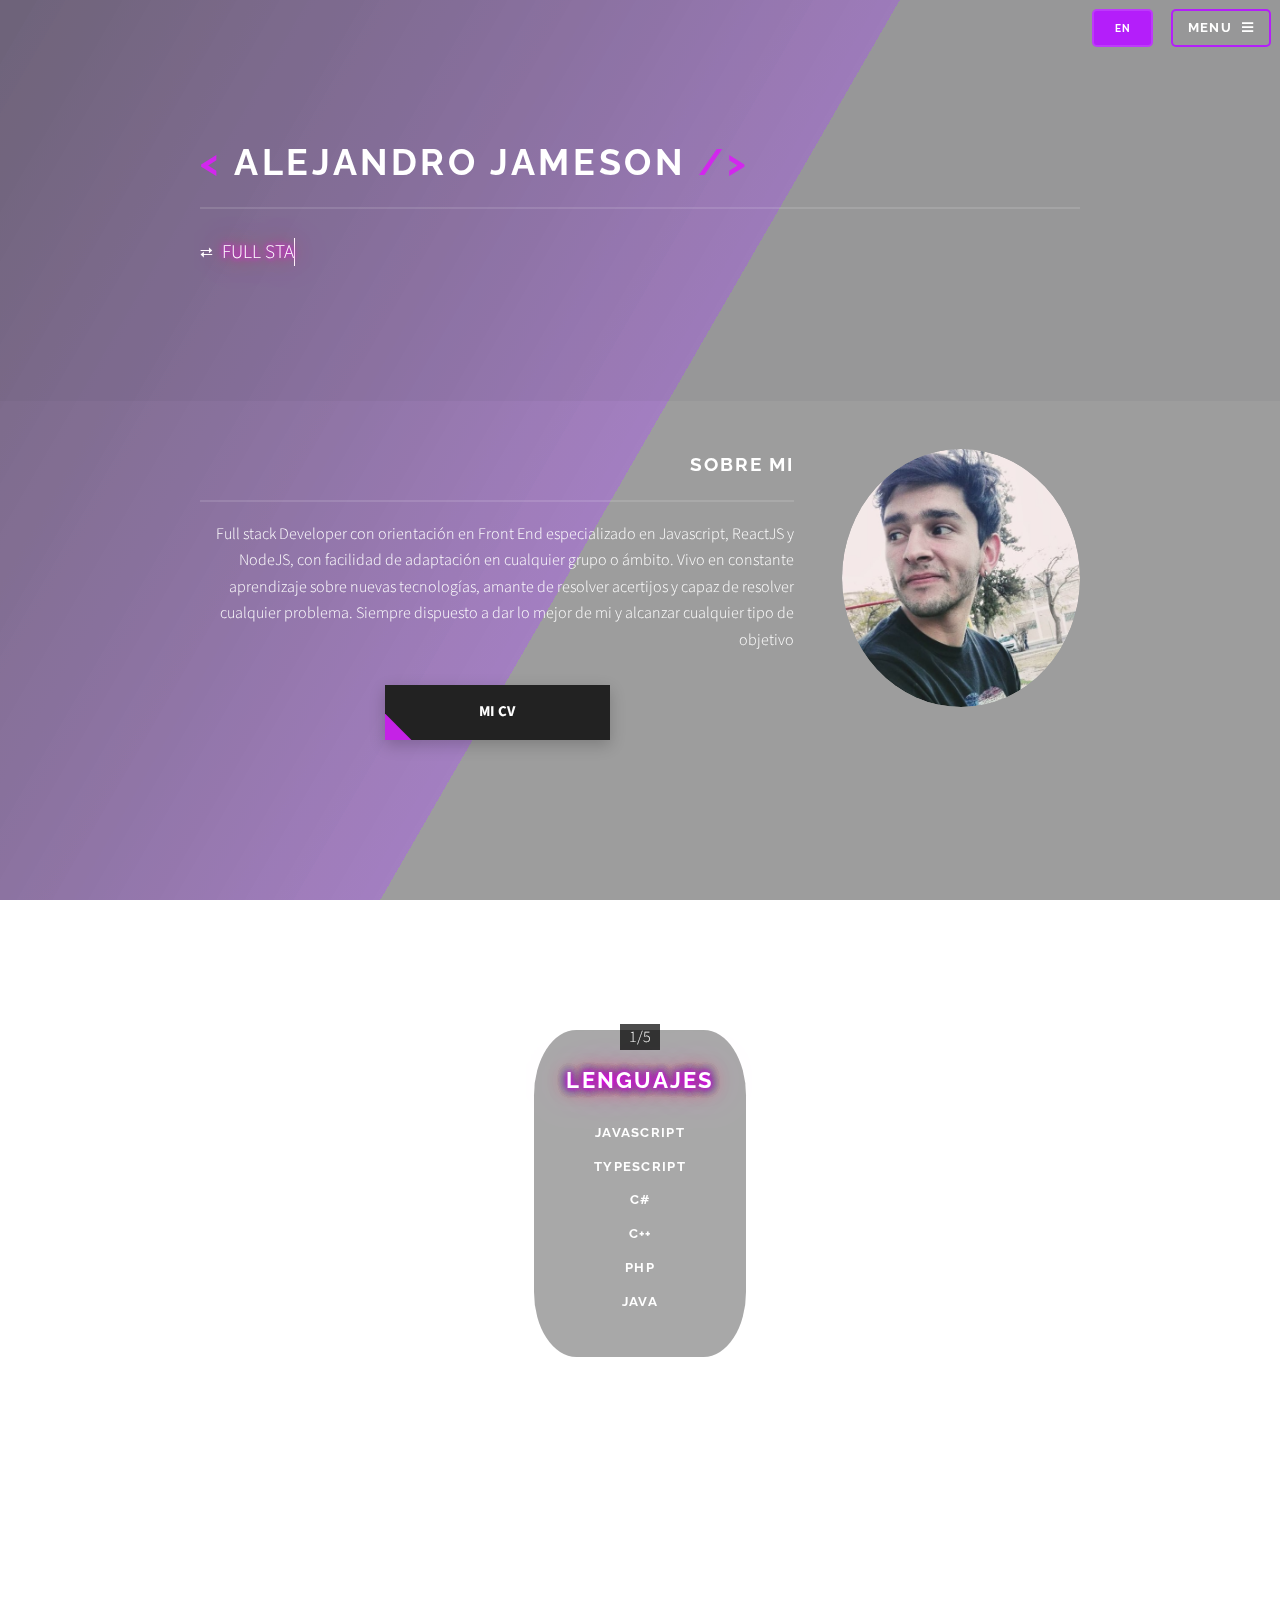
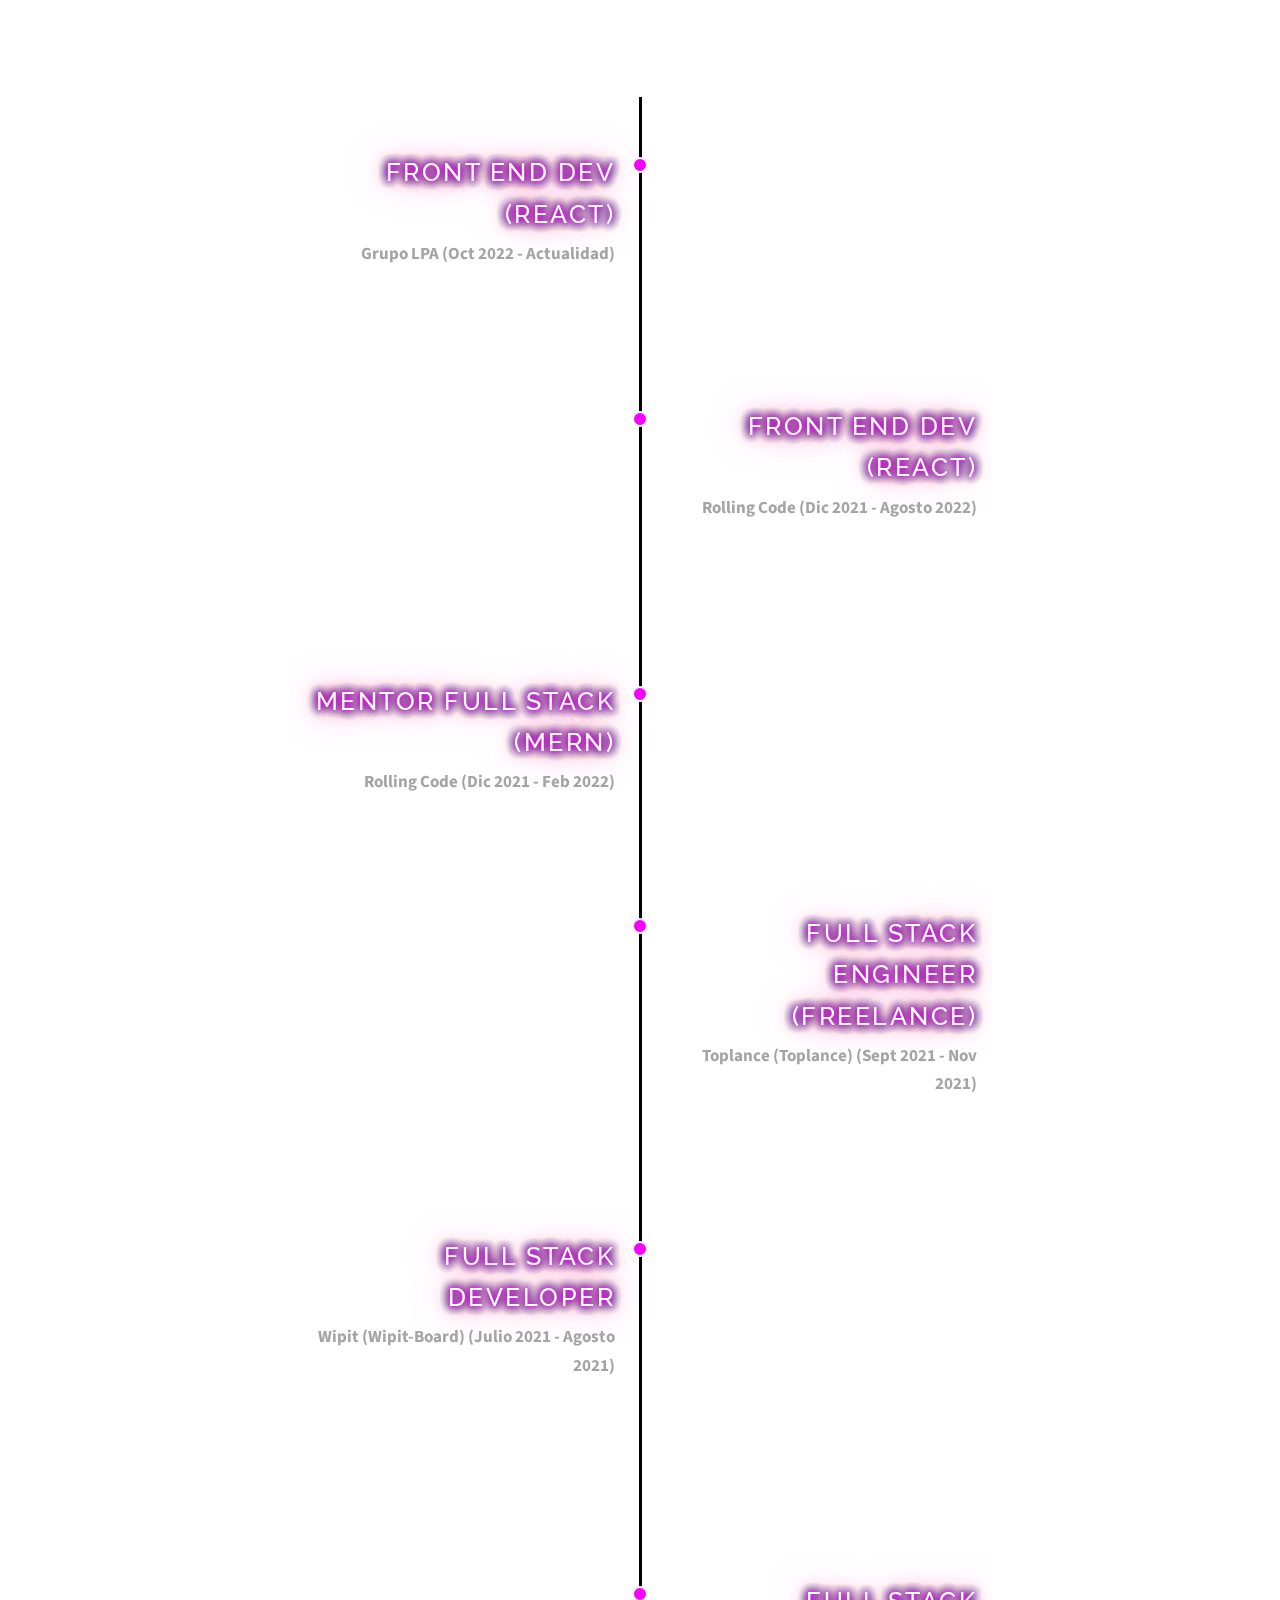
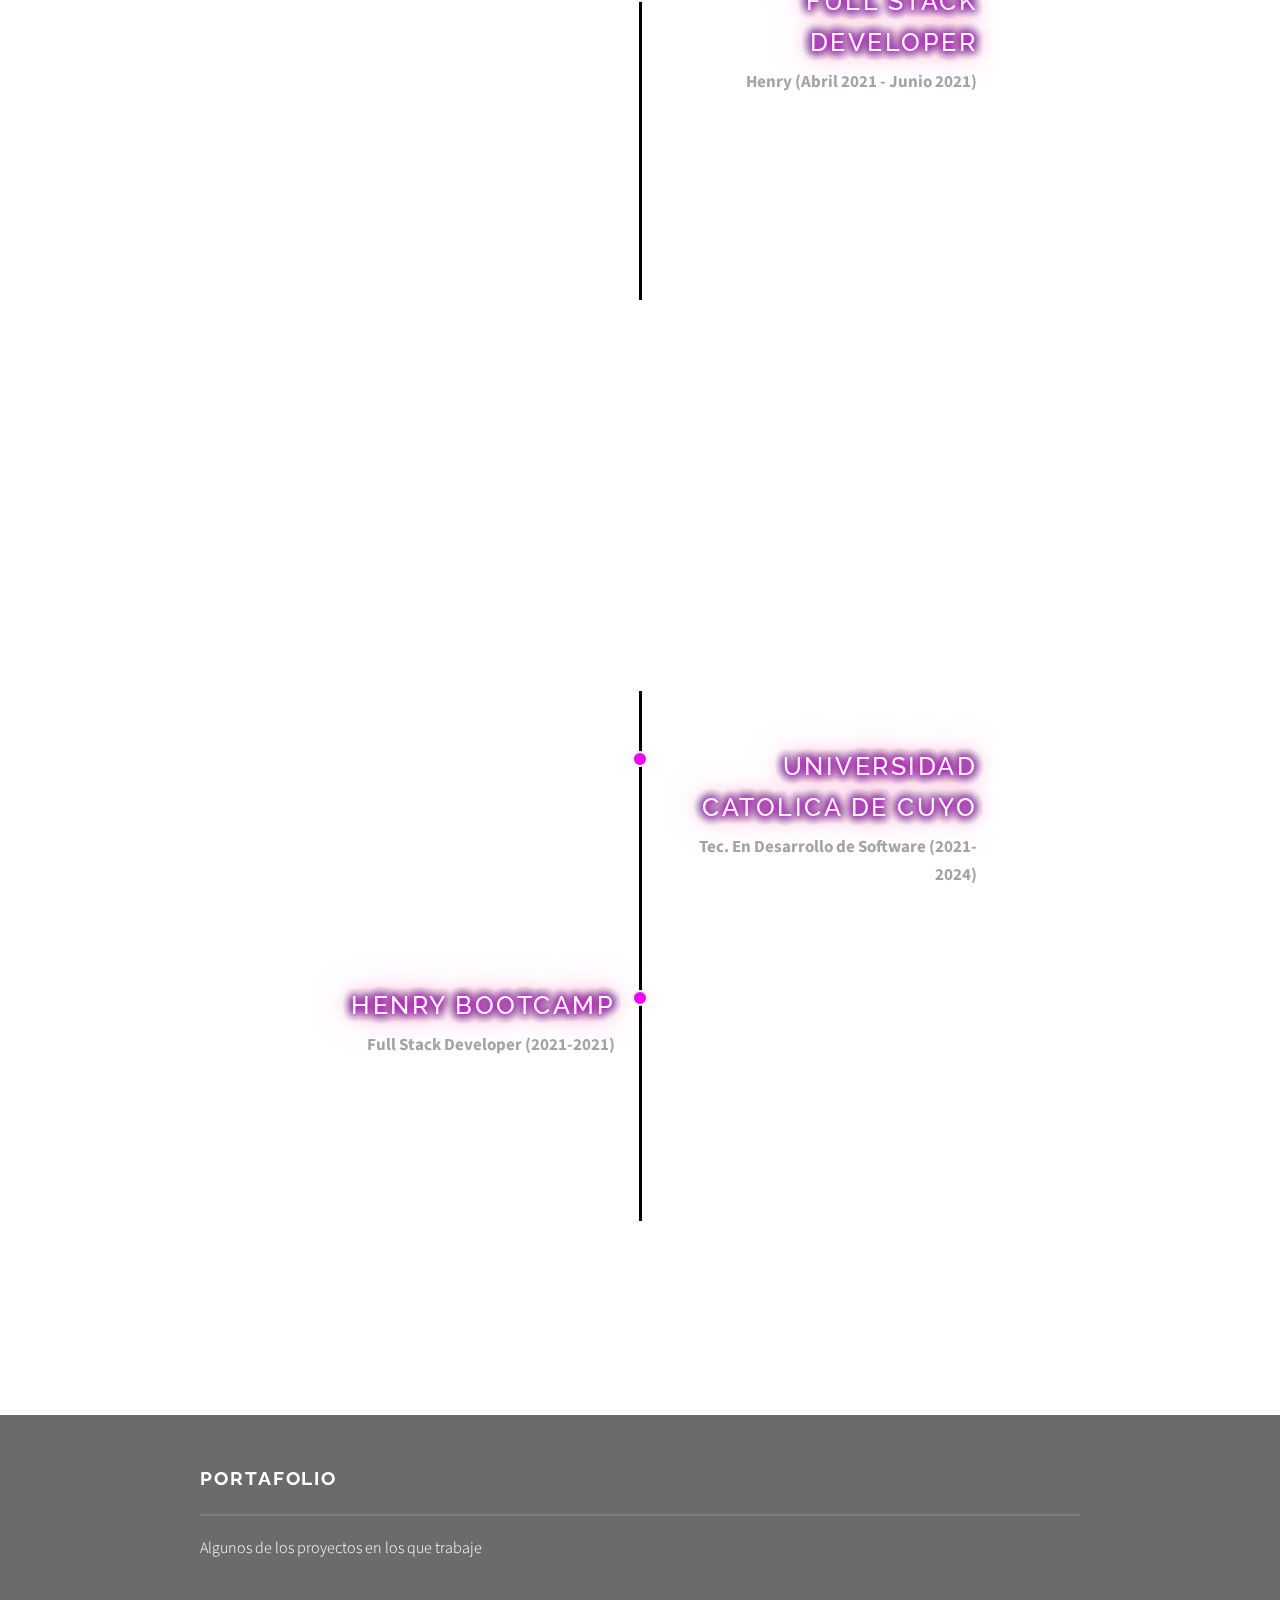
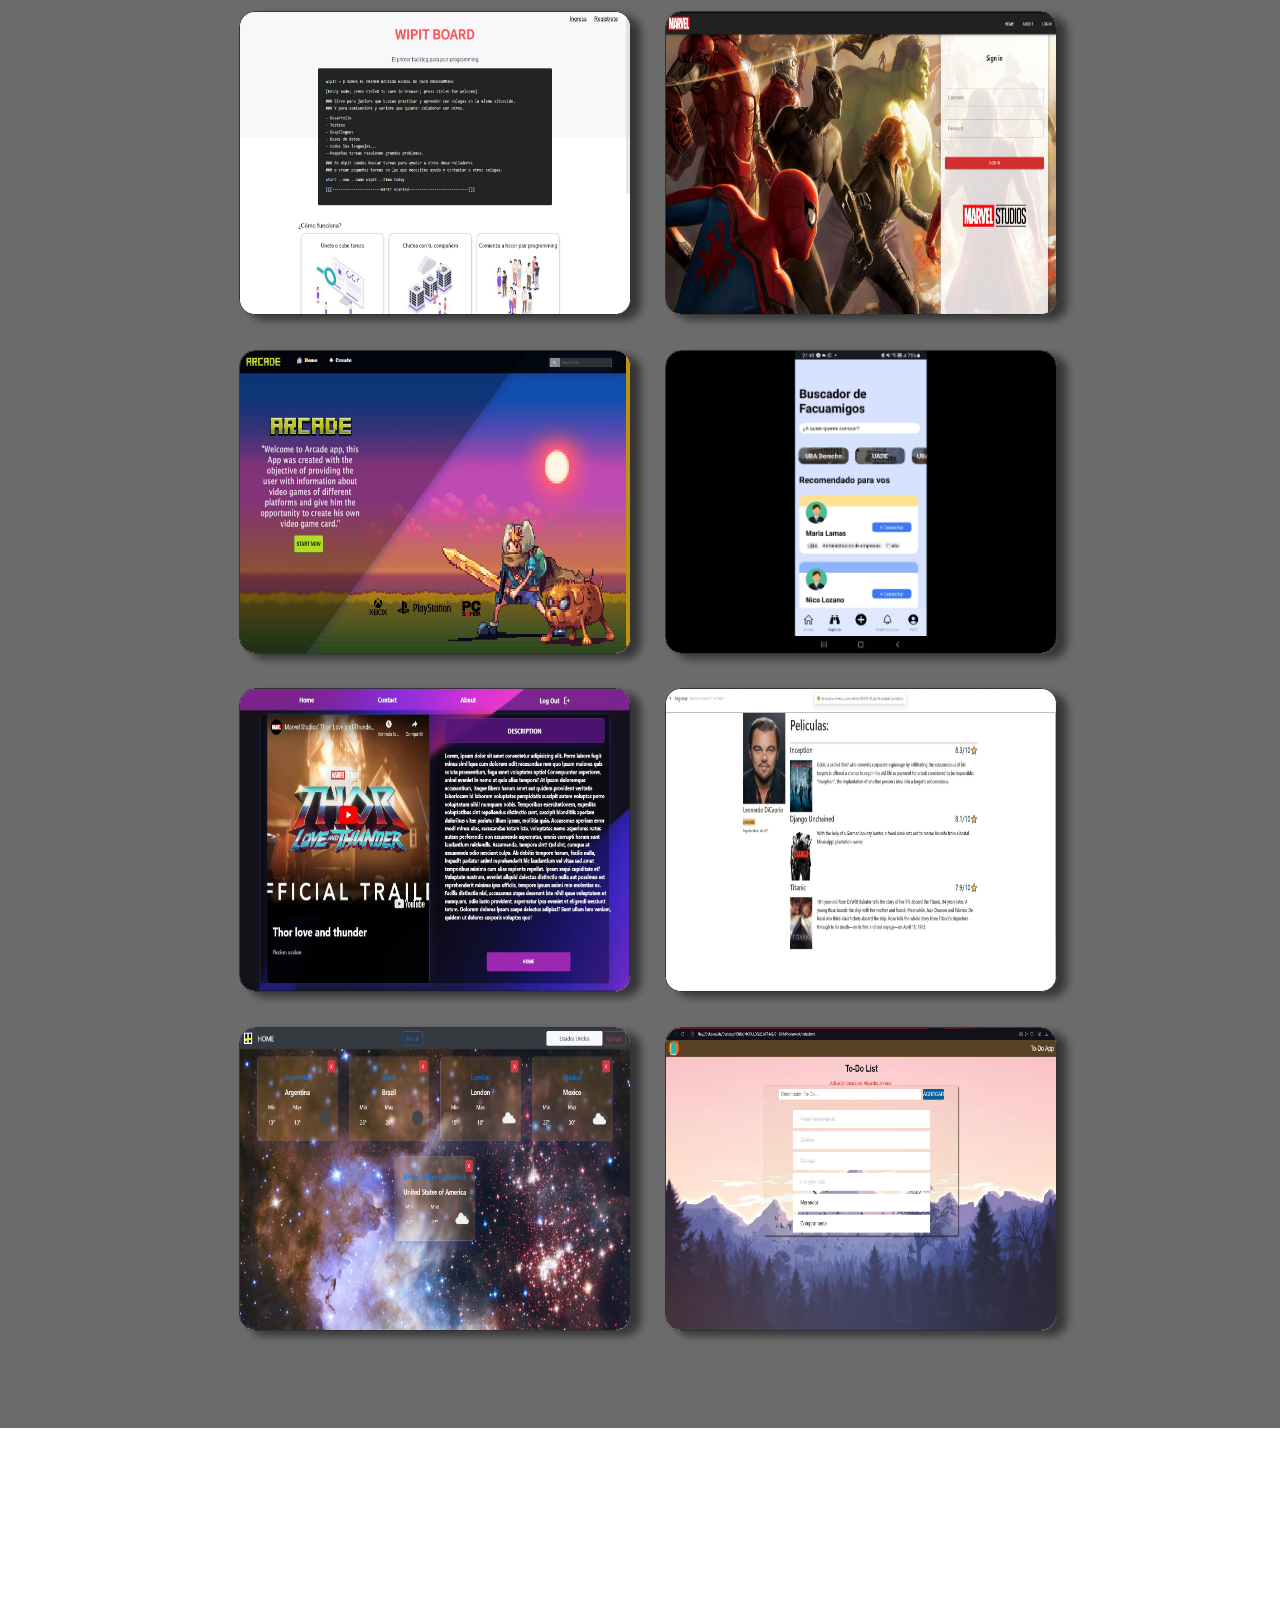
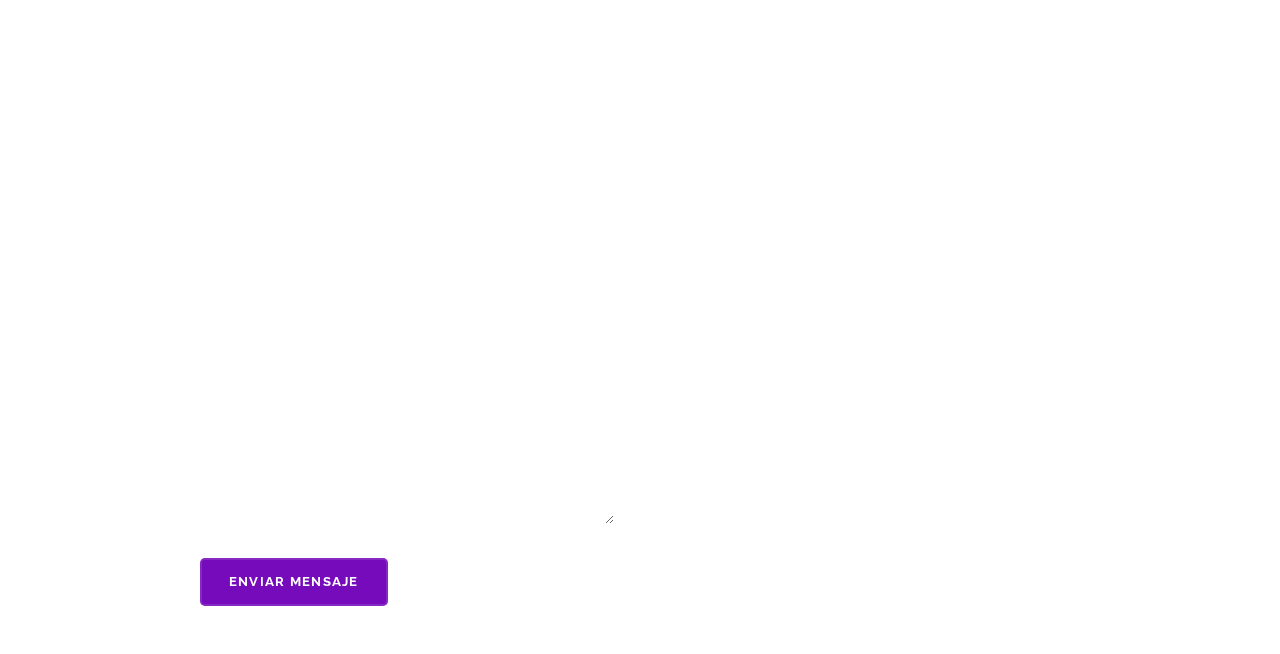
<file: index.html>
<!DOCTYPE HTML>
<html>
	<head>
		<link rel="icon" href="https://www.vippng.com/png/full/554-5544025_lightning-art-symbol-clipart-image-and-transparent.png" />
		<title>Alejandro Jameson</title>
		<meta charset="utf-8" />
		<meta name="viewport" content="width=device-width, initial-scale=1, user-scalable=no" />
		<link rel="stylesheet" href="assets/css/main.css" />
		<script src="https://ajax.googleapis.com/ajax/libs/jquery/1.12.4/jquery.min.js"></script> <!-- <script src="https://code.jquery.com/jquery-1.12.4.min.js"></script> -->
		<noscript><link rel="stylesheet" href="assets/css/noscript.css" /></noscript>
	</head>
	<body class="is-preload">

		<!-- Page Wrapper -->
		<div class="bg">
		<div class="bg bg2">
		<div class="bg bg3">
		</div>
		</div>
		</div>
			<div id="page-wrapper">	
				<!-- Header -->
					<header id="header" class="alt">
						<h1><a href="index.html">Inicio</a></h1>
						<nav>
							<a href="en-index.html" class="en"><button>EN</button></a>
							<a href="#menu">Menu</a>
						</nav>
					</header>

				<!-- Menu -->
					<nav id="menu">
						<div class="inner">
							<h2>Menu</h2>
							<ul class="links">
								<li><a href="index.html">Inicio</a></li>
								<li><a class="scrollTo" href="#SobreMi">Sobre Mi</a></li>
								<li><a class="scrollTo" href="#Habilidades">Habilidades</a></li>
								<li><a class="scrollTo"	href="#Experiencia">Experiencia</a></li>
								<li><a class="scrollTo"	href="#Educacion">Educación</a></li>
								<li><a class="scrollTo"	href="#Portafolio">Portafolio</a></li>
							</ul>
							<a href="#" ></a><button class="close">Cerrar</button></a>
						</div>
					</nav>

				<!-- Banner -->
					<section id="banner">
						<div class="inner">
							<div class="logo"></div>
							<h2><font color="#D227ED"><</font><font color="white"> Alejandro Jameson </font><font color="#D227ED">/</font><font color="#D227ED">></font><font color="#FD02F"> </font><font color="#F61024"> </font></h2>
							<!-- <div class="containerTitle"> -->
								⮂ &nbsp
								<span
          							class="txt-rotate"
          							data-period="2000"
          							data-rotate='[ "Full Stack Developer", "Front End Developer"]'>
								</span>
								<!-- <p><span class="typed-text"></span><span class="cursor">&nbsp;</span></p>
								<script src="Developer.js"></script> -->
							<!-- </div> -->
						</div>
					</section>

				<!-- Wrapper -->
					<section id="wrapper">

						<!-- One -->
							<section id="one" class="wrapper spotlight style1">
								<div class="inner" id="SobreMi">
									<div class="image"></a><img src="images/pic01.jpg" alt="" /></div>
									<div class="content">
										<h2 class="major">Sobre Mi</h2>
										<p>Full stack Developer con orientación en Front End especializado en Javascript,
                                            ReactJS y NodeJS, con facilidad de adaptación en
                                            cualquier grupo o ámbito. Vivo en constante
                                            aprendizaje sobre nuevas tecnologías, amante de resolver acertijos y capaz de resolver cualquier problema.
                                            Siempre dispuesto a dar lo mejor de mi y alcanzar cualquier tipo de
                                            objetivo</p>
										<a href="https://www.dropbox.com/s/ckvj6wwaqk2c24q/FrontEnd_CV_AlejandroJameson.pdf?dl=0" target="_blank" class="btn"><span>Mi CV</span></a>
									</div>
								</div>
								<!-- Habilidades -->
								<div class="inner">
									<div class="content" id="Habilidades">
										<h2 class="major" align="center">Habilidades</h2>
										<div class="LanCont">
											<div class="slide-container">
												<a class="prev" onclick="plusSlide(-1)">&#10094</a>
												<div class="slide fade">
													<div class="numText">1/5</div>
													<!-- <img src="https://pp.userapi.com/c638328/v638328400/62dde/PXzwtOmlOvM.jpg" style="width:100%;" alt="Slide 1"> -->
													<div class="carousel__item">
														<div class="skillstitcont">
															<h4 class="skilltit">Lenguajes</h4>
														</div>
														<div class="skillscont">
															<h4 class="liskill">JavaScript</h4>
															<h4 class="liskill">TypeScript</h4>
															<h4 class="liskill">C#</h4>
															<h4 class="liskill">C++</h4>
															<h4 class="liskill">PHP</h4>
															<h4 class="liskill">Java</h4>
														</div>
													</div>
													<!-- <div class="text">Slide 1 description</div> -->
												</div>
									
												<div class="slide fade">
													<div class="numText">2/5</div>
													<!-- <img  src="https://pp.userapi.com/c638328/v638328400/62de8/ZNmGAKS79e0.jpg" style="width:100%;" alt="Slide 2"> -->
													<div class="carousel__item">
														<div class="skillstitcont">
															<h4 class="skilltit">Front End</h4>
														</div>
														<div class="skillscont">
															<h4 class="liskill">React, hooks</h4>
															<h4 class="liskill">React Native</h4>
															<h4 class="liskill">Redux</h4>
															<h4 class="liskill">VueJS</h4>
															<h4 class="liskill">Angular</h4>
															<h4 class="liskill">Styled Component</h4>
															<h4 class="liskill">Chakra UI</h4>
															<h4 class="liskill">Boostrap</h4>
															<h4 class="liskill">Material UI</h4>
															<h4 class="liskill">Antd</h4>
														</div>
													</div>
												</div>
									
												<div class="slide fade">
													<div class="numText">3/5</div>
													<div class="carousel__item">
														<div class="skillstitcont">
															<h4 class="skilltit">Back End</h4>
														</div>
														<div class="skillscont">
															<h4 class="liskill">Node</h4>
															<h4 class="liskill">Express</h4>
															<h4 class="liskill">Sequelize</h4>
															<h4 class="liskill">.Net Core</h4>
														</div>
													</div>
												</div>
									
												<div class="slide fade">
													<div class="numText">4/5</div>
													<div class="carousel__item">
														<div class="skillstitcont">
															<h4 class="skilltit">Base De Datos</h4>
														</div>
														<div class="skillscont">
															<h4 class="liskill">SQL</h4>
															<h4 class="liskill">PostgreSQL</h4>
															<h4 class="liskill">MongoDB</h4>
														</div>
													</div>
												</div>
												<div class="slide fade">
													<div class="numText">5/5</div>
													<div class="carousel__item">
														<div class="skillstitcont">
															<h4 class="skilltit">Herramientas</h4>
														</div>
														<div class="skillscont">
															<h4 class="liskill">Git</h4>
															<h4 class="liskill">GitHub</h4>
															<h4 class="liskill">Docker</h4>
															<h4 class="liskill">Visual Studio C.</h4>
															<h4 class="liskill">Postman</h4>
															<h4 class="liskill">Dev c++</h4>
														</div>
													</div>
												</div>
												
												<a class="next" onclick="plusSlide(1)">&#10095</a>
											</div>
										</div>
									</div>
								</div>
								<div class="inner">
									<div class="content" id="Experiencia">
										<h2 class="major" align="center">Experiencia</h2>
										<h1>Experiencia <span>Profesional y Academica</span></h1>
									
										<div class="container">

											<div class="timeline-block timeline-block-left">
												<div class="marker"></div>
												<div class="timeline-content">
													<h3 class="skilltit">Front End Dev (React)</h3>
													<span>Grupo LPA (Oct 2022 - Actualidad)</span>
													<p>Desarrollo de proyectos para Banco Galicia, Trabajando con
														orientación al Front, usando tecnologías como: Typescript,
														React, Nest(Poco), Nodejs, Angular, .NetCore, Javascript,
														PostgreSQL, Git, Github, Citrix, entre muchas otras
														</p>
												</div>
											</div>
									
											<div class="timeline-block timeline-block-right">
												<div class="marker"></div>
												<div class="timeline-content">
													<h3 class="skilltit">Front End Dev (React)</h3>
													<span>Rolling Code (Dic 2021 - Agosto 2022)</span>
													<p>Desarrollo de proyectos para la empresa RollingCode en la sección Rolling Code Studio
														(software factory de la empresa), Trabajando con tecnologías
														como: Typescript, Javascript, React, React Native, Nodejs,
														Expressjs, Sequelize, Javascript, NextJs, PostgreSQL, Git,
														Github, Bitbucket, entre muchas otras.
														</p>
												</div>
											</div>
									
											<div class="timeline-block timeline-block-left">
												<div class="marker"></div>
												<div class="timeline-content">
													<h3 class="skilltit">Mentor Full Stack (MERN)</h3>
													<span>Rolling Code (Dic 2021 - Feb 2022)</span>
													<p>Mentor Full Stack (MERN) para la empresa RollingCode sección Rolling Code School,
														preparando una comisión con 30 alumnos para ser Full Stack
														Developer.</p>
												</div>
											</div>
									
											<div class="timeline-block timeline-block-right">
												<div class="marker"></div>
												<div class="timeline-content">
													<h3 class="skilltit">Full Stack Engineer (Freelance)</h3>
													<span>Toplance (Toplance) (Sept 2021 - Nov 2021)</span>
													<p>Desarrollo, mantenimiento y administración de base de datos
														para la pagina de la empresa Toplance, trabajando con
														tecnologias como: Javascript, React, Redux, Nodejs, Express,
														PostgreSQL, SQL, AWS y JWT entre otras.</p>
												</div>
											</div>
									
											<div class="timeline-block timeline-block-left">
												<div class="marker"></div>
												<div class="timeline-content">
													<h3 class="skilltit">Full Stack Developer</h3>
													<span>Wipit (Wipit-Board) (Julio 2021 - Agosto 2021)</span>
													<p>Plataforma que conecta a desarrolladores de diferentes
														seniorities que buscan ayudarse entre sí para solucionar
														problemas de código mediante el pair programming. Los
														usuarios pueden asignarse a tareas o postear las suyas, pedir
														ayuda, chatear y empezar el pair programming. Tecnologías
														usadas: React, Redux, Node.js, Express, Sequelize,
														PostgreSQL, Chakra UI, Socket.io y JWT.</p>
												</div>
											</div>
											<div class="timeline-block timeline-block-right">
												<div class="marker"></div>
												<div class="timeline-content">
													<h3 class="skilltit">Full Stack Developer</h3>
													<span>Henry (Abril 2021 - Junio 2021)</span>
													<p>Desarrollo de proyectos dentro del Bootcamp Soy Henry (Mas
														información de mis proyectos en mi portafolio) utilizando como
														tecnologías:
														- Front: Javacript, ReactJS, React Native y Redux, CSS
														modules, HTML
														- Back: NodeJS, ExpressJS, Sequelize
														- Base de datos: SQL, PostgreSQL.</p>
												</div>
											</div>
										</div>
									
									</div>
								</div>
								<div class="inner">
									<div class="content" id="Educacion">
										<h2 class="major" align="center">Educación</h2>
										<h1>Formación <span>Academica</span></h1>
									
										<div class="container">
									
											<div class="timeline-block timeline-block-right">
												<div class="marker"></div>
												<div class="timeline-content">
													<h3 class="skilltit">Universidad Catolica de Cuyo</h3>
													<span>Tec. En Desarrollo de Software (2021-2024)</span>
													<p>Estudiante avanzado en la carrera Desarrollo de Software, realice muchos proyectos y 
														aprendi muchas tecnologias, como: PHP, C#, C++, Java, entre otras.</p>
												</div>
											</div>
									
											<div class="timeline-block timeline-block-left">
												<div class="marker"></div>
												<div class="timeline-content">
													<h3 class="skilltit">Henry Bootcamp</h3>
													<span>Full Stack Developer (2021-2021)</span>
													<p>Estudie en el Bootcamp SoyHenry, donde me recibi como Full Stack Web Dev, aprendi muchas tecnologias
														entre ellas: Javascript, React, Node, Typescript, entre otras.</p>
												</div>
											</div>
										</div>
									
									</div>
								</div>
							</section>


						<!-- Four -->
							<section id="four" class="wrapper alt style1" style="background: rgba(0, 0, 0, 0.582);">
								<div class="inner" id="Portafolio">
									<h2 class="major">Portafolio</h2>
									<p>Algunos de los proyectos en los que trabaje</p>
									<section class="features">

										<div class="WRAPERSITO">
											<ul class="ulcards">
												<div class="card">
													<img src="images/pic04.jpg" alt="">
													<div class="descriptions">
														<h1>Wipit Board</h1>
														<p>
															Realizamos una plataforma para la empresa Wipit donde programadores de distintas partes del mundo puedan colaborar entre si resolviendo tareas. Desarrollada con: Javascript, React, Redux, ChakraUI, NodeJS, Express, Sequelize, SQL y PostgreSQL, Socket.io y JWT. Realizado en un equipo de 8 personas con metodología Scrum
														</p>
														<button>
															<i class="fab fa-youtube" style="color: black;"></i>
															<a href="https://www.youtube.com/watch?v=CSsvU37NnDw"><span style="color: black;">Play trailer</span></a>
														</button>
													</div>
												</div>
												<div class="card">
													<img src="images/Login.jpg" alt="">
													<div class="descriptions">
														<h1>Marvel App</h1>
														<p>
															Marvel App es una App creada con Javascript y React en el Front y consumiendo una Api para mostrar los Datos de los distintos personajes de Marvel. La App cuenta con un Login, un Home para seleccionar un personaje y una seccion para mostrar los Detalles del personaje 
														</p>
														<a href="https://github.com/alejameson/Marvel">
															<button><span style="color: black;">💻 Codigo</span></button>
														</a>
													</div>
												</div>
												<div class="card">
													<img src="images/pic05.jpg" alt="">
													<div class="descriptions">
														<h1>Arcade APP</h1>
														<p>
															Web App para
															visualizar información sobre Videojuegos, La App permite Filtrar,
															Ordenar, Buscar, y Crear información, también contiene un
															paginado y consume datos de una API externa.		
															Trabaje con:
															<br>
															- Front: Javacript, ReactJS y Redux, CSS modules
															<br>
															- Back: NodeJS, ExpressJS, Sequelize
															<br>
															- Base de datos: SQL, PostgreSQ                </p>
														<button>
															<i class="fab fa-youtube" style="color: black;"></i>
															<a href="https://www.linkedin.com/posts/alejandro-jameson_javascript-developer-react-activity-6830659261362782209-czrZ"><span style="color: black;">Play trailer</span></a>
														</button>
														<a href="https://github.com/alejameson/PI-Videogames-FT14a">
															<button><span style="color: black;">💻 Codigo</span></button>
														</a>
													</div>
												</div>
												<div class="card">
													<img src="images/pic09.jpg" alt="">
													<div class="descriptions">
														<h1>BlueRabbit Platform</h1>
														<p>
															App para celular
															que nos permite visualizar información sobre usuarios, La App permite conectar con 
															distintos usuarios y buscar otros usuarios, ademas tenemos un carousel de distintas facultades.
															Es una app para universitarios, consume datos de una API externa.		
															Trabaje con:
															<br>
															- Front: Javacript, React Native Cli, CSS modules, entre otros</p>
														<a href="https://github.com/alejameson/BlueRabbit">
															<button><span style="color: black;">💻 Codigo</span></button>
														</a>
													</div>
												</div>
												<div class="card">
													<img src="images/pic10" alt="">
													<div class="descriptions">
														<h1>BeMaster Challenge</h1>
														<p>
															Challenge para la empresa BeMaster, 
															consiste en una pagina donde cada usuario podra ver los trailers de sus peliculas favoritas
															Cuenta con un login, una pantalla con listado de peliculas
															y otra pantalla con el detalle y el trailer de cada pelicula.
															Para realizar esta app utilize una Fake Api		
															Trabaje con:
															<br>
															- Front: Javacript, React, Redux, Html, Css, Material Ui entre otros</p>
														<a href="https://github.com/alejameson/BeMasterChallenge">
															<button><span style="color: black;">💻 Codigo</span></button>
														</a>
													</div>
												</div>
												<div class="card">
													<img src="images/pic06.jpeg" alt="">
													<div class="descriptions">
														<h1>Actores App</h1>
														<p>
															Web App que nos permite conocer información sobre cualquier Actor, debemos seleccionar una imagen de algun actor y automaticamente consumiendo una Api externa podremos ver los detalles del Actor, utilizando JS, React, Redux, Antd, Postman entre otras.</p>
															<a href="https://github.com/alejameson/Reto-React">
																<button><span style="color: black;">💻 Codigo</span></button>
															</a>
													</div>
												</div>
												<div class="card">
													<img src="images/pic07.jpg" alt="">
													<div class="descriptions">
														<h1>Weather App</h1>
														<p>
															Web App que consiste en mostrar información sobre el clima en cualquier lugar del mundo, creado con Javascript, React, Redux, Html, css y jquery, la app consume datos de una api externa.              </p>
														
														<a href="https://github.com/alejameson/Weather-App">
															<button><span style="color: black;">💻 Codigo</span></button>
														</a>
															<!-- <button>
															<i class="fab fa-youtube" style="color: black;"></i>
															<span style="color: black;">Play trailer on YouTube</span>
														</button> -->
													</div>
												</div>
												<div class="card">
													<img src="images/todolist.jpg" alt="">
													<div class="descriptions">
														<h1>ToDo App</h1>
														<p>
															Web App para agendar las tareas que debemos realizar en el día, creada con Javascript, Html, Css y jquery.                </p>
															<a href="https://github.com/alejameson/ToDoApp">
																<button><span style="color: black;">💻 Codigo</span></button>
															</a>
													</div>
												</div>
											</ul>
									
										</div>
							</section>

					</section>

				<!-- Footer -->
					<section id="footer">
						<div class="inner">
							<h2 class="major">Contacto</h2>
							<p>Contactame!</p>
							<form id="form" action="">
								<div class="fields">
									<div class="field">
										<label for="name">Nombre</label>
										<input type="text" name="name" id="name" />
									</div>
									<div class="field">
										<label for="email">Email</label>
										<input type="email" name="email" id="email" />
									</div>
									<div class="field">
										<label for="message">Mensaje</label>
										<textarea name="message" id="message" rows="4"></textarea>
									</div>
								</div>
								<ul class="actions">
									<li><a href="mailto:alejameson02@gmail.com" id="trucazo" class="send"><input style="background-color: rgb(117, 11, 187);" type="submit" value="Enviar Mensaje" /></a></li>
								</ul>
							</form>
							<ul class="contact">
								<li class="icon solid fa-home">
									Argentina<br />
									San Juan<br />
								</li>
								<li class="icon solid fa-phone">+54 (264) 483 3561</li>
								<li class="icon solid fa-envelope">alejameson02@gmail.com</li>
								<li class="icon brands fa-github"><a href="https://github.com/alejameson">github.com/alejameson</a></li>
								<li class="icon brands fa-linkedin"><a href="https://www.linkedin.com/in/alejandro-jameson/">linkedin.com/in/alejandro-jameson</a></li>
								<!-- <li class="icon brands fa-instagram"><a href="#">instagram.com/untitled-tld</a></li> -->
							</ul>
							
						</div>
					</section>

			</div>

		<!-- Scripts -->
			<script src="assets/js/jquery.min.js"></script>
			<script src="assets/js/jquery.scrollex.min.js"></script>
			<script src="assets/js/browser.min.js"></script>
			<script src="assets/js/breakpoints.min.js"></script>
			<script src="assets/js/util.js"></script>
			<script src="assets/js/main.js"></script>
			<script type="text/javascript">
				$(".scrollTo").click(function () {
					var getElement = $(this).attr("href");
					if($(getElement).length) {
						var getOffset = $(getElement).offset().top;
						var targetDistance = 70;
						$("html,body").animate({
							scrollTop: getOffset - targetDistance
						}, 500);
					}
				})
			</script>
			<script src="Carousel.js"></script>
			<script src="Text-Rotate.js"></script>
			<script>
				const $form = document.querySelector('#form')
				const $buttonMailto = document.querySelector('#trucazo')
			
				$form.addEventListener('submit', handleSubmit)
			
				function handleSubmit(event) {
				  event.preventDefault()
				  const form = new FormData(this)
				  $buttonMailto.setAttribute('href', `mailto:alejameson02@gmail.com?subject=nombre ${form.get('name')}  correo ${form.get('email')}&body=${form.get('message')}`)
				  $buttonMailto.click()
				}
			</script>
<!-- 			<script type="text/javascript">
				$(function(){

// Rotate Skill Badges
var $badges = $(".amg-badge img");

function rotateBadge(passedBadge, speed){
  var rotateSpeed = speed / 180,
      current = 0;

  function badgeRotation(passedBadge){
    current = (current == 90) ? 271 : current + 1;

    passedBadge.css({
      "-webkit-transform":"rotate3d(0,1,0," + current + "deg)",
      "-moz-transform":"rotate3d(0,1,0," + current + "deg)",
      "transform":"rotate3d(0,1,0," + current + "deg)"
    });

    if (current == 360) {
      clearInterval(rotateInterval);
      passedBadge.removeAttr('style').removeClass('spinning');
    }
  }

  var rotateInterval = setInterval(function(){badgeRotation(passedBadge)}, rotateSpeed);
}

$badges.mouseenter(function(){
  if ($(this).hasClass('spinning')) {
    return false;
  } else {
    rotateBadge($(this), 500);
    $(this).addClass('spinning');
  }
});

});
			</script> -->

	</body>
</html>
</file>
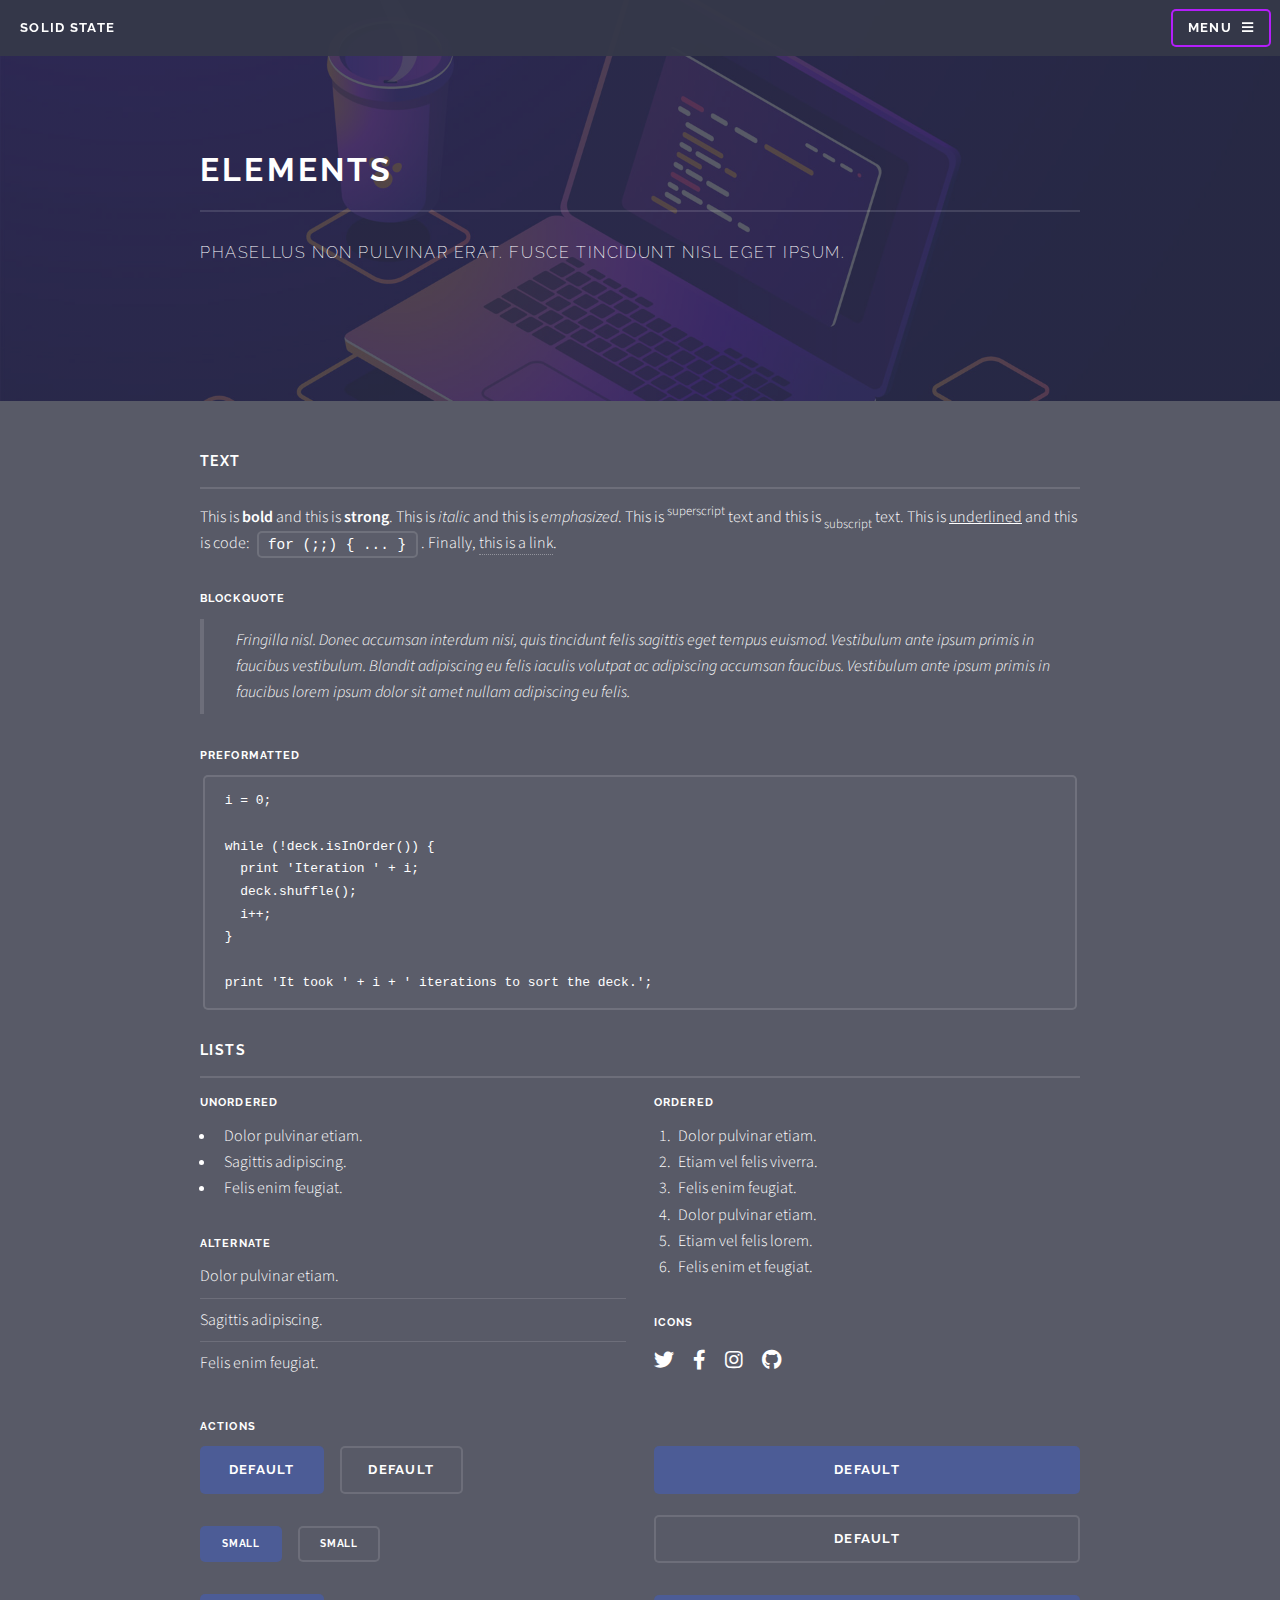
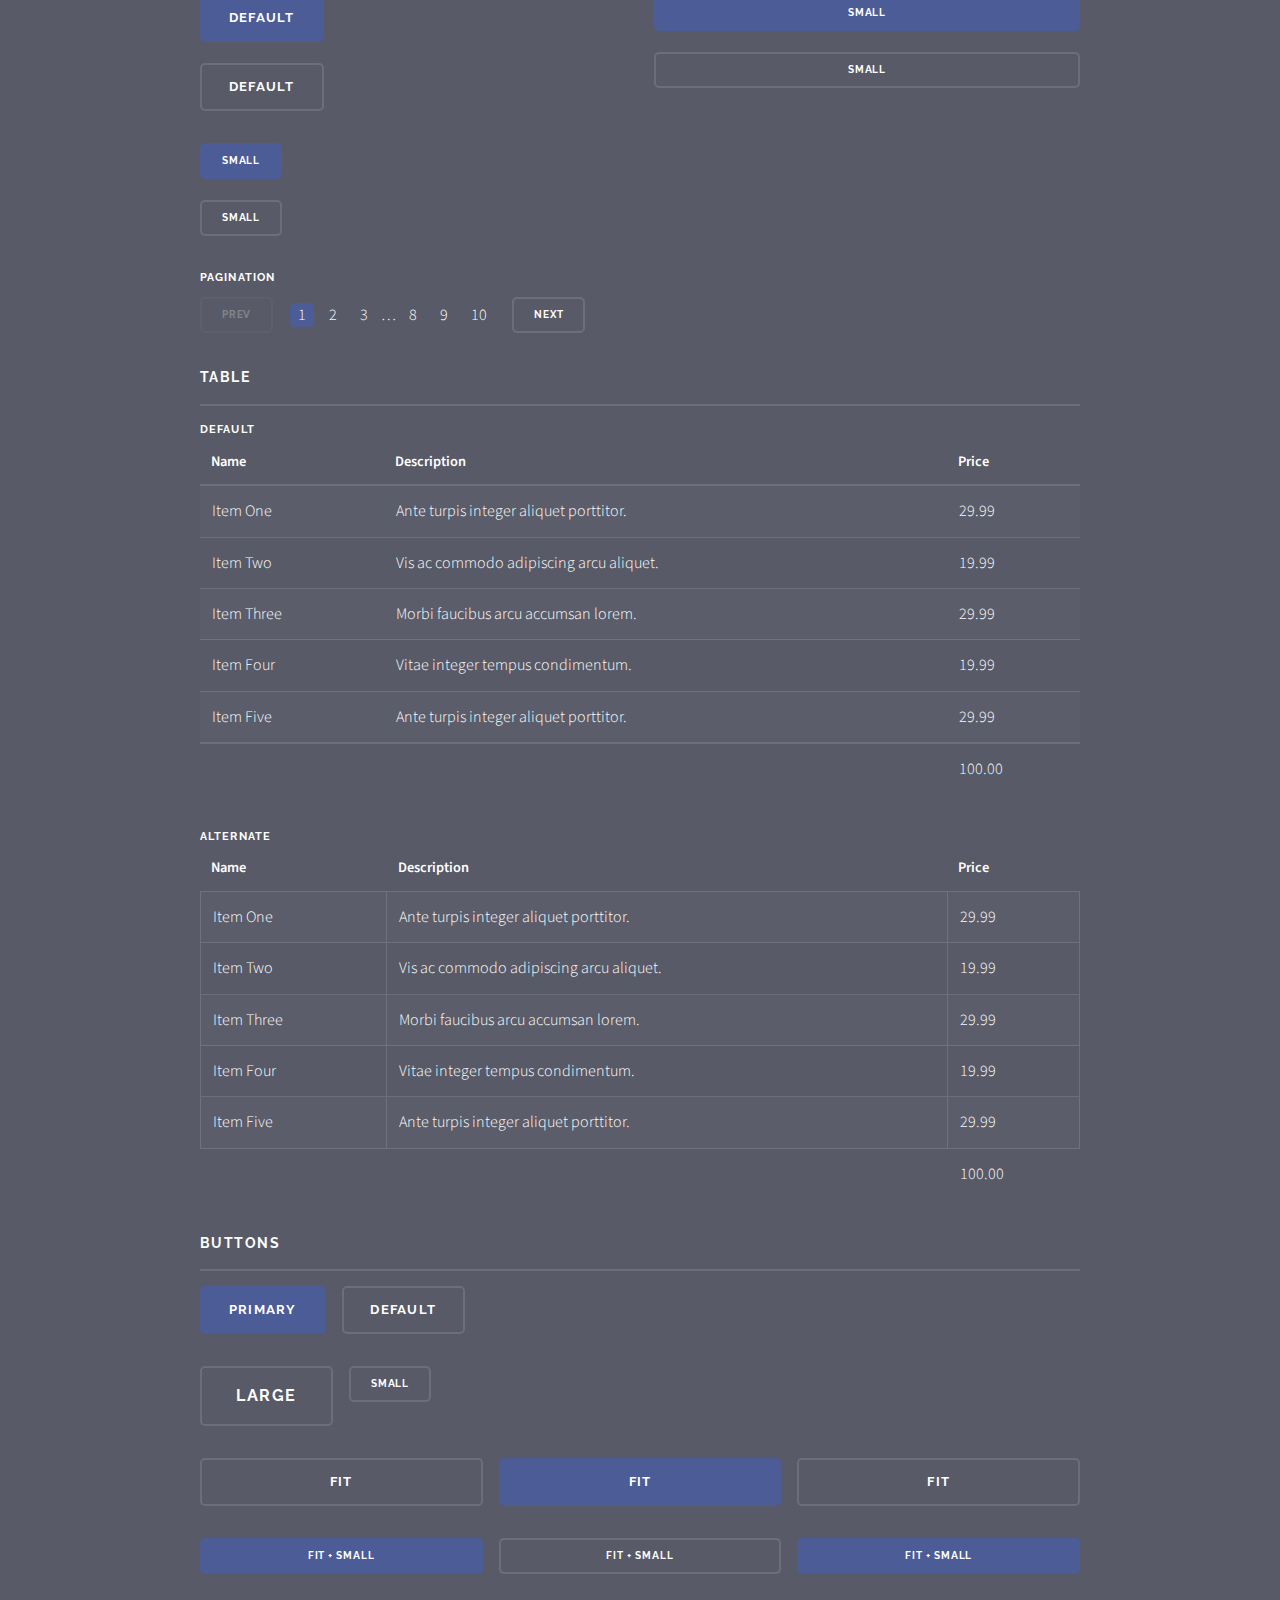
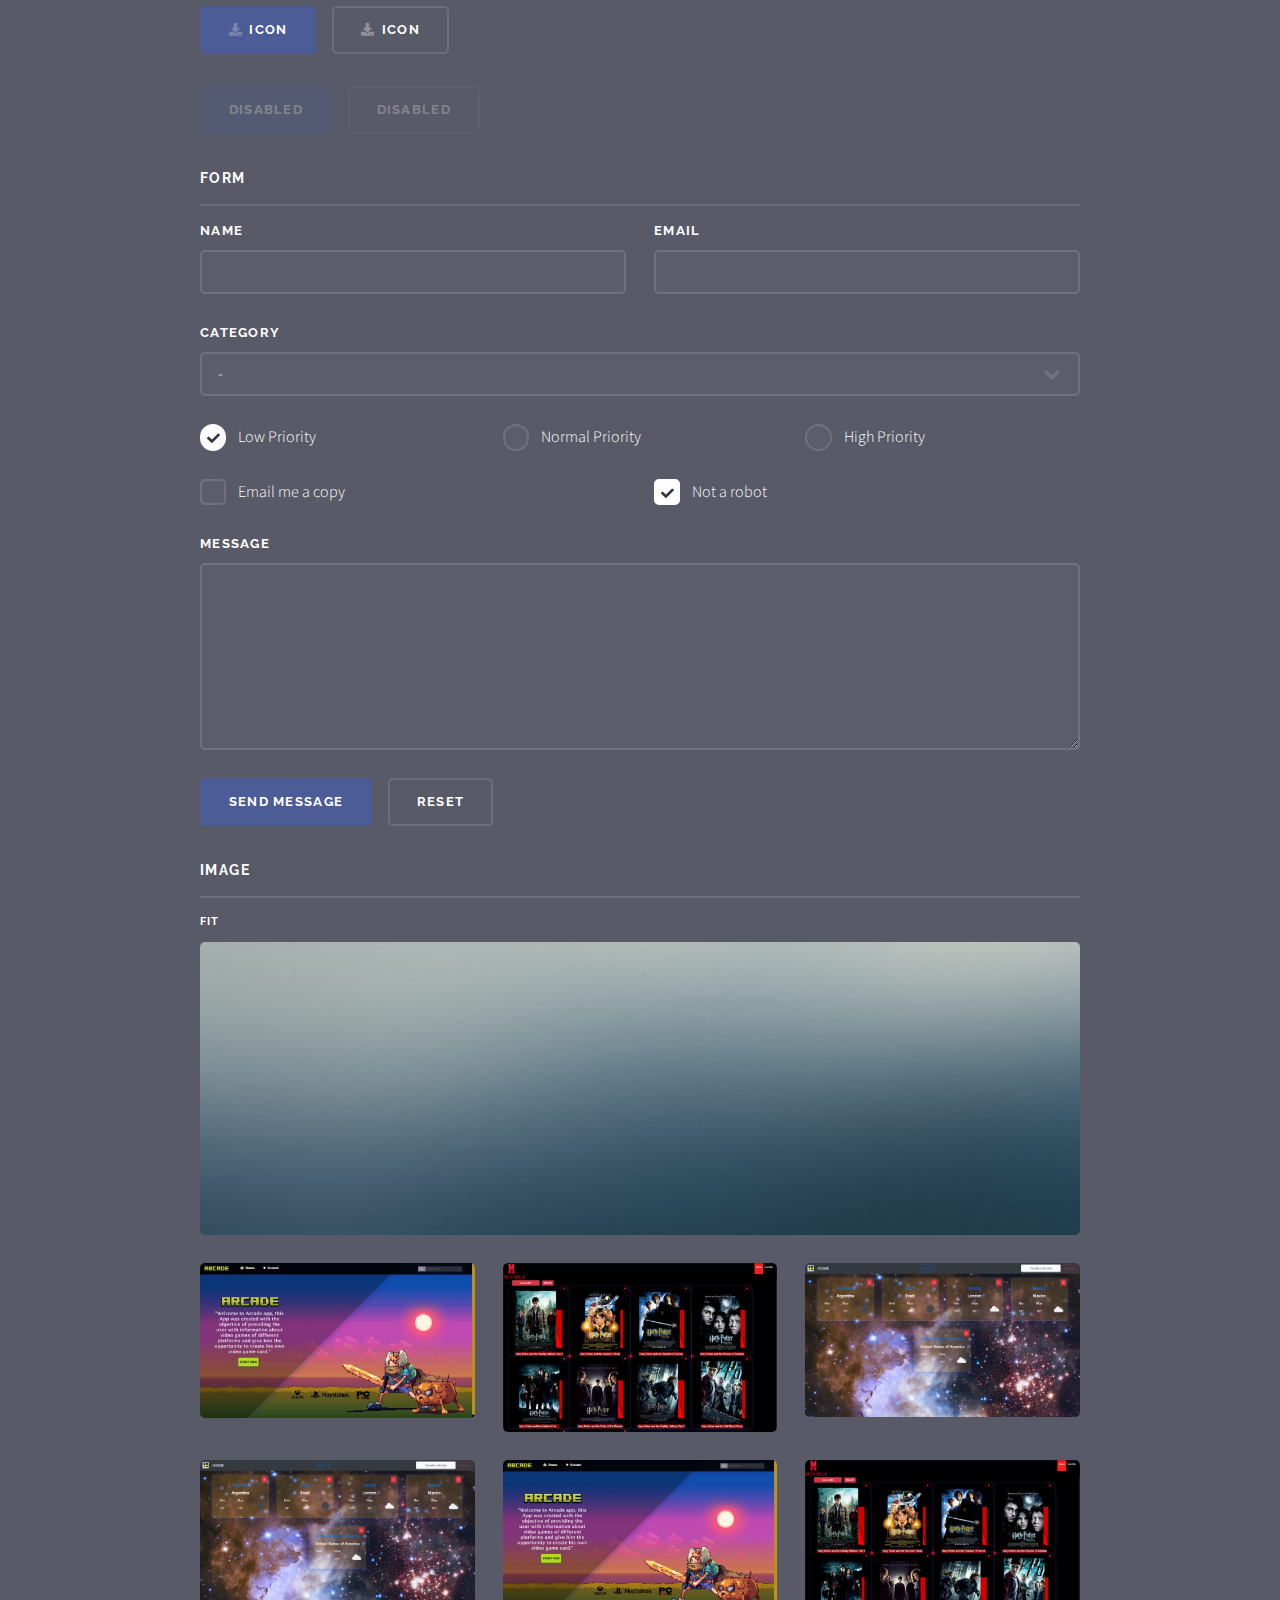
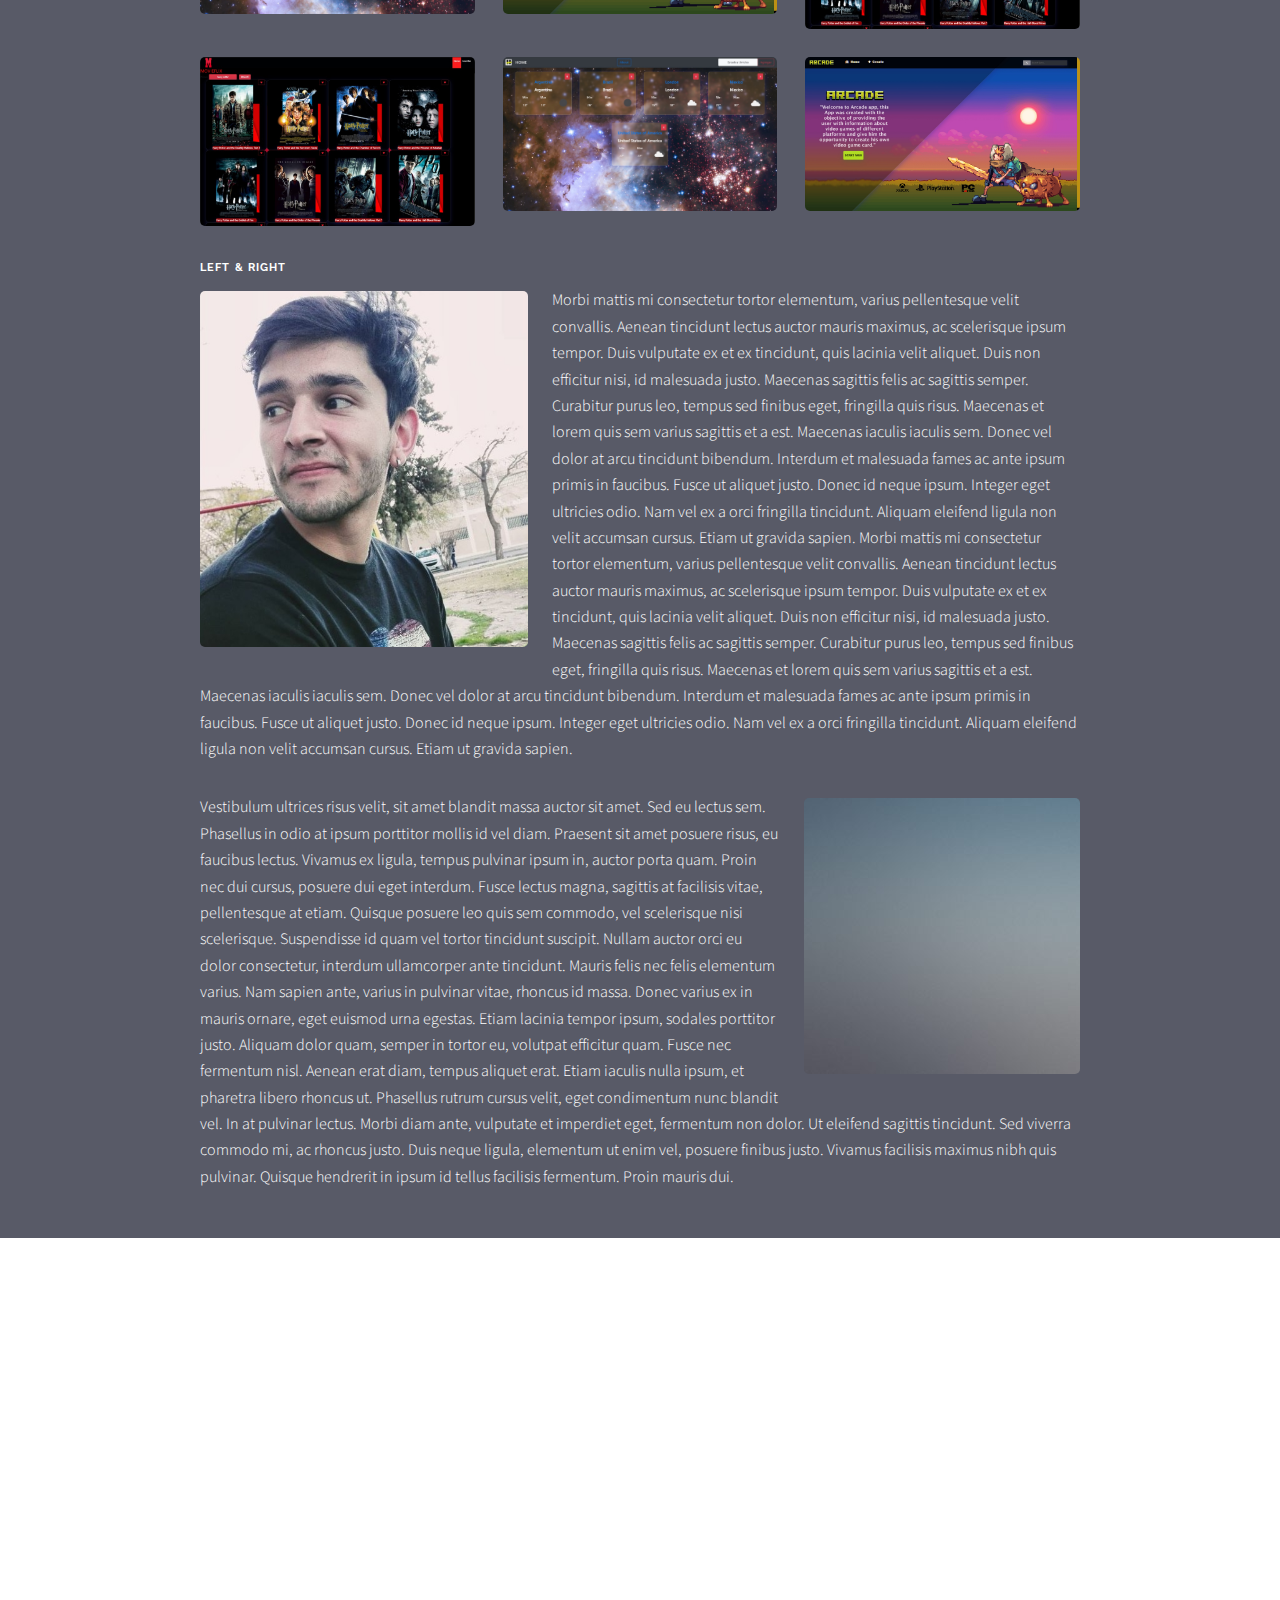
<file: elements.html>
<!DOCTYPE HTML>
<!--
	Solid State by HTML5 UP
	html5up.net | @ajlkn
	Free for personal and commercial use under the CCA 3.0 license (html5up.net/license)
-->
<html>
	<head>
		<title>Elements - Solid State by HTML5 UP</title>
		<meta charset="utf-8" />
		<meta name="viewport" content="width=device-width, initial-scale=1, user-scalable=no" />
		<link rel="stylesheet" href="assets/css/main.css" />
		<noscript><link rel="stylesheet" href="assets/css/noscript.css" /></noscript>
	</head>
	<body class="is-preload">

		<!-- Page Wrapper -->
			<div id="page-wrapper">

				<!-- Header -->
					<header id="header">
						<h1><a href="index.html">Solid State</a></h1>
						<nav>
							<a href="#menu">Menu</a>
						</nav>
					</header>

				<!-- Menu -->
					<nav id="menu">
						<div class="inner">
							<h2>Menu</h2>
							<ul class="links">
								<li><a href="index.html">Home</a></li>
								<li><a href="generic.html">Generic</a></li>
								<li><a href="elements.html">Elements</a></li>
								<li><a href="#">Log In</a></li>
								<li><a href="#">Sign Up</a></li>
							</ul>
							<a href="#" class="close">Close</a>
						</div>
					</nav>

				<!-- Wrapper -->
					<section id="wrapper">
						<header>
							<div class="inner">
								<h2>Elements</h2>
								<p>Phasellus non pulvinar erat. Fusce tincidunt nisl eget ipsum.</p>
							</div>
						</header>

						<!-- Content -->
							<div class="wrapper">
								<div class="inner">

									<section>
										<h3 class="major">Text</h3>
										<p>This is <b>bold</b> and this is <strong>strong</strong>. This is <i>italic</i> and this is <em>emphasized</em>.
										This is <sup>superscript</sup> text and this is <sub>subscript</sub> text.
										This is <u>underlined</u> and this is code: <code>for (;;) { ... }</code>. Finally, <a href="#">this is a link</a>.</p>
										<h4>Blockquote</h4>
										<blockquote>Fringilla nisl. Donec accumsan interdum nisi, quis tincidunt felis sagittis eget tempus euismod. Vestibulum ante ipsum primis in faucibus vestibulum. Blandit adipiscing eu felis iaculis volutpat ac adipiscing accumsan faucibus. Vestibulum ante ipsum primis in faucibus lorem ipsum dolor sit amet nullam adipiscing eu felis.</blockquote>
										<h4>Preformatted</h4>
										<pre><code>i = 0;

while (!deck.isInOrder()) {
  print 'Iteration ' + i;
  deck.shuffle();
  i++;
}

print 'It took ' + i + ' iterations to sort the deck.';</code></pre>
									</section>

									<section>
										<h3 class="major">Lists</h3>
										<div class="row">
											<div class="col-6 col-12-medium">
												<h4>Unordered</h4>
												<ul>
													<li>Dolor pulvinar etiam.</li>
													<li>Sagittis adipiscing.</li>
													<li>Felis enim feugiat.</li>
												</ul>
												<h4>Alternate</h4>
												<ul class="alt">
													<li>Dolor pulvinar etiam.</li>
													<li>Sagittis adipiscing.</li>
													<li>Felis enim feugiat.</li>
												</ul>
											</div>
											<div class="col-6 col-12-medium">
												<h4>Ordered</h4>
												<ol>
													<li>Dolor pulvinar etiam.</li>
													<li>Etiam vel felis viverra.</li>
													<li>Felis enim feugiat.</li>
													<li>Dolor pulvinar etiam.</li>
													<li>Etiam vel felis lorem.</li>
													<li>Felis enim et feugiat.</li>
												</ol>
												<h4>Icons</h4>
												<ul class="icons">
													<li><a href="#" class="icon brands fa-twitter"><span class="label">Twitter</span></a></li>
													<li><a href="#" class="icon brands fa-facebook-f"><span class="label">Facebook</span></a></li>
													<li><a href="#" class="icon brands fa-instagram"><span class="label">Instagram</span></a></li>
													<li><a href="#" class="icon brands fa-github"><span class="label">Github</span></a></li>
												</ul>
											</div>
										</div>
										<h4>Actions</h4>
										<div class="row">
											<div class="col-6 col-12-medium">
												<ul class="actions">
													<li><a href="#" class="button primary">Default</a></li>
													<li><a href="#" class="button">Default</a></li>
												</ul>
												<ul class="actions small">
													<li><a href="#" class="button primary small">Small</a></li>
													<li><a href="#" class="button small">Small</a></li>
												</ul>
												<ul class="actions stacked">
													<li><a href="#" class="button primary">Default</a></li>
													<li><a href="#" class="button">Default</a></li>
												</ul>
												<ul class="actions stacked small">
													<li><a href="#" class="button primary small">Small</a></li>
													<li><a href="#" class="button small">Small</a></li>
												</ul>
											</div>
											<div class="col-6 col-12-medium">
												<ul class="actions stacked">
													<li><a href="#" class="button primary fit">Default</a></li>
													<li><a href="#" class="button fit">Default</a></li>
												</ul>
												<ul class="actions stacked small">
													<li><a href="#" class="button primary small fit">Small</a></li>
													<li><a href="#" class="button small fit">Small</a></li>
												</ul>
											</div>
										</div>
										<h4>Pagination</h4>
										<ul class="pagination">
											<li><span class="button small disabled">Prev</span></li>
											<li><a href="#" class="page active">1</a></li>
											<li><a href="#" class="page">2</a></li>
											<li><a href="#" class="page">3</a></li>
											<li><span>&hellip;</span></li>
											<li><a href="#" class="page">8</a></li>
											<li><a href="#" class="page">9</a></li>
											<li><a href="#" class="page">10</a></li>
											<li><a href="#" class="button small">Next</a></li>
										</ul>
									</section>

									<section>
										<h3 class="major">Table</h3>
										<h4>Default</h4>
										<div class="table-wrapper">
											<table>
												<thead>
													<tr>
														<th>Name</th>
														<th>Description</th>
														<th>Price</th>
													</tr>
												</thead>
												<tbody>
													<tr>
														<td>Item One</td>
														<td>Ante turpis integer aliquet porttitor.</td>
														<td>29.99</td>
													</tr>
													<tr>
														<td>Item Two</td>
														<td>Vis ac commodo adipiscing arcu aliquet.</td>
														<td>19.99</td>
													</tr>
													<tr>
														<td>Item Three</td>
														<td> Morbi faucibus arcu accumsan lorem.</td>
														<td>29.99</td>
													</tr>
													<tr>
														<td>Item Four</td>
														<td>Vitae integer tempus condimentum.</td>
														<td>19.99</td>
													</tr>
													<tr>
														<td>Item Five</td>
														<td>Ante turpis integer aliquet porttitor.</td>
														<td>29.99</td>
													</tr>
												</tbody>
												<tfoot>
													<tr>
														<td colspan="2"></td>
														<td>100.00</td>
													</tr>
												</tfoot>
											</table>
										</div>

										<h4>Alternate</h4>
										<div class="table-wrapper">
											<table class="alt">
												<thead>
													<tr>
														<th>Name</th>
														<th>Description</th>
														<th>Price</th>
													</tr>
												</thead>
												<tbody>
													<tr>
														<td>Item One</td>
														<td>Ante turpis integer aliquet porttitor.</td>
														<td>29.99</td>
													</tr>
													<tr>
														<td>Item Two</td>
														<td>Vis ac commodo adipiscing arcu aliquet.</td>
														<td>19.99</td>
													</tr>
													<tr>
														<td>Item Three</td>
														<td> Morbi faucibus arcu accumsan lorem.</td>
														<td>29.99</td>
													</tr>
													<tr>
														<td>Item Four</td>
														<td>Vitae integer tempus condimentum.</td>
														<td>19.99</td>
													</tr>
													<tr>
														<td>Item Five</td>
														<td>Ante turpis integer aliquet porttitor.</td>
														<td>29.99</td>
													</tr>
												</tbody>
												<tfoot>
													<tr>
														<td colspan="2"></td>
														<td>100.00</td>
													</tr>
												</tfoot>
											</table>
										</div>
									</section>

									<section>
										<h3 class="major">Buttons</h3>
										<ul class="actions">
											<li><a href="#" class="button primary">Primary</a></li>
											<li><a href="#" class="button">Default</a></li>
										</ul>
										<ul class="actions">
											<li><a href="#" class="button large">Large</a></li>
											<li><a href="#" class="button small">Small</a></li>
										</ul>
										<ul class="actions fit">
											<li><a href="#" class="button fit">Fit</a></li>
											<li><a href="#" class="button primary fit">Fit</a></li>
											<li><a href="#" class="button fit">Fit</a></li>
										</ul>
										<ul class="actions fit small">
											<li><a href="#" class="button primary fit small">Fit + Small</a></li>
											<li><a href="#" class="button fit small">Fit + Small</a></li>
											<li><a href="#" class="button primary fit small">Fit + Small</a></li>
										</ul>
										<ul class="actions">
											<li><a href="#" class="button primary icon solid fa-download">Icon</a></li>
											<li><a href="#" class="button icon solid fa-download">Icon</a></li>
										</ul>
										<ul class="actions">
											<li><span class="button primary disabled">Disabled</span></li>
											<li><span class="button disabled">Disabled</span></li>
										</ul>
									</section>

									<section>
										<h3 class="major">Form</h3>
										<form method="post" action="#">
											<div class="row gtr-uniform">
												<div class="col-6 col-12-xsmall">
													<label for="demo-name">Name</label>
													<input type="text" name="demo-name" id="demo-name" value="" />
												</div>
												<div class="col-6 col-12-xsmall">
													<label for="demo-email">Email</label>
													<input type="email" name="demo-email" id="demo-email" value="" />
												</div>
												<div class="col-12">
													<label for="demo-category">Category</label>
													<select name="demo-category" id="demo-category">
														<option value="">-</option>
														<option value="1">Manufacturing</option>
														<option value="1">Shipping</option>
														<option value="1">Administration</option>
														<option value="1">Human Resources</option>
													</select>
												</div>
												<div class="col-4 col-12-small">
													<input type="radio" id="demo-priority-low" name="demo-priority" checked>
													<label for="demo-priority-low">Low Priority</label>
												</div>
												<div class="col-4 col-12-small">
													<input type="radio" id="demo-priority-normal" name="demo-priority">
													<label for="demo-priority-normal">Normal Priority</label>
												</div>
												<div class="col-4 col-12-small">
													<input type="radio" id="demo-priority-high" name="demo-priority">
													<label for="demo-priority-high">High Priority</label>
												</div>
												<div class="col-6 col-12-small">
													<input type="checkbox" id="demo-copy" name="demo-copy">
													<label for="demo-copy">Email me a copy</label>
												</div>
												<div class="col-6 col-12-small">
													<input type="checkbox" id="demo-human" name="demo-human" checked>
													<label for="demo-human">Not a robot</label>
												</div>
												<div class="col-12">
													<label for="demo-message">Message</label>
													<textarea name="demo-message" id="demo-message" rows="6"></textarea>
												</div>
												<div class="col-12">
													<ul class="actions">
														<li><input type="submit" value="Send Message" class="primary" /></li>
														<li><input type="reset" value="Reset" /></li>
													</ul>
												</div>
											</div>
										</form>
									</section>

									<section>
										<h3 class="major">Image</h3>
										<h4>Fit</h4>
										<div class="box alt">
											<div class="row gtr-uniform">
												<div class="col-12"><span class="image fit"><img src="images/pic08.jpg" alt="" /></span></div>
												<div class="col-4"><span class="image fit"><img src="images/pic05.jpg" alt="" /></span></div>
												<div class="col-4"><span class="image fit"><img src="images/pic06.jpg" alt="" /></span></div>
												<div class="col-4"><span class="image fit"><img src="images/pic07.jpg" alt="" /></span></div>
												<div class="col-4"><span class="image fit"><img src="images/pic07.jpg" alt="" /></span></div>
												<div class="col-4"><span class="image fit"><img src="images/pic05.jpg" alt="" /></span></div>
												<div class="col-4"><span class="image fit"><img src="images/pic06.jpg" alt="" /></span></div>
												<div class="col-4"><span class="image fit"><img src="images/pic06.jpg" alt="" /></span></div>
												<div class="col-4"><span class="image fit"><img src="images/pic07.jpg" alt="" /></span></div>
												<div class="col-4"><span class="image fit"><img src="images/pic05.jpg" alt="" /></span></div>
											</div>
										</div>
										<h4>Left &amp; Right</h4>
										<p><span class="image left"><img src="images/pic01.jpg" alt="" /></span>Morbi mattis mi consectetur tortor elementum, varius pellentesque velit convallis. Aenean tincidunt lectus auctor mauris maximus, ac scelerisque ipsum tempor. Duis vulputate ex et ex tincidunt, quis lacinia velit aliquet. Duis non efficitur nisi, id malesuada justo. Maecenas sagittis felis ac sagittis semper. Curabitur purus leo, tempus sed finibus eget, fringilla quis risus. Maecenas et lorem quis sem varius sagittis et a est. Maecenas iaculis iaculis sem. Donec vel dolor at arcu tincidunt bibendum. Interdum et malesuada fames ac ante ipsum primis in faucibus. Fusce ut aliquet justo. Donec id neque ipsum. Integer eget ultricies odio. Nam vel ex a orci fringilla tincidunt. Aliquam eleifend ligula non velit accumsan cursus. Etiam ut gravida sapien. Morbi mattis mi consectetur tortor elementum, varius pellentesque velit convallis. Aenean tincidunt lectus auctor mauris maximus, ac scelerisque ipsum tempor. Duis vulputate ex et ex tincidunt, quis lacinia velit aliquet. Duis non efficitur nisi, id malesuada justo. Maecenas sagittis felis ac sagittis semper. Curabitur purus leo, tempus sed finibus eget, fringilla quis risus. Maecenas et lorem quis sem varius sagittis et a est. Maecenas iaculis iaculis sem. Donec vel dolor at arcu tincidunt bibendum. Interdum et malesuada fames ac ante ipsum primis in faucibus. Fusce ut aliquet justo. Donec id neque ipsum. Integer eget ultricies odio. Nam vel ex a orci fringilla tincidunt. Aliquam eleifend ligula non velit accumsan cursus. Etiam ut gravida sapien.</p>
										<p><span class="image right"><img src="images/pic02.jpg" alt="" /></span>Vestibulum ultrices risus velit, sit amet blandit massa auctor sit amet. Sed eu lectus sem. Phasellus in odio at ipsum porttitor mollis id vel diam. Praesent sit amet posuere risus, eu faucibus lectus. Vivamus ex ligula, tempus pulvinar ipsum in, auctor porta quam. Proin nec dui cursus, posuere dui eget interdum. Fusce lectus magna, sagittis at facilisis vitae, pellentesque at etiam. Quisque posuere leo quis sem commodo, vel scelerisque nisi scelerisque. Suspendisse id quam vel tortor tincidunt suscipit. Nullam auctor orci eu dolor consectetur, interdum ullamcorper ante tincidunt. Mauris felis nec felis elementum varius. Nam sapien ante, varius in pulvinar vitae, rhoncus id massa. Donec varius ex in mauris ornare, eget euismod urna egestas. Etiam lacinia tempor ipsum, sodales porttitor justo. Aliquam dolor quam, semper in tortor eu, volutpat efficitur quam. Fusce nec fermentum nisl. Aenean erat diam, tempus aliquet erat. Etiam iaculis nulla ipsum, et pharetra libero rhoncus ut. Phasellus rutrum cursus velit, eget condimentum nunc blandit vel. In at pulvinar lectus. Morbi diam ante, vulputate et imperdiet eget, fermentum non dolor. Ut eleifend sagittis tincidunt. Sed viverra commodo mi, ac rhoncus justo. Duis neque ligula, elementum ut enim vel, posuere finibus justo. Vivamus facilisis maximus nibh quis pulvinar. Quisque hendrerit in ipsum id tellus facilisis fermentum. Proin mauris dui.</p>
									</section>

								</div>
							</div>

					</section>

				<!-- Footer -->
					<section id="footer">
						<div class="inner">
							<h2 class="major">Get in touch</h2>
							<p>Cras mattis ante fermentum, malesuada neque vitae, eleifend erat. Phasellus non pulvinar erat. Fusce tincidunt, nisl eget mattis egestas, purus ipsum consequat orci, sit amet lobortis lorem lacus in tellus. Sed ac elementum arcu. Quisque placerat auctor laoreet.</p>
							<form method="post" action="#">
								<div class="fields">
									<div class="field">
										<label for="name">Name</label>
										<input type="text" name="name" id="name" />
									</div>
									<div class="field">
										<label for="email">Email</label>
										<input type="email" name="email" id="email" />
									</div>
									<div class="field">
										<label for="message">Message</label>
										<textarea name="message" id="message" rows="4"></textarea>
									</div>
								</div>
								<ul class="actions">
									<li><input type="submit" value="Send Message" /></li>
								</ul>
							</form>
							<ul class="contact">
								<li class="icon solid fa-home">
									Untitled Inc<br />
									1234 Somewhere Road Suite #2894<br />
									Nashville, TN 00000-0000
								</li>
								<li class="icon solid fa-phone">(000) 000-0000</li>
								<li class="icon solid fa-envelope"><a href="#">information@untitled.tld</a></li>
								<li class="icon brands fa-twitter"><a href="#">twitter.com/untitled-tld</a></li>
								<li class="icon brands fa-facebook-f"><a href="#">facebook.com/untitled-tld</a></li>
								<li class="icon brands fa-instagram"><a href="#">instagram.com/untitled-tld</a></li>
							</ul>
							<ul class="copyright">
								<li>&copy; Untitled Inc. All rights reserved.</li><li>Design: <a href="http://html5up.net">HTML5 UP</a></li>
							</ul>
						</div>
					</section>

			</div>

		<!-- Scripts -->
			<script src="assets/js/jquery.min.js"></script>
			<script src="assets/js/jquery.scrollex.min.js"></script>
			<script src="assets/js/browser.min.js"></script>
			<script src="assets/js/breakpoints.min.js"></script>
			<script src="assets/js/util.js"></script>
			<script src="assets/js/main.js"></script>

	</body>
</html>
</file>
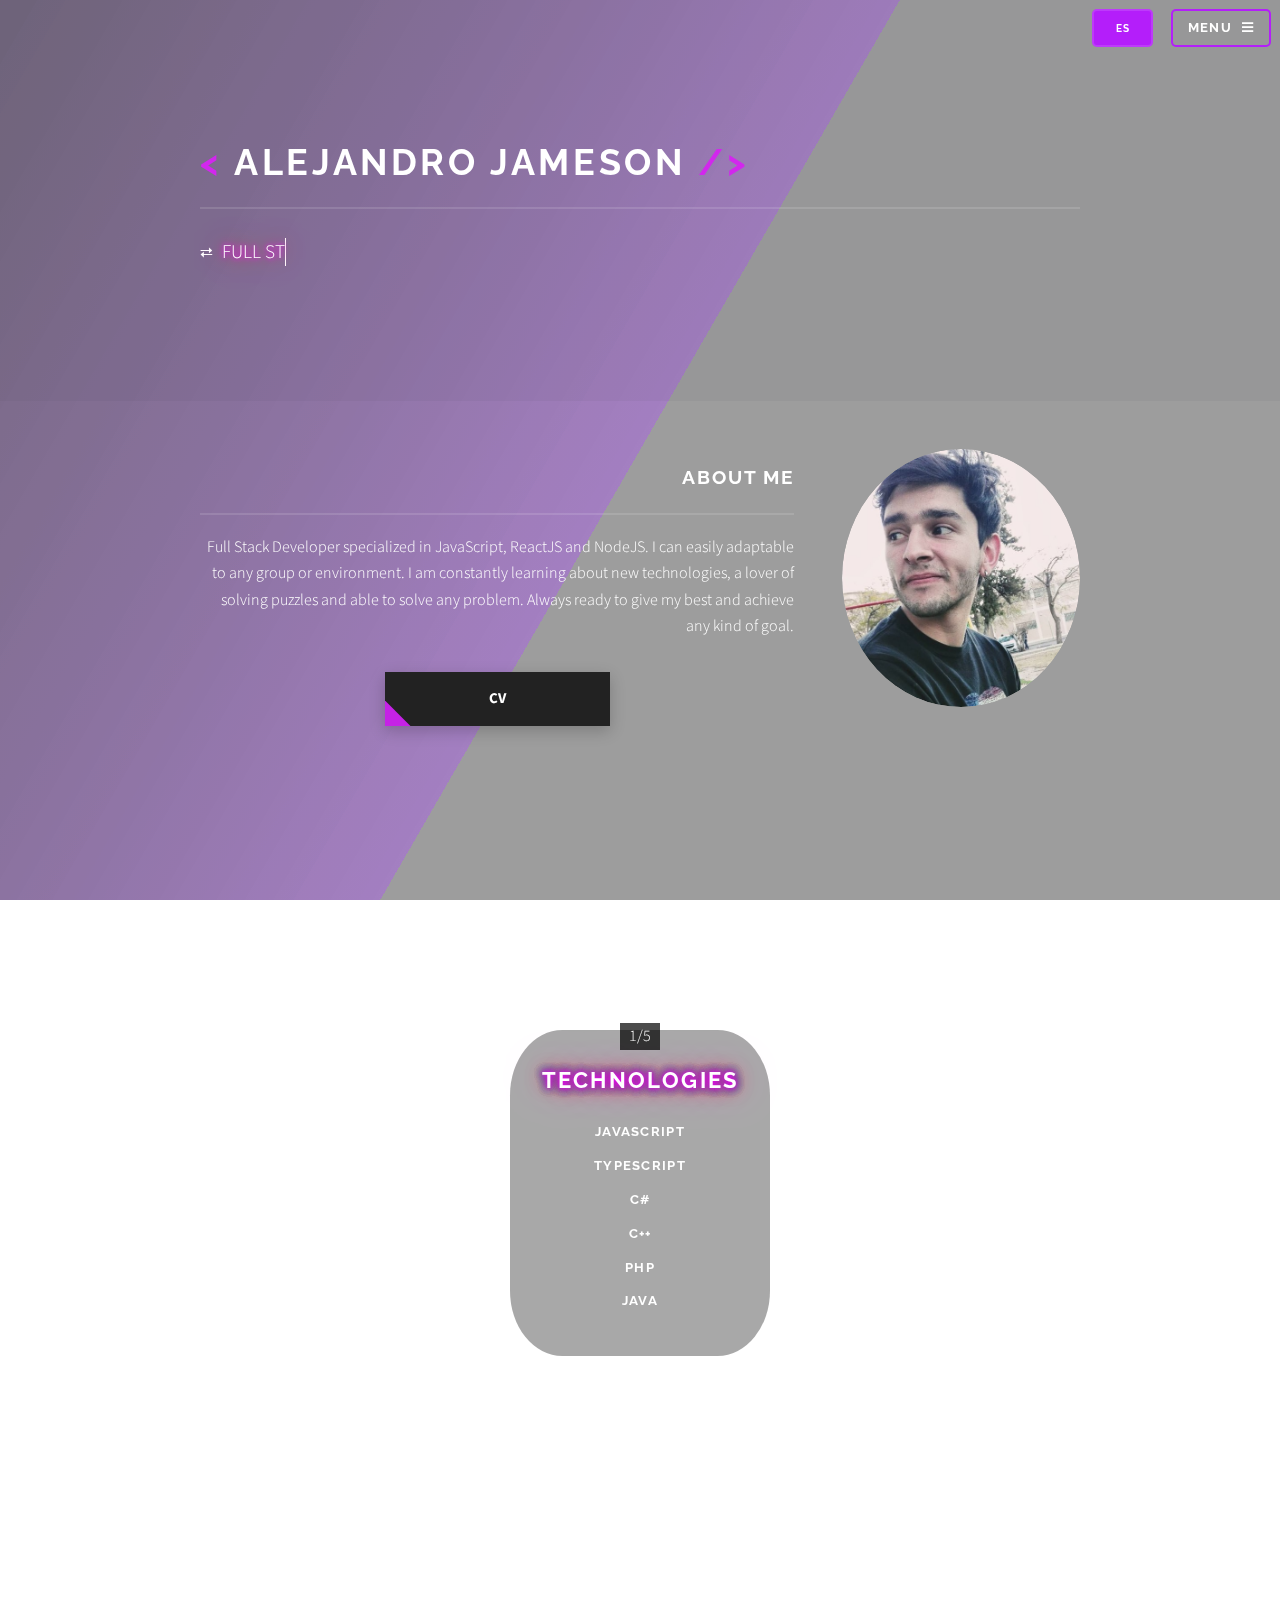
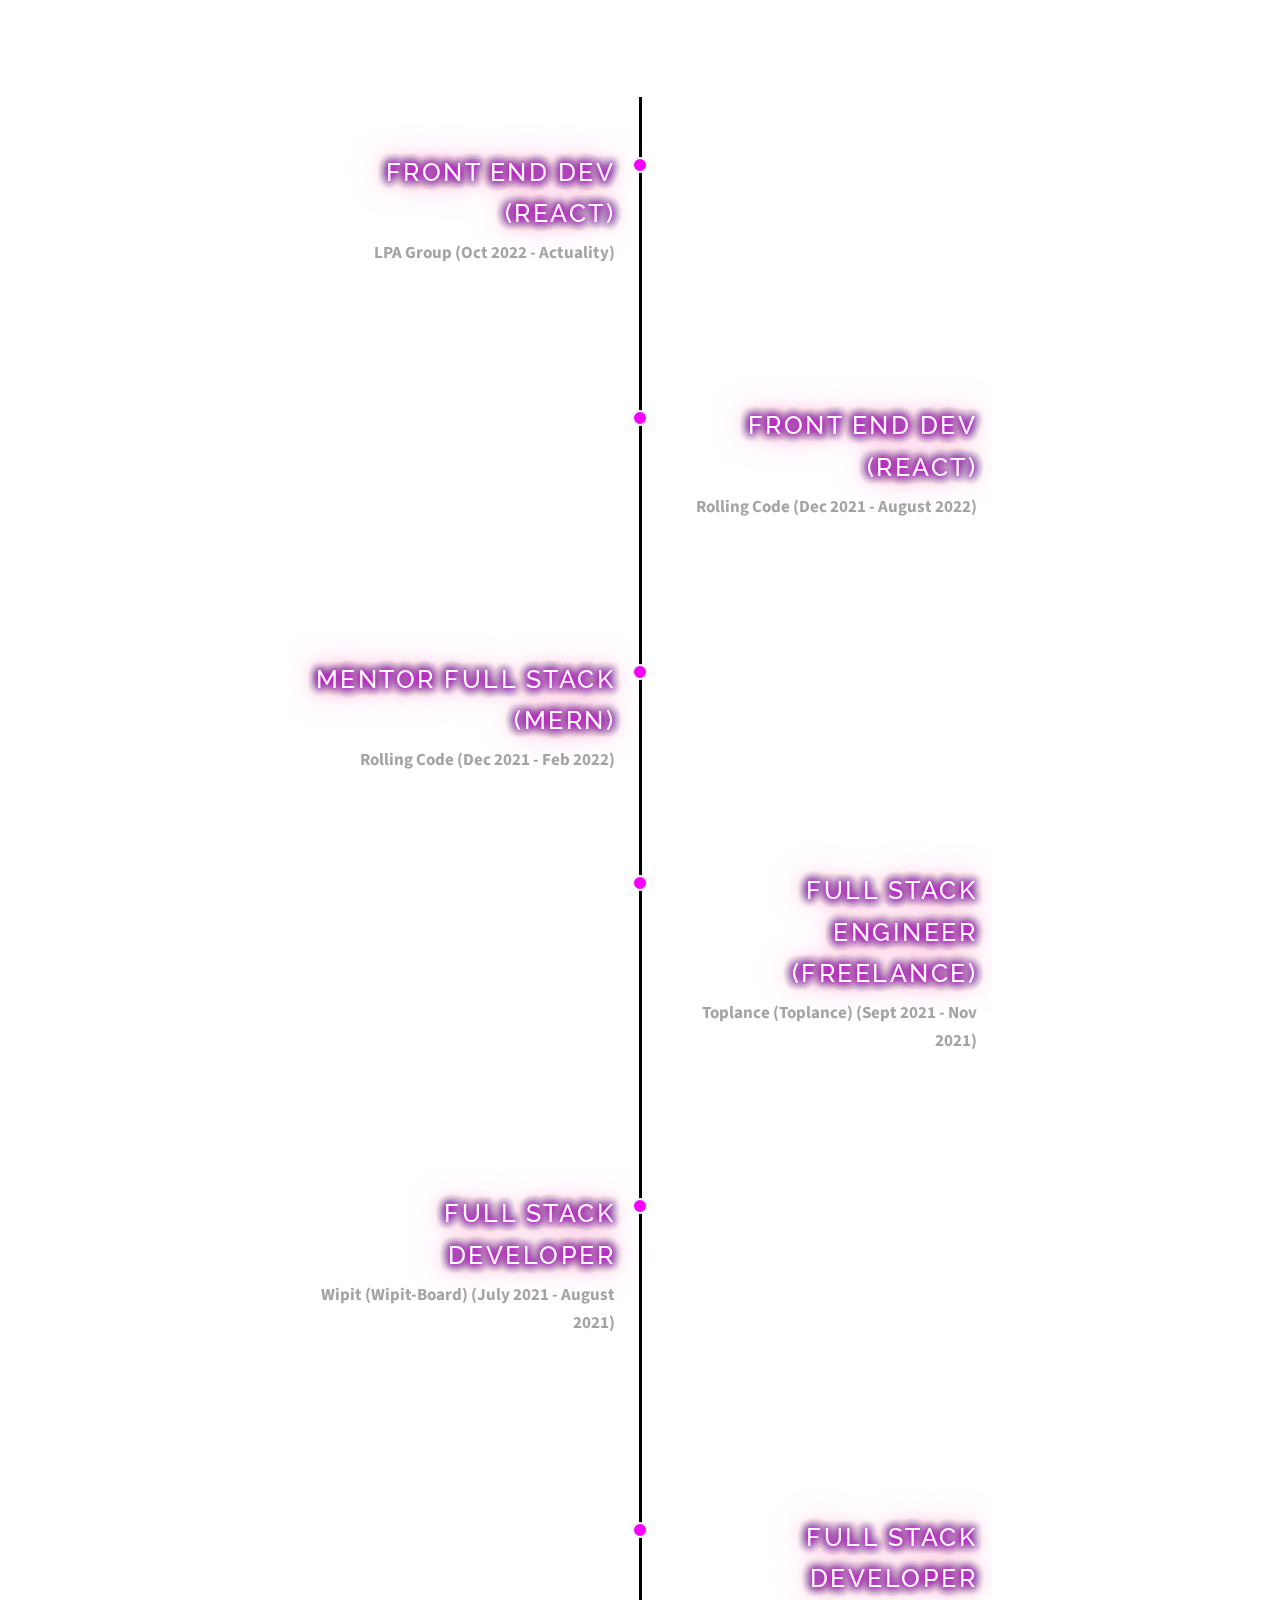
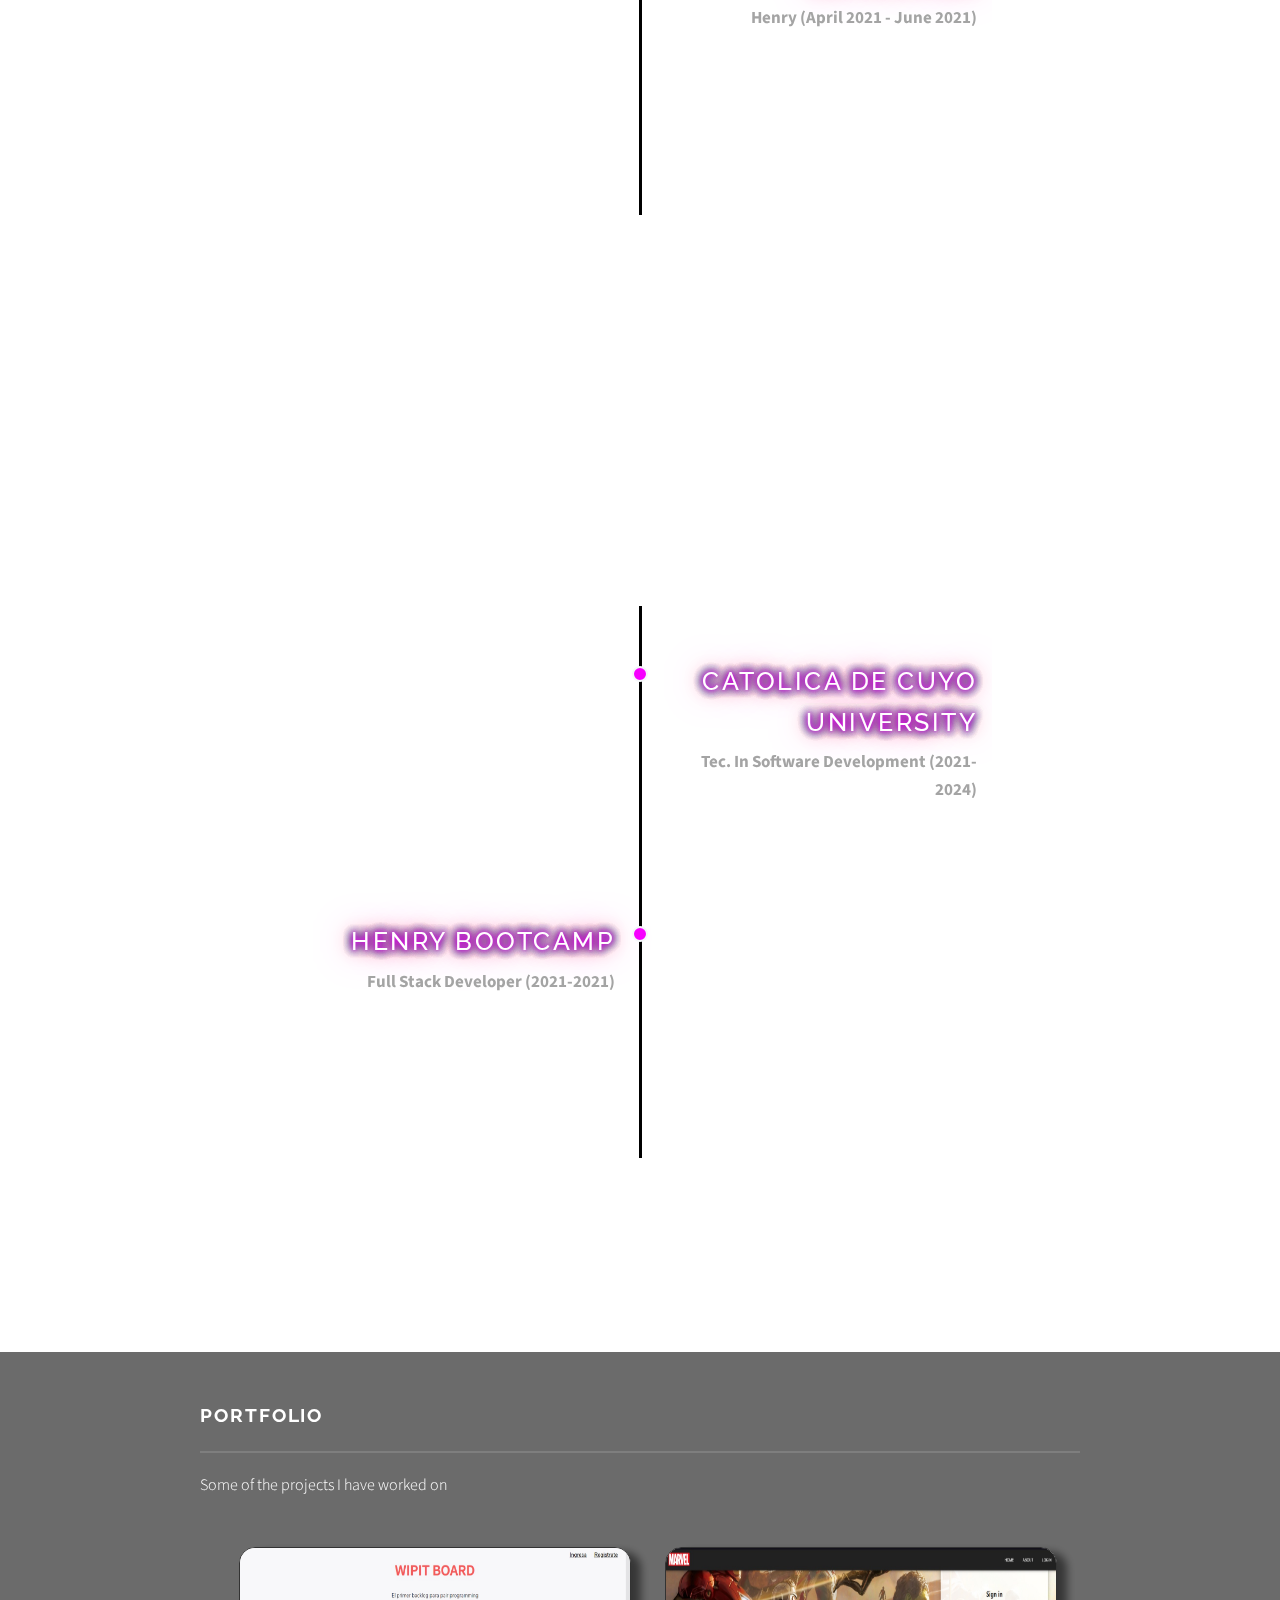
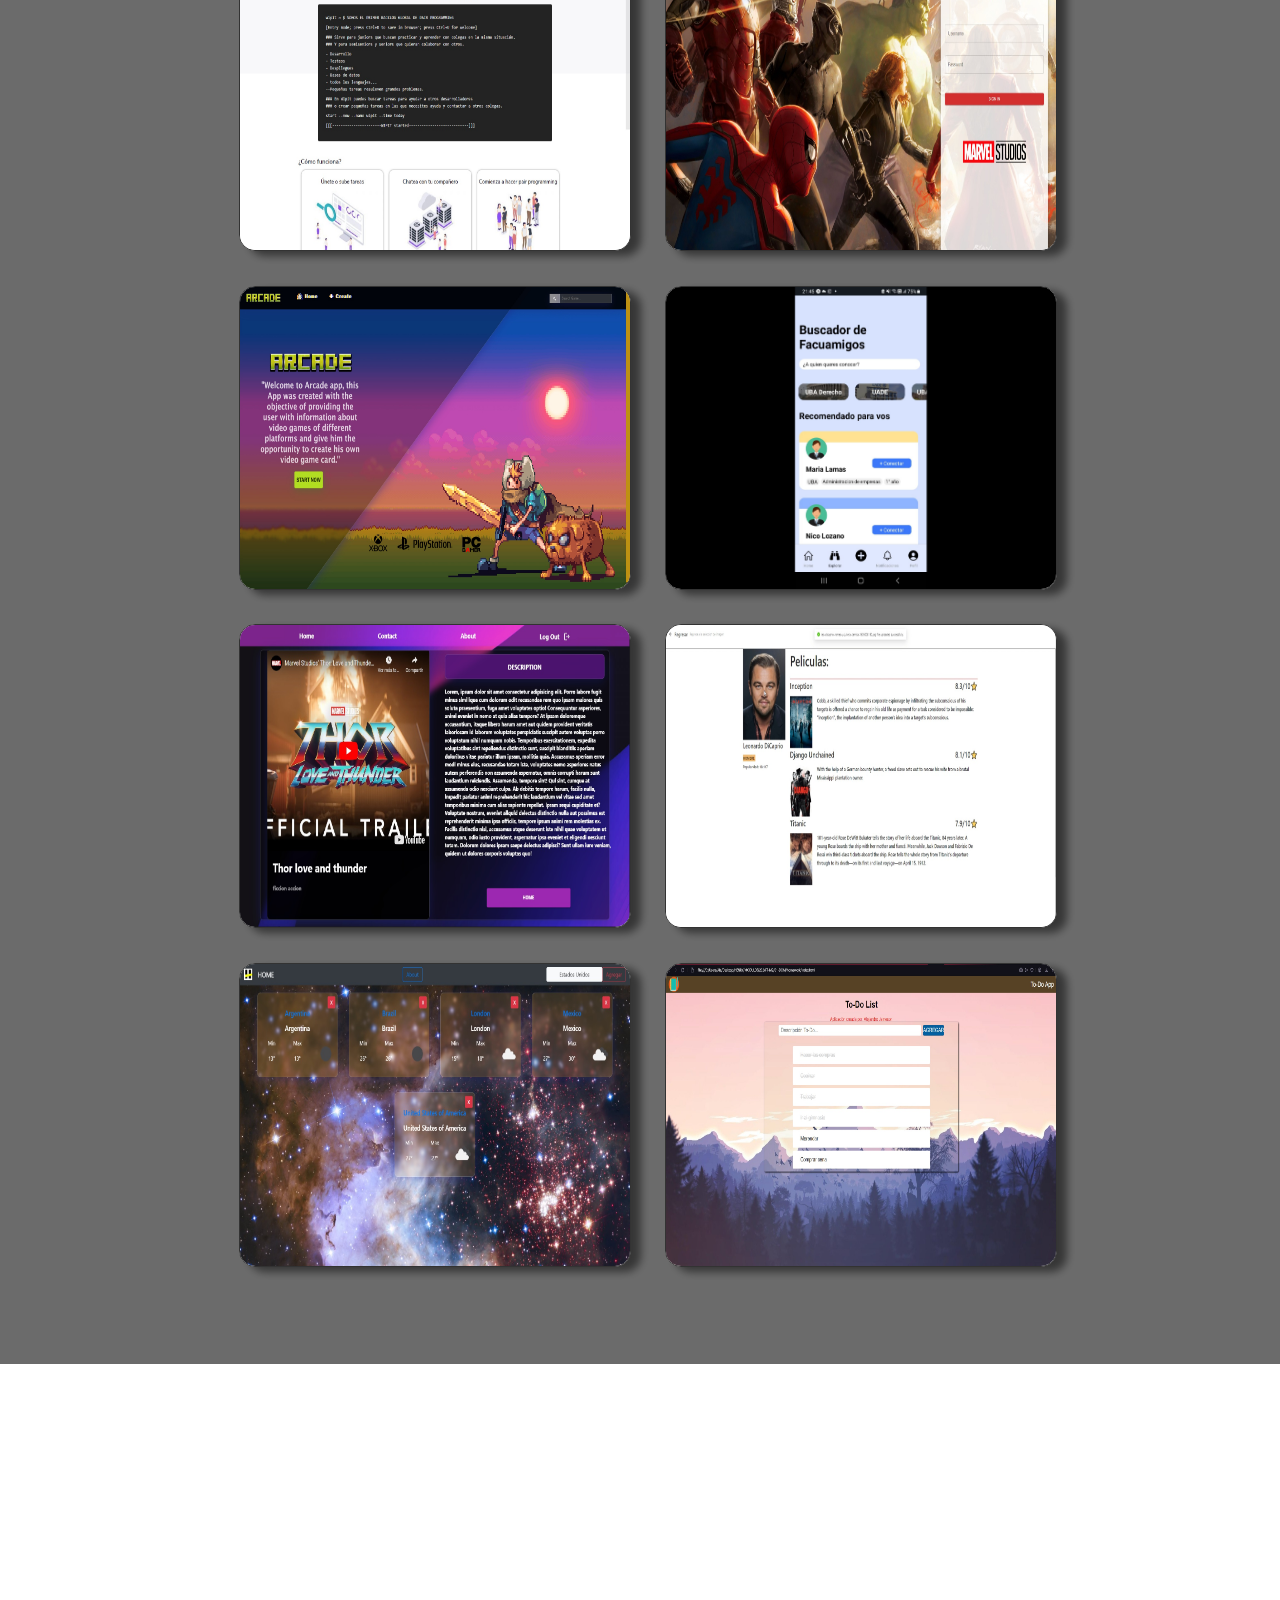
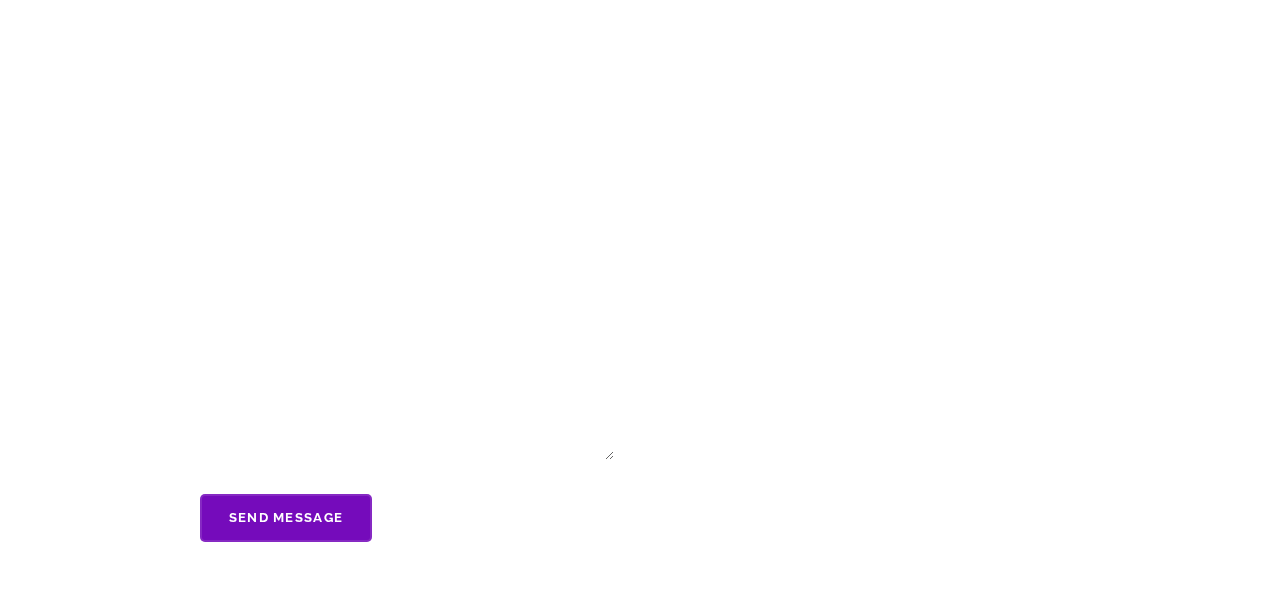
<file: en-index.html>
<!DOCTYPE HTML>
<!--
	Solid State by HTML5 UP
	html5up.net | @ajlkn
	Free for personal and commercial use under the CCA 3.0 license (html5up.net/license)
-->
<html>
	<head>
		<link rel="icon" href="https://www.vippng.com/png/full/554-5544025_lightning-art-symbol-clipart-image-and-transparent.png" />
		<title>Alejandro Jameson</title>
		<meta charset="utf-8" />
		<meta name="viewport" content="width=device-width, initial-scale=1, user-scalable=no" />
		<link rel="stylesheet" href="assets/css/main.css" />
		<script src="https://ajax.googleapis.com/ajax/libs/jquery/1.12.4/jquery.min.js"></script> <!-- <script src="https://code.jquery.com/jquery-1.12.4.min.js"></script> -->
		<noscript><link rel="stylesheet" href="assets/css/noscript.css" /></noscript>
	</head>
	<body class="is-preload">

		<!-- Page Wrapper -->
		<div class="bg">
		<div class="bg bg2">
		<div class="bg bg3">
		</div>
		</div>
		</div>
			<div id="page-wrapper">

				<!-- Header -->
					<header id="header" class="alt">
						<h1><a href="en-index.html">Inicio</a></h1>
						<nav>
							<a href="index.html" class="en"><button>ES</button></a>
							<a href="#menu">Menu</a>
						</nav>
					</header>

				<!-- Menu -->
					<nav id="menu">
						<div class="inner">
							<h2>Menu</h2>
							<ul class="links">
								<li><a href="en-index.html">Home</a></li>
								<li><a class="scrollTo" href="#AboutMe">About Me</a></li>
								<li><a class="scrollTo" href="#Skills">Skills</a></li>
								<li><a class="scrollTo"	href="#Portfolio">Portfolio</a></li>
							</ul>
							<a href="#" ></a><button class="close">Close</button></a>
						</div>
					</nav>

				<!-- Banner -->
					<section id="banner">
						<div class="inner">
							<div class="logo"></div>
							<h2><font color="#D227ED"><</font><font color="white"> Alejandro Jameson </font><font color="#D227ED">/</font><font color="#D227ED">></font><font color="#FD02F"> </font><font color="#F61024"> </font></h2>
							<!-- <div class="containerTitle"> -->
								⮂ &nbsp
								<span
          							class="txt-rotate"
          							data-period="2000"
          							data-rotate='[ "Full Stack Developer", "Front End Developer"]'>
								</span>
								<!-- <p><span class="typed-text"></span><span class="cursor">&nbsp;</span></p>
								<script src="Developer.js"></script> -->
							<!--   </div> -->
						</div>
					</section>

				<!-- Wrapper -->
				<section id="wrapper">

					<!-- One -->
						<section id="one" class="wrapper spotlight style1">
							<div class="inner" id="AboutMe">
								<div class="image"></a><img src="images/pic01.jpg" alt="" /></div>
								<div class="content">
									<h2 class="major">About Me</h2>
									<p>Full Stack Developer specialized in JavaScript, ReactJS and NodeJS.
										I can easily adaptable to any group or environment. 
										I am constantly learning about new technologies, a lover of solving puzzles and able to solve any problem. 
										Always ready to give my best and achieve any kind of goal.</p>
									<a href="https://www.dropbox.com/s/vze1ok3x19pjkg1/EN-CV-Alejandro-Jameson-FrontEnd.pdf?dl=0" target="_blank" class="btn"><span>CV</span></a>
								</div>
							</div>
							<div class="inner">
								<div class="content" id="Habilidades">
									<h2 class="major" align="center">Skills</h2>
									<div class="LanCont">
										<div class="slide-container">
											<a class="prev" onclick="plusSlide(-1)">&#10094</a>
											<div class="slide fade">
												<div class="numText">1/5</div>
												<!-- <img src="https://pp.userapi.com/c638328/v638328400/62dde/PXzwtOmlOvM.jpg" style="width:100%;" alt="Slide 1"> -->
												<div class="carousel__item">
													<div class="skillstitcont">
														<h4 class="skilltit">TECHNOLOGIES</h4>
													</div>
													<div class="skillscont">
														<h4 class="liskill">JavaScript</h4>
														<h4 class="liskill">TypeScript</h4>
														<h4 class="liskill">C#</h4>
														<h4 class="liskill">C++</h4>
														<h4 class="liskill">PHP</h4>
														<h4 class="liskill">Java</h4>
													</div>
												</div>
												<!-- <div class="text">Slide 1 description</div> -->
											</div>
								
											<div class="slide fade">
												<div class="numText">2/5</div>
												<!-- <img  src="https://pp.userapi.com/c638328/v638328400/62de8/ZNmGAKS79e0.jpg" style="width:100%;" alt="Slide 2"> -->
												<div class="carousel__item">
													<div class="skillstitcont">
														<h4 class="skilltit">Front End</h4>
													</div>
													<div class="skillscont">
														<h4 class="liskill">React, hooks</h4>
														<h4 class="liskill">React Native</h4>
														<h4 class="liskill">Redux</h4>
														<h4 class="liskill">VueJS</h4>
														<h4 class="liskill">Angular</h4>
														<h4 class="liskill">Styled Component</h4>
														<h4 class="liskill">Chakra UI</h4>
														<h4 class="liskill">Boostrap</h4>
														<h4 class="liskill">Material UI</h4>
														<h4 class="liskill">Antd</h4>
													</div>
												</div>
											</div>
								
											<div class="slide fade">
												<div class="numText">3/5</div>
												<div class="carousel__item">
													<div class="skillstitcont">
														<h4 class="skilltit">Back End</h4>
													</div>
													<div class="skillscont">
														<h4 class="liskill">Node</h4>
														<h4 class="liskill">Express</h4>
														<h4 class="liskill">Sequelize</h4>
														<h4 class="liskill">.Net Core</h4>
													</div>
												</div>
											</div>
								
											<div class="slide fade">
												<div class="numText">4/5</div>
												<div class="carousel__item">
													<div class="skillstitcont">
														<h4 class="skilltit">DATA BASE</h4>
													</div>
													<div class="skillscont">
														<h4 class="liskill">SQL</h4>
														<h4 class="liskill">PostgreSQL</h4>
														<h4 class="liskill">MongoDB</h4>
													</div>
												</div>
											</div>
											<div class="slide fade">
												<div class="numText">5/5</div>
												<div class="carousel__item">
													<div class="skillstitcont">
														<h4 class="skilltit">Tools</h4>
													</div>
													<div class="skillscont">
														<h4 class="liskill">Git</h4>
														<h4 class="liskill">GitHub</h4>
														<h4 class="liskill">Docker</h4>
														<h4 class="liskill">Visual Studio C.</h4>
														<h4 class="liskill">Postman</h4>
														<h4 class="liskill">Dev c++</h4>
													</div>
												</div>
											</div>
											
											<a class="next" onclick="plusSlide(1)">&#10095</a>
										</div>
									</div>
								</div>
							</div>
							<div class="inner">
								<div class="content" id="Experiencia">
									<h2 class="major" align="center">Experience</h2>
									<h1>Experience <span>Professional and Academic</span></h1>
								
									<div class="container">

										<div class="timeline-block timeline-block-left">
											<div class="marker"></div>
											<div class="timeline-content">
												<h3 class="skilltit">Front End Dev (React)</h3>
												<span>LPA Group (Oct 2022 - Actuality)</span>
												<p>evelopment of projects for Banco Galicia, working with Front End orientation, using technologies such as: Typescript, React,
													Nest, Nodejs, Angular, .NetCore, Javascript,
													PostgreSQL, Git, Github, Citrix, among many others
													</p>
											</div>
										</div>
								
										<div class="timeline-block timeline-block-right">
											<div class="marker"></div>
											<div class="timeline-content">
												<h3 class="skilltit">Front End Dev (React)</h3>
												<span>Rolling Code (Dec 2021 - August 2022)</span>
												<p>Development of projects for the Rolling Code Studio section (software
													factory of the company), working with technologies such as:React, Nodejs,
													Expressjs, Sequelize, Javascript, Antdesign, PostgreSQL, among many
													other.</p>
											</div>
										</div>
								
										<div class="timeline-block timeline-block-left">
											<div class="marker"></div>
											<div class="timeline-content">
												<h3 class="skilltit">Mentor Full Stack (MERN)</h3>
												<span>Rolling Code (Dec 2021 - Feb 2022)</span>
												<p>Full Stack Mentor (MERN) in the Rolling Code School section, preparing a
													commission with 30 students to be Full Stack Developer.</p>
											</div>
										</div>
								
										<div class="timeline-block timeline-block-right">
											<div class="marker"></div>
											<div class="timeline-content">
												<h3 class="skilltit">Full Stack Engineer (Freelance)</h3>
												<span>Toplance (Toplance) (Sept 2021 - Nov 2021)</span>
												<p>Development, maintenance and database administration for the Toplance
													company page, working with technologies such as:Javascript, React,
													Redux, Nodejs, Express, PostgreSQL, SQL, AWS and JWT among others.</p>
											</div>
										</div>
								
										<div class="timeline-block timeline-block-left">
											<div class="marker"></div>
											<div class="timeline-content">
												<h3 class="skilltit">Full Stack Developer</h3>
												<span>Wipit (Wipit-Board) (July 2021 - August 2021)</span>
												<p>Platform that connects developers of different seniorities who seek to
													help each other to solve code problems through pair programming.
													Users can assign themselves to tasks or post their own, ask for help,
													chat and start pair programming. Technologies used:React, Redux,
													Node.js, Express, Sequelize, PostgreSQL, Chakra UI, Socket.io, and
													JWT.</p>
											</div>
										</div>
										<div class="timeline-block timeline-block-right">
											<div class="marker"></div>
											<div class="timeline-content">
												<h3 class="skilltit">Full Stack Developer</h3>
												<span>Henry (April 2021 - June 2021)</span>
												<p>Development of projects within the Bootcamp I am Henry (More
													information about my projects in my portfolio) using as technologies:
													- Front: Javascript, ReactJS and Redux, CSS modules
													- Back: NodeJS, ExpressJS, Sequelize
													- Database: SQL, PostgreSQL.</p>
											</div>
										</div>
									</div>
								</div>
							</div>
							<div class="inner">
								<div class="content" id="Educacion">
									<h2 class="major" align="center">Educación</h2>
									<h1>Formación <span>Academica</span></h1>
								
									<div class="container">
								
										<div class="timeline-block timeline-block-right">
											<div class="marker"></div>
											<div class="timeline-content">
												<h3 class="skilltit">Catolica de Cuyo University</h3>
												<span>Tec. In Software Development (2021-2024)</span>
												<p>Advanced student in the Software Development career, I made many projects and learned many technologies, such as 
													learned a lot of technologies, such as: PHP, C#, C++, Java, among others.</p>
											</div>
										</div>
								
										<div class="timeline-block timeline-block-left">
											<div class="marker"></div>
											<div class="timeline-content">
												<h3 class="skilltit">Henry Bootcamp</h3>
												<span>Full Stack Developer (2021-2021)</span>
												<p>I studied at the SoyHenry Bootcamp, where I graduated as a Full Stack Web Dev, I learned many technologies
													among them: Javascript, React, Node, Typescript, among others.</p>
											</div>
										</div>
									</div>
								
								</div>
							</div>
						</section>


						<!-- Four -->
						<section id="four" class="wrapper alt style1" style="background: rgba(0, 0, 0, 0.582);">
							<div class="inner" id="Portfolio">
								<h2 class="major">Portfolio</h2>
								<p>Some of the projects I have worked on</p>
								<section class="features">

									<div class="WRAPERSITO">
										<ul class="ulcards">
										<div class="card">
											<img src="images/pic04.jpg" alt="">
											<div class="descriptions">
												<h1>Wipit Board</h1>
												<p>
													We made a platform for the company Wipit where programmers from different parts of the world can collaborate with each other solving tasks. Developed with: Javascript, React, Redux, ChakraUI, NodeJS, Express, Sequelize, SQL and PostgreSQL, Socket.io and JWT. Developed in a team of 8 people with Scrum methodology.
												</p>
												<button>
													<i class="fab fa-youtube" style="color: black;"></i>
													<a href="https://www.youtube.com/watch?v=CSsvU37NnDw"><span style="color: black;">Play trailer</span></a>
												</button>
											</div>
										</div>
										<div class="card">
											<img src="images/Login.jpg" alt="">
											<div class="descriptions">
												<h1>Marvel App</h1>
												<p>
													Marvel App is an App created with Javascript, React and Material UI in the Front and consuming an Api to show the Data of the different Marvel characters. The App has a Login, a Home to select a character and a section to show the Character Details.
												</p>
												<a href="https://github.com/alejameson/Marvel">
													<button><span style="color: black;">💻 Codigo</span></button>
												</a>
											</div>
										</div>
										<div class="card">
											<img src="images/pic05.jpg" alt="">
											<div class="descriptions">
												<h1>Arcade APP</h1>
												<p>
													Web App to
													visualize information about Video Games, The App allows you to Filter, Sort, Search, and Create information,
													Sort, Search, and Create information, it also contains a
													paging and consumes data from an external API.		
													Work with:
													<br>
													- Front: Javacript, ReactJS y Redux, CSS modules
													<br>
													- Back: NodeJS, ExpressJS, Sequelize
													<br>
													- Data Base: SQL, PostgreSQ                </p>
												<button>
													<i class="fab fa-youtube" style="color: black;"></i>
													<a href="https://www.linkedin.com/posts/alejandro-jameson_javascript-developer-react-activity-6830659261362782209-czrZ"><span style="color: black;">Play trailer</span></a>
												</button>
												<a href="https://github.com/alejameson/PI-Videogames-FT14a">
													<button><span style="color: black;">💻 Code</span></button>
												</a>
											</div>
										</div>
										<div class="card">
											<img src="images/pic09.jpg" alt="">
											<div class="descriptions">
												<h1>BlueRabbit Platform</h1>
												<p>
													App for cell phones
													that allows us to visualize information about users. The App allows us to connect with different users and search for 
													different users and search for other users, we also have a carousel of different faculties.
													It is an app for university students, it consumes data from an external API.		
													Work with:
													<br>
													- Front: Javacript, React Native Cli, CSS modules, entre otros</p>
												<a href="https://github.com/alejameson/BlueRabbit">
													<button><span style="color: black;">💻 Code</span></button>
												</a>
											</div>
										</div>
										<div class="card">
											<img src="images/pic10" alt="">
											<div class="descriptions">
												<h1>BeMaster Challenge</h1>
												<p>
													Challenge for the company BeMaster, 
													consists of a page where each user will be able to see the trailers of their favorite movies.
													It has a login, a screen with a list of movies, and another screen with the
													and another screen with the detail and the trailer of each movie.
													To make this app I use a Fake Api		
													Work with:
													<br>
													- Front: Javacript, React, Redux, Html, Css, Material Ui entre otros</p>
												<a href="https://github.com/alejameson/BeMasterChallenge">
													<button><span style="color: black;">💻 Code</span></button>
												</a>
											</div>
										</div>
										<div class="card">
											<img src="images/pic06.jpeg" alt="">
											<div class="descriptions">
												<h1>Actors App</h1>
												<p>
													Web App that allows us to know information about any Actor, we must select an image of any actor and automatically consuming an external Api we can see the details of the Actor, using JS, React, Redux, Antd, Postman among others.</p>
												<a href="https://github.com/alejameson/Reto-React">
														<button><span style="color: black;">💻 Code</span></button>
												</a>
											</div>
										</div>
										<div class="card">
											<img src="images/pic07.jpg" alt="">
											<div class="descriptions">
												<h1>Weather App</h1>
												<p>
													Web App that consists of displaying information about the weather anywhere in the world, created with Javascript, React, Redux, Html, css and jquery, the app consumes data from an external api.                </p>
												
													<a href="https://github.com/alejameson/Weather-App">
														<button><span style="color: black;">💻 Code</span></button>
													</a>
													<!-- <button>
													<i class="fab fa-youtube" style="color: black;"></i>
													<span style="color: black;">Play trailer on YouTube</span>
												</button> -->
											</div>
										</div>
										<div class="card">
											<img src="images/todolist.jpg" alt="">
											<div class="descriptions">
												<h1>ToDo App</h1>
												<p>
													Web App to schedule the tasks to be done during the day, created with Javascript, Html, Css and jquery.                </p>
												<a href="https://github.com/alejameson/ToDoApp">
													<button><span style="color: black;">💻 Code</span></button>
												</a>
											</div>
										</div>
										</ul>
								
									</div>
						</section>

				</section>

				<!-- Footer -->
					<section id="footer">
						<div class="inner">
							<h2 class="major">Contact</h2>
							<p>Contact Me!</p>
							<form id="form" action="">
								<div class="fields">
									<div class="field">
										<label for="name">Name</label>
										<input type="text" name="name" id="name" />
									</div>
									<div class="field">
										<label for="email">Email</label>
										<input type="email" name="email" id="email" />
									</div>
									<div class="field">
										<label for="message">Message</label>
										<textarea name="message" id="message" rows="4"></textarea>
									</div>
								</div>
								<ul class="actions">
									<li><a href="mailto:alejameson02@gmail.com" id="trucazo" class="send"><input style="background-color: rgb(117, 11, 187);" type="submit" value="Send Message" /></a></li>
								</ul>
							</form>
							<ul class="contact">
								<li class="icon solid fa-home">
									Argentina<br />
									San Juan<br />
								</li>
								<li class="icon solid fa-phone">+54 (264) 483 3561</li>
								<li class="icon solid fa-envelope">alejameson02@gmail.com</li>
								<li class="icon brands fa-github"><a href="https://github.com/alejameson">github.com/alejameson</a></li>
								<li class="icon brands fa-linkedin"><a href="https://www.linkedin.com/in/alejandro-jameson/">linkedin.com/in/alejandro-jameson</a></li>
							</ul>
						</div>
					</section>

			</div>

		<!-- Scripts -->
			<script src="assets/js/jquery.min.js"></script>
			<script src="assets/js/jquery.scrollex.min.js"></script>
			<script src="assets/js/browser.min.js"></script>
			<script src="assets/js/breakpoints.min.js"></script>
			<script src="assets/js/util.js"></script>
			<script src="assets/js/main.js"></script>
			<script type="text/javascript">
				$(".scrollTo").click(function () {
					var getElement = $(this).attr("href");
					if($(getElement).length) {
						var getOffset = $(getElement).offset().top;
						var targetDistance = 70;
						$("html,body").animate({
							scrollTop: getOffset - targetDistance
						}, 500);
					}
				})
			</script>
			<script src="Carousel.js"></script>
			<script src="Text-Rotate.js"></script>
			<script>
				const $form = document.querySelector('#form')
				const $buttonMailto = document.querySelector('#trucazo')
			
				$form.addEventListener('submit', handleSubmit)
			
				function handleSubmit(event) {
				  event.preventDefault()
				  const form = new FormData(this)
				  $buttonMailto.setAttribute('href', `mailto:alejameson02@gmail.com?subject=nombre ${form.get('name')}  correo ${form.get('email')}&body=${form.get('message')}`)
				  $buttonMailto.click()
				}
			</script>

	</body>
</html>
</file>
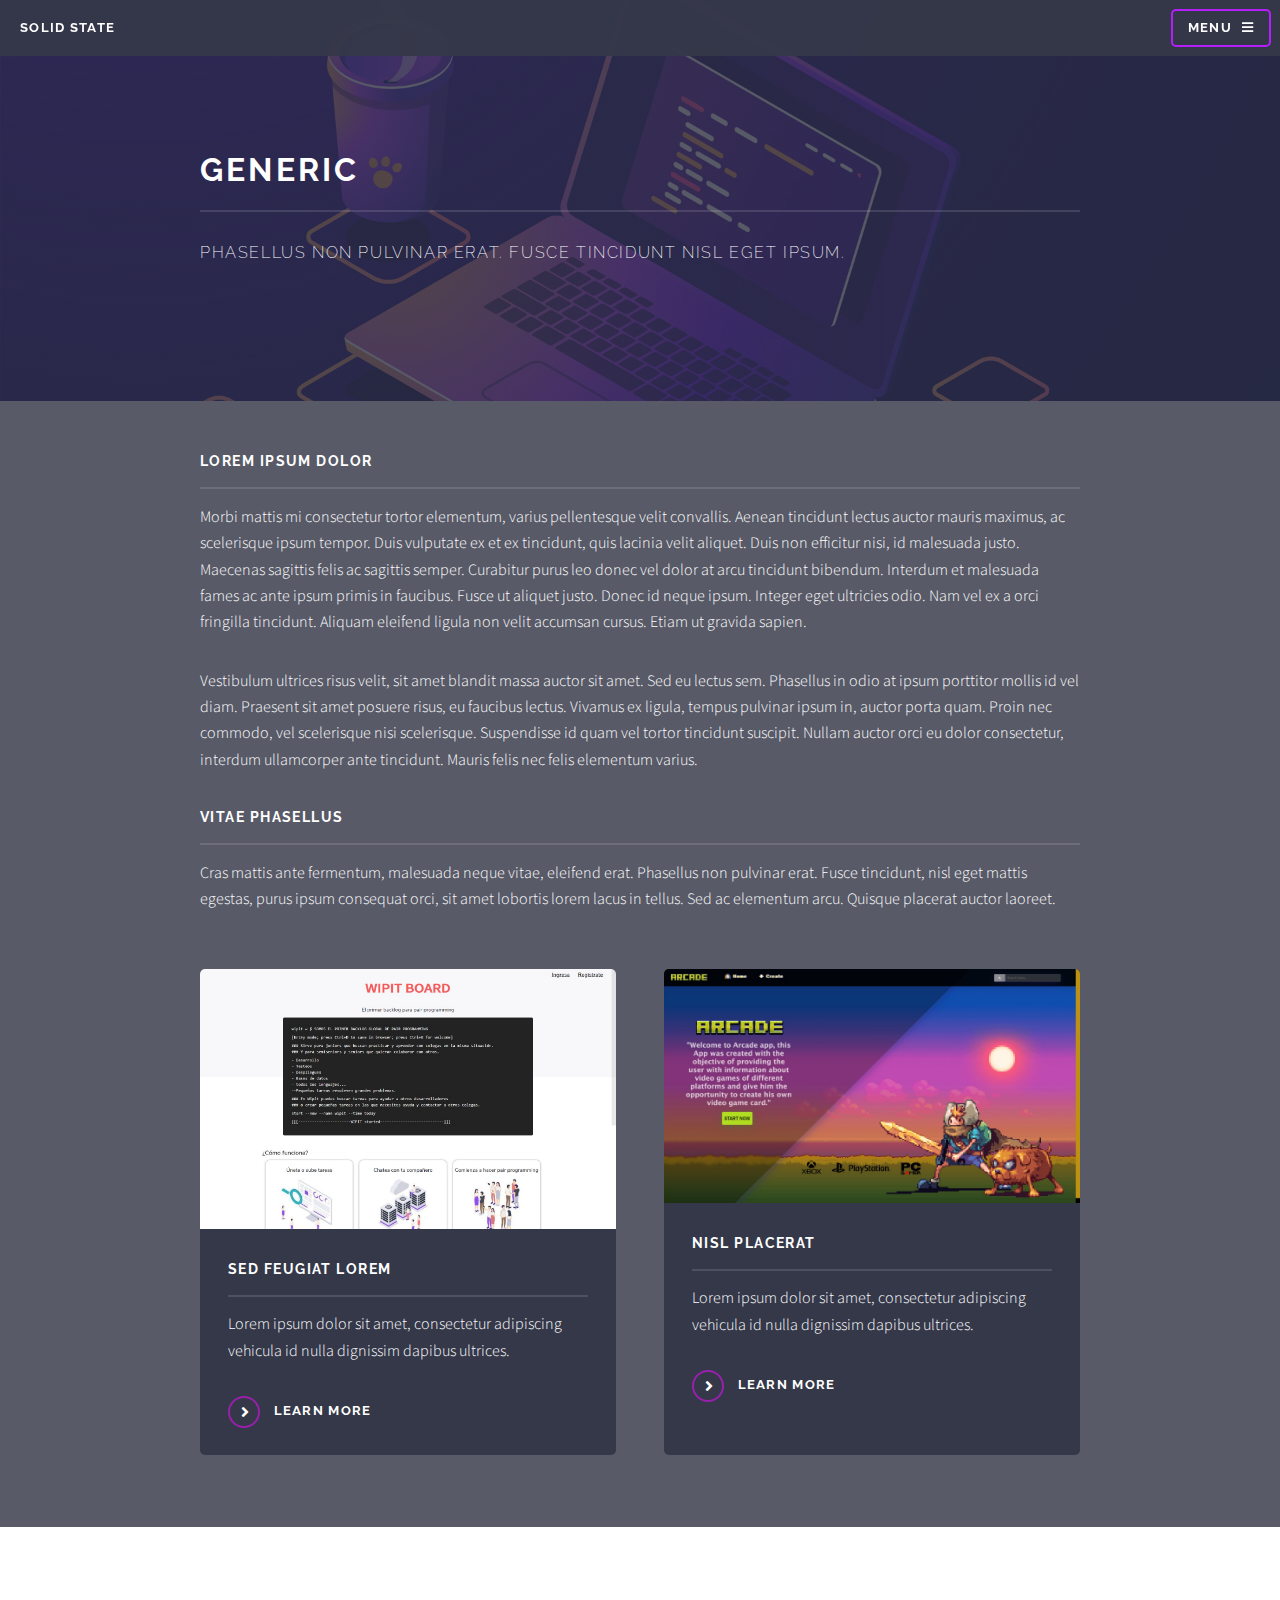
<file: generic.html>
<!DOCTYPE HTML>
<!--
	Solid State by HTML5 UP
	html5up.net | @ajlkn
	Free for personal and commercial use under the CCA 3.0 license (html5up.net/license)
-->
<html>
	<head>
		<title>Generic - Solid State by HTML5 UP</title>
		<meta charset="utf-8" />
		<meta name="viewport" content="width=device-width, initial-scale=1, user-scalable=no" />
		<link rel="stylesheet" href="assets/css/main.css" />
		<noscript><link rel="stylesheet" href="assets/css/noscript.css" /></noscript>
	</head>
	<body class="is-preload">

		<!-- Page Wrapper -->
			<div id="page-wrapper">

				<!-- Header -->
					<header id="header">
						<h1><a href="index.html">Solid State</a></h1>
						<nav>
							<a href="#menu">Menu</a>
						</nav>
					</header>

				<!-- Menu -->
					<nav id="menu">
						<div class="inner">
							<h2>Menu</h2>
							<ul class="links">
								<li><a href="index.html">Home</a></li>
								<li><a href="generic.html">Generic</a></li>
								<li><a href="elements.html">Elements</a></li>
								<li><a href="#">Log In</a></li>
								<li><a href="#">Sign Up</a></li>
							</ul>
							<a href="#" class="close">Close</a>
						</div>
					</nav>

				<!-- Wrapper -->
					<section id="wrapper">
						<header>
							<div class="inner">
								<h2>Generic</h2>
								<p>Phasellus non pulvinar erat. Fusce tincidunt nisl eget ipsum.</p>
							</div>
						</header>

						<!-- Content -->
							<div class="wrapper">
								<div class="inner">

									<h3 class="major">Lorem ipsum dolor</h3>
									<p>Morbi mattis mi consectetur tortor elementum, varius pellentesque velit convallis. Aenean tincidunt lectus auctor mauris maximus, ac scelerisque ipsum tempor. Duis vulputate ex et ex tincidunt, quis lacinia velit aliquet. Duis non efficitur nisi, id malesuada justo. Maecenas sagittis felis ac sagittis semper. Curabitur purus leo donec vel dolor at arcu tincidunt bibendum. Interdum et malesuada fames ac ante ipsum primis in faucibus. Fusce ut aliquet justo. Donec id neque ipsum. Integer eget ultricies odio. Nam vel ex a orci fringilla tincidunt. Aliquam eleifend ligula non velit accumsan cursus. Etiam ut gravida sapien.</p>

									<p>Vestibulum ultrices risus velit, sit amet blandit massa auctor sit amet. Sed eu lectus sem. Phasellus in odio at ipsum porttitor mollis id vel diam. Praesent sit amet posuere risus, eu faucibus lectus. Vivamus ex ligula, tempus pulvinar ipsum in, auctor porta quam. Proin nec commodo, vel scelerisque nisi scelerisque. Suspendisse id quam vel tortor tincidunt suscipit. Nullam auctor orci eu dolor consectetur, interdum ullamcorper ante tincidunt. Mauris felis nec felis elementum varius.</p>

									<h3 class="major">Vitae phasellus</h3>
									<p>Cras mattis ante fermentum, malesuada neque vitae, eleifend erat. Phasellus non pulvinar erat. Fusce tincidunt, nisl eget mattis egestas, purus ipsum consequat orci, sit amet lobortis lorem lacus in tellus. Sed ac elementum arcu. Quisque placerat auctor laoreet.</p>

									<section class="features">
										<article>
											<a href="#" class="image"><img src="images/pic04.jpg" alt="" /></a>
											<h3 class="major">Sed feugiat lorem</h3>
											<p>Lorem ipsum dolor sit amet, consectetur adipiscing vehicula id nulla dignissim dapibus ultrices.</p>
											<a href="#" class="special">Learn more</a>
										</article>
										<article>
											<a href="#" class="image"><img src="images/pic05.jpg" alt="" /></a>
											<h3 class="major">Nisl placerat</h3>
											<p>Lorem ipsum dolor sit amet, consectetur adipiscing vehicula id nulla dignissim dapibus ultrices.</p>
											<a href="#" class="special">Learn more</a>
										</article>
									</section>

								</div>
							</div>

					</section>

				<!-- Footer -->
					<section id="footer">
						<div class="inner">
							<h2 class="major">Get in touch</h2>
							<p>Cras mattis ante fermentum, malesuada neque vitae, eleifend erat. Phasellus non pulvinar erat. Fusce tincidunt, nisl eget mattis egestas, purus ipsum consequat orci, sit amet lobortis lorem lacus in tellus. Sed ac elementum arcu. Quisque placerat auctor laoreet.</p>
							<form method="post" action="#">
								<div class="fields">
									<div class="field">
										<label for="name">Name</label>
										<input type="text" name="name" id="name" />
									</div>
									<div class="field">
										<label for="email">Email</label>
										<input type="email" name="email" id="email" />
									</div>
									<div class="field">
										<label for="message">Message</label>
										<textarea name="message" id="message" rows="4"></textarea>
									</div>
								</div>
								<ul class="actions">
									<li><input type="submit" value="Send Message" /></li>
								</ul>
							</form>
							<ul class="contact">
								<li class="icon solid fa-home">
									Untitled Inc<br />
									1234 Somewhere Road Suite #2894<br />
									Nashville, TN 00000-0000
								</li>
								<li class="icon solid fa-phone">(000) 000-0000</li>
								<li class="icon solid fa-envelope"><a href="#">information@untitled.tld</a></li>
								<li class="icon brands fa-twitter"><a href="#">twitter.com/untitled-tld</a></li>
								<li class="icon brands fa-facebook-f"><a href="#">facebook.com/untitled-tld</a></li>
								<li class="icon brands fa-instagram"><a href="#">instagram.com/untitled-tld</a></li>
							</ul>
							<ul class="copyright">
								<li>&copy; Untitled Inc. All rights reserved.</li><li>Design: <a href="http://html5up.net">HTML5 UP</a></li>
							</ul>
						</div>
					</section>

			</div>

		<!-- Scripts -->
			<script src="assets/js/jquery.min.js"></script>
			<script src="assets/js/jquery.scrollex.min.js"></script>
			<script src="assets/js/browser.min.js"></script>
			<script src="assets/js/breakpoints.min.js"></script>
			<script src="assets/js/util.js"></script>
			<script src="assets/js/main.js"></script>

	</body>
</html>
</file>
<file: assets/css/noscript.css>
/*
	Solid State by HTML5 UP
	html5up.net | @ajlkn
	Free for personal and commercial use under the CCA 3.0 license (html5up.net/license)
*/

/* Banner */

	body.is-preload #banner .logo {
		-moz-transform: none;
		-webkit-transform: none;
		-ms-transform: none;
		transform: none;
		opacity: 1;
	}

	body.is-preload #banner h2 {
		opacity: 1;
		-moz-transform: none;
		-webkit-transform: none;
		-ms-transform: none;
		transform: none;
		-moz-filter: none;
		-webkit-filter: none;
		-ms-filter: none;
		filter: none;
	}

	body.is-preload #banner p {
		opacity: 01;
		-moz-transform: none;
		-webkit-transform: none;
		-ms-transform: none;
		transform: none;
		-moz-filter: none;
		-webkit-filter: none;
		-ms-filter: none;
		filter: none;
	}
</file>
<file: assets/css/main.css>
@import url(fontawesome-all.min.css);
@import url("https://fonts.googleapis.com/css?family=Raleway:200,700|Source+Sans+Pro:300,600,300italic,600italic");
@import url("https://fonts.googleapis.com/css?family=Source+Code+Pro");

/*
	Solid State by HTML5 UP
	html5up.net | @ajlkn
	Free for personal and commercial use under the CCA 3.0 license (html5up.net/license)
*/

html, body, div, span, applet, object,
iframe, h1, h2, h3, h4, h5, h6, p, blockquote,
pre, a, abbr, acronym, address, big, cite,
code, del, dfn, em, img, ins, kbd, q, s, samp,
small, strike, strong, sub, sup, tt, var, b,
u, i, center, dl, dt, dd, ol, ul, li, fieldset,
form, label, legend, table, caption, tbody,
tfoot, thead, tr, th, td, article, aside,
canvas, details, embed, figure, figcaption,
footer, header, hgroup, menu, nav, output, ruby,
section, summary, time, mark, audio, video {
	margin: 0;
	padding: 0;
	border: 0;
	font-size: 100%;
	font: inherit;
	vertical-align: baseline;}

article, aside, details, figcaption, figure,
footer, header, hgroup, menu, nav, section {
	display: block;}

body {
  line-height: 1;
}

.titles {
  border-right: solid 3px rgba(163, 20, 219, 0.75);
  white-space: nowrap;
  overflow: hidden;
  margin: 1em;
  font-family: "Source Code Pro", monospace;
  color: #fff;
  font-size: x-large;
  text-shadow: 0 0 5px rgb(247, 0, 255), 0 0 10px rgb(247, 0, 255),
    0 0 20px rgb(255, 0, 0), 0 0 40px rgb(243, 51, 237),
    0 0 80px rgba(38, 104, 127, 1), 0 0 90px rgba(38, 104, 127, 1),
    0 0 100px rgba(38, 104, 127, 1), 0 0 140px rgba(38, 104, 127, 1),
    0 0 180px rgba(38, 104, 127, 1);
}

.containerTitle p span.typed-text {
  color: #fff;
  font-size: 1.2em;
  text-shadow: 0 0 5px rgb(247, 0, 255), 0 0 10px rgb(247, 0, 255),
    0 0 20px rgb(255, 0, 0), 0 0 40px rgb(243, 51, 237),
    0 0 80px rgba(38, 104, 127, 1), 0 0 90px rgba(38, 104, 127, 1),
    0 0 100px rgba(38, 104, 127, 1), 0 0 140px rgba(38, 104, 127, 1),
    0 0 180px rgba(38, 104, 127, 1);
}
.containerTitle p span.cursor {
  display: inline-block;
  background-color: #ccc;
  margin-left: 0.1rem;
  width: 3px;
  animation: blink 1s infinite;
}
.containerTitle p span.cursor.typing {
  animation: none;
}
@keyframes blink {
  0% {
    background-color: #ccc;
  }
  49% {
    background-color: #ccc;
  }
  50% {
    background-color: transparent;
  }
  99% {
    background-color: transparent;
  }
  100% {
    background-color: #ccc;
  }
}

.symbol {
  color: rgb(173, 15, 179);
}

.fullstack {
  color: #fff;
  font-size: x-large;
  text-shadow: 0 0 5px rgb(247, 0, 255), 0 0 10px rgb(247, 0, 255),
    0 0 20px rgb(255, 0, 0), 0 0 40px rgb(243, 51, 237),
    0 0 80px rgba(38, 104, 127, 1), 0 0 90px rgba(38, 104, 127, 1),
    0 0 100px rgba(38, 104, 127, 1), 0 0 140px rgba(38, 104, 127, 1),
    0 0 180px rgba(38, 104, 127, 1);
}

.en button {
  background: rgb(180, 30, 250);
  width: 6em;
}

.en button:hover {
  background: rgb(4, 15, 1);
}

ol,
ul {
  list-style: none;
}

blockquote,
q {
  quotes: none;
}

blockquote:before,
blockquote:after,
q:before,
q:after {
  content: "";
  content: none;
}

table {
  border-collapse: collapse;
  border-spacing: 0;
}

body {
  -webkit-text-size-adjust: none;
}

mark {
  background-color: transparent;
  color: inherit;
}

input::-moz-focus-inner {
  border: 0;
  padding: 0;
}

input,
select,
textarea {
  -moz-appearance: none;
  -webkit-appearance: none;
  -ms-appearance: none;
  appearance: none;
}

/* Basic */

@-ms-viewport {
  width: device-width;
}

body {
  -ms-overflow-style: scrollbar;
}

@media screen and (max-width: 480px) {
  html,
  body {
    min-width: 320px;
  }
}

html {
  box-sizing: border-box;
}

*,
*:before,
*:after {
  box-sizing: inherit;
}

/* BACKGROUND */

body {
  /* background: linear-gradient(-45deg, #000000, #000000, #000000, #000000);
		background-size: 400% 400%; */
  background-image: url("https://wallpaperaccess.com/full/2377084.png"); /*FONDO FACHA:(https://wallpaperaccess.com/full/2377084.png) FONDO 1:(https://fondosmil.com/fondo/29364.jpg) FONDO 2:https://www.wallpapertip.com/wmimgs/20-200549_minimalist-desktop-wallpaper-hd.jpg FONDO 3: https://cutewallpaper.org/21/firewatch-desktop-background/Played-around-with-the-firewatch-art-and-made-this-pretty-.jpg*/
  animation: gradient 15s ease infinite;
  height: 100vh;
  background-attachment: fixed, fixed;
  background-position: center, center;
}

@media screen and (max-width: 480px) {
  body {
    /* background-size: 200% 120%; */
    background-image: url("https://wallpaperaccess.com/full/2377084.png");
    animation: none;
    height: 100vh;
    background-attachment: fixed, fixed;
    background-position: center, center;
  }
}

@media screen and (max-width: 639px) {
  body {
    background-image: url("https://wallpaperaccess.com/full/2377084.png");
    animation: none;
    height: 100vh;
    background-attachment: fixed, fixed;
    background-position: center, center;
  }
}

@media screen and (max-width: 1500px) {
  body {
    background-image: url("https://wallpaperaccess.com/full/2377084.png");
    animation: none;
    height: 100vh;
    background-attachment: fixed, fixed;
    background-position: center, center;
  }
}

body.is-preload *,
body.is-preload *:before,
body.is-preload *:after {
  -moz-animation: none !important;
  -webkit-animation: none !important;
  -ms-animation: none !important;
  animation: none !important;
  -moz-transition: none !important;
  -webkit-transition: none !important;
  -ms-transition: none !important;
  transition: none !important;
}

@keyframes gradient {
  0% {
    background-position: 0% 50%;
  }
  50% {
    background-position: 100% 50%;
  }
  100% {
    background-position: 0% 50%;
  }
}

/* CV BUTTON */

.btn {
  border: none;
  width: 15em;
  display: block;
  text-align: center;
  cursor: pointer;
  text-transform: uppercase;
  outline: none;
  overflow: hidden;
  position: relative;
  color: #fff;
  font-weight: 700;
  font-size: 15px;
  background-color: #222;
  padding: 15px 60px;
  margin: 0 auto;
  box-shadow: 0 5px 15px rgba(0, 0, 0, 0.2);
}

.btn span {
  position: relative;
  z-index: 1;
}

.btn:after {
  content: "";
  position: absolute;
  left: 0;
  top: 0;
  height: 490%;
  width: 140%;
  background: #c522e6;
  -webkit-transition: all 0.5s ease-in-out;
  transition: all 0.5s ease-in-out;
  -webkit-transform: translateX(-98%) translateY(-25%) rotate(45deg);
  transform: translateX(-98%) translateY(-25%) rotate(45deg);
}

.btn:hover:after {
  -webkit-transform: translateX(-9%) translateY(-25%) rotate(45deg);
  transform: translateX(-9%) translateY(-25%) rotate(45deg);
}

.LanCont {
  display: flex;
  justify-content: center;
  /* justify-content: space-around; */
}

.carousel {
  display: flex;
  flex-direction: column;
  justify-content: center;
  align-items: center;
}

.carousel__item {
  height: 100%;
  width: 100%;
  background: rgba(0, 0, 0, 0.342);
  border-radius: 20%;
  padding: 1em;
  font-family: "Quicksand", sans-serif;
  font-weight: bold;
  font-size: 2em;
  color: #ffffff;
  display: flex;
  justify-content: center;
  flex-direction: column;
}

/* @media only screen and (max-width: 639px) {
  .carousel__item {
    width: 100%;
    height: 100%;
  }
}

@media only screen and (max-width: 1680px) {
  .carousel__item {
    width: 100%;
    height: 100%;
  }
} */

.carousel__item--selected {
  display: block;
}

.carousel__nav {
  width: 100%;
  padding: 20px 0;
  /* position: absolute;
		bottom: 0;
		left: 0; */
  text-align: center;
}

.carousel__button {
  width: 15px;
  height: 15px;
  display: inline-block;
  background: rgba(255, 255, 255, 0.2);
  border-radius: 50%;
  margin: 0 5px;
  cursor: pointer;
}

.carousel__button--selected {
  background: rgba(255, 255, 255, 0.5);
}

.skillstitcont {
  display: flex;
  justify-content: center;
}

.skillscont {
  display: flex;
  flex-direction: column;
  /* position: relative;
		right: 20%; */
  text-align: center;
}

.skilltit {
  color: #fff;
  text-shadow: 0 0 5px rgb(247, 0, 255), 0 0 10px rgb(247, 0, 255),
    0 0 20px rgb(255, 0, 0), 0 0 40px rgb(243, 51, 237),
    0 0 10px rgba(38, 104, 127, 1), 0 0 10px rgba(38, 104, 127, 1),
    0 0 10px rgba(38, 104, 127, 1), 0 0 10px rgba(38, 104, 127, 1),
    0 0 10px rgba(38, 104, 127, 1);
}

.ulskills {
  display: flex;
  flex-direction: column;
  justify-content: flex-end;
}

.liskill {
  font-size: 40%;
  text-decoration: none;
}

div.middle {
  top: 0;
  right: 0;
  bottom: 0;
  left: 0;
  position: absolute;
  margin: auto;
  height: 120px;
  width: 100%;
  text-align: center;
}
.text-type-animation {
  text-transform: uppercase;
  font-size: 60px;
}
.txt-rotate {
  text-transform: uppercase;
  color: #fff;
  font-size: 1.2em;
  text-shadow: 0 0 5px rgb(247, 0, 255), 0 0 10px rgb(247, 0, 255),
    0 0 20px rgb(255, 0, 0), 0 0 40px rgb(243, 51, 237),
    /* 0 0 80px rgba(38,104,127,1),
			0 0 90px rgba(38,104,127,1), */
      /* 0 0 100px rgba(38,104,127,1), */ 0 0 140px rgba(38, 104, 127, 1),
    0 0 180px rgba(38, 104, 127, 1);
}

@media screen and (max-width: 480px) {
  .txt-rotate {
    color: rgb(231, 134, 255);
    font-size: 1.2em;
    text-shadow: none;
  }
}
@media only screen and (max-width: 639px) {
  .txt-rotate {
    color: rgb(231, 134, 255);
    font-size: 1.2em;
    text-shadow: none;
  }
}
/* Animacion BACKGROUND */

.bg {
  animation: slide 3s ease-in-out infinite alternate;
  background-image: linear-gradient(
    -60deg,
    #00000062 50%,
    #4b028693 30%,
    #000000
  );
  bottom: 0;
  left: -50%;
  opacity: 0.65;
  position: fixed;
  right: -50%;
  top: 0;
  z-index: -1;
}

.bg2 {
  animation-direction: alternate-reverse;
  animation-duration: 4s;
}

.bg3 {
  animation-duration: 5s;
}

@keyframes slide {
  0% {
    transform: translateX(-25%);
  }
  100% {
    transform: translateX(25%);
  }
}

@media screen and (max-width: 480px) {
  .bg {
    animation: slide 3s ease-in-out infinite alternate;
    background-image: linear-gradient(
      -60deg,
      #00000062 50%,
      #4b028693 30%,
      #000000
    );
    bottom: 0;
    left: -50%;
    opacity: 0.65;
    position: fixed;
    right: -50%;
    top: 0;
    z-index: -1;
  }

  .bg2 {
    animation-direction: none;
    animation-duration: none;
  }

  .bg3 {
    animation-duration: none;
  }

  @keyframes slide {
    0% {
      transform: none;
    }
    100% {
      transform: none;
    }
  }
}

/* Skills */

.slide-container {
  /* position: relative; */
  max-width: 1000px;
  margin: auto;
  display: flex;
  justify-content: center;
  align-items: center;
}

.slide {
  text-align: center;
}

.numText {
  position: relative;
  top: 20px;
  margin: auto;
  background: rgba(0, 0, 0, 0.7);
  width: 40px;
  color: #fff;
}

.prev,
.next {
  cursor: pointer;
  /* position: absolute;
	top: 50%; */
  width: auto;
  /* margin-top: -22px; */
  padding: 16px;
  color: rgb(255, 255, 255);
  font-size: 2rem;
  font-weight: bold;
  border-radius: 0 3px 3px 0;
  border-bottom: #000000;
  transition: 600ms ease;
}

.next {
  right: 0px;
  border-radius: 3px 0 0 3px;
}

/* @media screen and (max-width: 480px) {
	.next {
		position: relative;
		left: 16px;
		border-radius: 3px 0 0 3px;
	  }
} */

.prev:hover,
.next:hover {
  background: rgba(0, 0, 0, 0.7);
}

/*   @media only screen and (max-width : 639px) {
	.next {
		right: -20px;
		border-radius: 3px 0 0 3px;
	}
}

  @media screen and (max-width: 480px) {
	.next {
		right: -15px;
		border-radius: 3px 0 0 3px;
	}
} */

.text {
  color: #f2f2f2;
  font-size: 1.5rem;
  padding: 8px 12px;
  position: relative;
  bottom: 90px;
}

.dots {
  text-align: center;
}

.dot {
  display: inline-block;
  background: #b4b4b4;
  width: 18px;
  height: 18px;
  border-radius: 50%;
  box-shadow: 0 1px 3px rgba(0, 0, 0, 0.12), 0 1px 2px rgba(0, 0, 0, 0.24);
  transition: background 600ms ease;
}

.active,
.dot:hover {
  background: #717171;
}

.fade {
  -webkit-animation-name: fade;
  -webkit-animation-duration: 1.7s;
  animation-name: fade;
  animation-duration: 1.7s;
}

@-webkit-keyframes fade {
  from {
    opacity: 0.4;
  }
  to {
    opacity: 1;
  }
}

@keyframes fade {
  from {
    opacity: 0.4;
  }
  to {
    opacity: 1;
  }
}

/* EXPERIENCE */

.container {
  width: 80%;
  padding: 50px 0;
  margin: 50px auto;
  position: relative;
  overflow: hidden;
}

.container:before {
  content: '';
  position: absolute;
  top: 0;
  left: 50%;
  margin-left: -1px;
  width: 3px;
  height: 100%;
  background: rgb(0, 0, 0);
  z-index: 1
}

.timeline-block {
  width: -webkit-calc(50% + 8px);
  width: -moz-calc(50% + 8px);
  width: calc(50% + 8px);
  display: -webkit-box;
  display: -webkit-flex;
  display: -moz-box;
  display: flex;
  -webkit-box-pack: justify;
  -webkit-justify-content: space-between;
  -moz-box-pack: justify;
  justify-content: space-between;
  clear: both;
}

.timeline-block-right {
  float: right;
}

.timeline-block-left {
  float: left;
  direction: rtl
}

.marker {
  width: 16px;
  height: 16px;
  border-radius: 50%;
  border: 2px solid #F5F7FA;
  background: rgb(247, 0, 255);
  margin-top: 10px;
  z-index: 9999
}

.timeline-content {
  width: 95%;
  padding: 0 15px;
  color: #666
}

.timeline-content h3 {
  margin-top: 5px;
  margin-bottom: 5px;
  font-size: 25px;
  font-weight: 500
}

.timeline-content span {
  font-size: 17px;
  color: #a4a4a4;
  font-weight: bold;
}

.timeline-content p {
  font-size: 14px;
  line-height: 1.5em;
  word-spacing: 1px;
  color: rgb(255, 255, 255);
}


@media screen and (max-width: 768px) {
  .container:before {
     left: 8px;
     width: 2px;
  }
  .timeline-block {
     width: 100%;
     margin-bottom: 30px;
  }
  .timeline-block-right {
     float: none;
  }

  .timeline-block-left {
     float: none;
     direction: ltr;
  }
}

/* CARDSSSSS */
.WRAPERSITO {
  /* display : flex; 
  		flex-flow: row wrap ; 
		justify-content: center;  */
  width: 150%;
  height: 120%;
}

@media screen and (max-width: 480px) {
  .WRAPERSITO {
    width: 50%;
    height: 100vh;
  }
}

@media only screen and (max-width: 639px) {
  .WRAPERSITO {
    width: 110%;
    height: 95%;
  }
}

@media only screen and (max-width: 1680px) {
  .WRAPERSITO {
    width: 100%;
    height: 80%;
  }
}

.ulcards {
  display: flex;
  flex-flow: row wrap;
  justify-content: center;
  width: 100%;
  height: 130%;
}

@media only screen and (max-width: 639px) {
  .ulcards {
    display: flex;
    flex-flow: row wrap;
    justify-content: center;
    width: 100%;
    height: 70%;
  }
}

@media only screen and (max-width: 480px) {
  .ulcards {
    display: flex;
    flex-flow: row wrap;
    justify-content: center;
    width: 115%;
    height: auto;
    position: relative;
    right: 10%;
  }
}

.card {
  border: 1px solid #333333;
  border-radius: 1em;
  width: 24.5em;
  height: 19em;
  display: flex;
  flex-direction: row;
  margin: 2%;
  background: #fff;
  /* border: 2px solid rgb(5, 1, 1); */
  box-shadow: 10px 5px 8px rgba(0, 0, 0, 0.5);
  cursor: pointer;
  transition: all 0.5s cubic-bezier(0.8, 0.5, 0.2, 1.4);
  overflow: hidden;
}

@media only screen and (max-width: 639px) {
  .card {
    width: 110%;
    height: 100%;
  }
}

@media only screen and (max-width: 480px) {
  .card {
    border: 1px solid #333333;
    width: 24.5em;
    height: 19em;
    display: flex;
    flex-direction: row;
    margin: 2%;
    background: #fff;
    border: 2px solid rgb(5, 1, 1);
    box-shadow: 10px 5px 8px rgba(0, 0, 0, 0.5);
    cursor: pointer;
    transition: all 0.5s cubic-bezier(0.8, 0.5, 0.2, 1.4);
    overflow: hidden;
  }
}

.card img {
  width: 100%;
  height: 100%;
  transition: all 0.5s cubic-bezier(0.8, 0.5, 0.2, 1.4);
}

.descriptions {
  position: absolute;
  top: 0px;
  left: 0px;
  color: #ffffff;
  background-color: rgba(7, 3, 3, 0.794);
  width: 100%;
  height: 100%;
  /* transition: all .7s ease-in-out; */
  padding: 20px;
  box-sizing: border-box;
  clip-path: circle(0% at 100% 100%);
}
.card:hover .descriptions {
  left: 0px;
  transition: all 0.7s ease-in-out;
  clip-path: circle(75%);
}

@media only screen and (max-width: 639px) {
  .descriptions {
    font-size: small;
  }
}

.card:hover {
  transition: all 0.5s cubic-bezier(0.8, 0.5, 0.2, 1.4);
  box-shadow: 0px 2px 3px rgba(0, 0, 0, 0.3);
  transform: scale(0.97);
}
.card:hover img {
  /* transition: all .5s cubic-bezier(.8,.5,.2,1.4);
		transform: scale(1.6) rotate(20deg);
		filter: blur(3px); */
}
.card h1 {
  color: #e815fb;
  letter-spacing: 1px;
  margin: 0px;
}
.card p {
  line-height: 24px;
  height: 70%;
}
.card button {
  width: fit-content;
  height: 40px;
  cursor: pointer;
  border-style: none;
  background-color: #e815fb;
  color: rgb(3, 1, 1);
  font-size: 15px;
  outline: none;
  box-shadow: 0px 2px 3px rgba(0, 0, 0, 0.4);
  transition: all 0.5s ease-in-out;
}
.card button:hover {
  transform: scale(0.95) translateX(-5px);
  transition: all 0.5s ease-in-out;
  background-color: #eba3f1a2;
}

@media only screen and (max-width: 480px) {
  .card button {
    width: fit-content;
    height: 2.5em;
    margin: 0.5em;
  }
}

/* Type */

body,
input,
select,
textarea {
  color: #ffffff;
  font-family: "Source Sans Pro", Helvetica, sans-serif;
  font-size: 16.5pt;
  font-weight: 300;
  line-height: 1.65;
}

@media screen and (max-width: 1680px) {
  body,
  input,
  select,
  textarea {
    font-size: 13pt;
  }
}

@media screen and (max-width: 1280px) {
  body,
  input,
  select,
  textarea {
    font-size: 12pt;
  }
}

@media screen and (max-width: 980px) {
  body,
  input,
  select,
  textarea {
    font-size: 12pt;
  }
}

@media screen and (max-width: 736px) {
  body,
  input,
  select,
  textarea {
    font-size: 12pt;
  }
}

@media screen and (max-width: 480px) {
  body,
  input,
  select,
  textarea {
    font-size: 12pt;
  }
}

a {
  -moz-transition: color 0.2s ease-in-out, border-bottom-color 0.2s ease-in-out;
  -webkit-transition: color 0.2s ease-in-out,
    border-bottom-color 0.2s ease-in-out;
  -ms-transition: color 0.2s ease-in-out, border-bottom-color 0.2s ease-in-out;
  transition: color 0.2s ease-in-out, border-bottom-color 0.2s ease-in-out;
  border-bottom: dotted 1px rgba(255, 255, 255, 0.35);
  color: #ffffff;
  text-decoration: none;
}

a:hover {
  border-bottom-color: transparent;
  color: #ffffff !important;
}

a.special:not(.button) {
  text-decoration: none;
  border-bottom: 0;
  display: block;
  font-family: Raleway, Helvetica, sans-serif;
  font-size: 0.8em;
  font-weight: 700;
  letter-spacing: 0.1em;
  margin: 0 0 2em 0;
  text-transform: uppercase;
}

a.special:not(.button):before {
  -moz-osx-font-smoothing: grayscale;
  -webkit-font-smoothing: antialiased;
  display: inline-block;
  font-style: normal;
  font-variant: normal;
  text-rendering: auto;
  line-height: 1;
  text-transform: none !important;
  font-family: "Font Awesome 5 Free";
  font-weight: 900;
}

a.special:not(.button):before {
  -moz-transition: background-color 0.2s ease-in-out;
  -webkit-transition: background-color 0.2s ease-in-out;
  -ms-transition: background-color 0.2s ease-in-out;
  transition: background-color 0.2s ease-in-out;
  border-radius: 100%;
  border: solid 2px rgba(233, 12, 253, 0.555);
  content: "\f105";
  display: inline-block;
  font-size: 1.25em;
  height: 2em;
  line-height: 1.75em;
  margin-right: 0.85em;
  text-align: center;
  text-indent: 0.15em;
  vertical-align: middle;
  width: 2em;
}

a.special:not(.button):hover:before {
  background-color: rgba(255, 255, 255, 0.025);
}

a.special:not(.button):active:before {
  background-color: rgba(255, 255, 255, 0.075);
}

strong,
b {
  color: #ffffff;
  font-weight: 600;
}

em,
i {
  font-style: italic;
}

p {
  margin: 0 0 2em 0;
}

h1,
h2,
h3,
h4,
h5,
h6 {
  color: #ffffff;
  font-family: Raleway, Helvetica, sans-serif;
  font-weight: 700;
  letter-spacing: 0.1em;
  margin: 0 0 1em 0;
  text-transform: uppercase;
}

h1 a,
h2 a,
h3 a,
h4 a,
h5 a,
h6 a {
  color: inherit;
  text-decoration: none;
  border-bottom: 0;
}

h1 span,
h2 span,
h3 span,
h4 span,
h5 span,
h6 span {
  font-weight: 200;
}

h1.major,
h2.major,
h3.major,
h4.major,
h5.major,
h6.major {
  padding-bottom: 1em;
  border-bottom: solid 2px rgba(255, 255, 255, 0.125);
}

h2 {
  font-size: 1.2em;
}

h3 {
  font-size: 0.9em;
}

h4 {
  font-size: 0.7em;
}

h5 {
  font-size: 0.7em;
}

h6 {
  font-size: 0.7em;
}

@media screen and (max-width: 736px) {
  h2 {
    font-size: 1em;
  }

  h3 {
    font-size: 0.8em;
  }
}

sub {
  font-size: 0.8em;
  position: relative;
  top: 0.5em;
}

sup {
  font-size: 0.8em;
  position: relative;
  top: -0.5em;
}

blockquote {
  border-left: solid 4px rgba(255, 255, 255, 0.125);
  font-style: italic;
  margin: 0 0 2em 0;
  padding: 0.5em 0 0.5em 2em;
}

code {
  background: rgba(255, 255, 255, 0.025);
  border-radius: 5px;
  border: solid 2px rgba(255, 255, 255, 0.125);
  font-family: "Courier New", monospace;
  font-size: 0.9em;
  margin: 0 0.25em;
  padding: 0.25em 0.65em;
}

pre {
  -webkit-overflow-scrolling: touch;
  font-family: "Courier New", monospace;
  font-size: 0.9em;
  margin: 0 0 2em 0;
}

pre code {
  display: block;
  line-height: 1.75em;
  padding: 1em 1.5em;
  overflow-x: auto;
}

hr {
  border: 0;
  border-bottom: solid 2px rgba(255, 255, 255, 0.125);
  margin: 2.5em 0;
}

hr.major {
  margin: 4em 0;
}

.align-left {
  text-align: left;
}

.align-center {
  text-align: center;
}

.align-right {
  text-align: right;
}

/* Row */

.row {
  display: flex;
  flex-wrap: wrap;
  box-sizing: border-box;
  align-items: stretch;
}

.row > * {
  box-sizing: border-box;
}

.row.gtr-uniform > * > :last-child {
  margin-bottom: 0;
}

.row.aln-left {
  justify-content: flex-start;
}

.row.aln-center {
  justify-content: center;
}

.row.aln-right {
  justify-content: flex-end;
}

.row.aln-top {
  align-items: flex-start;
}

.row.aln-middle {
  align-items: center;
}

.row.aln-bottom {
  align-items: flex-end;
}

.row > .imp {
  order: -1;
}

.row > .col-1 {
  width: 8.33333%;
}

.row > .off-1 {
  margin-left: 8.33333%;
}

.row > .col-2 {
  width: 16.66667%;
}

.row > .off-2 {
  margin-left: 16.66667%;
}

.row > .col-3 {
  width: 25%;
}

.row > .off-3 {
  margin-left: 25%;
}

.row > .col-4 {
  width: 33.33333%;
}

.row > .off-4 {
  margin-left: 33.33333%;
}

.row > .col-5 {
  width: 41.66667%;
}

.row > .off-5 {
  margin-left: 41.66667%;
}

.row > .col-6 {
  width: 50%;
}

.row > .off-6 {
  margin-left: 50%;
}

.row > .col-7 {
  width: 58.33333%;
}

.row > .off-7 {
  margin-left: 58.33333%;
}

.row > .col-8 {
  width: 66.66667%;
}

.row > .off-8 {
  margin-left: 66.66667%;
}

.row > .col-9 {
  width: 75%;
}

.row > .off-9 {
  margin-left: 75%;
}

.row > .col-10 {
  width: 83.33333%;
}

.row > .off-10 {
  margin-left: 83.33333%;
}

.row > .col-11 {
  width: 91.66667%;
}

.row > .off-11 {
  margin-left: 91.66667%;
}

.row > .col-12 {
  width: 100%;
}

.row > .off-12 {
  margin-left: 100%;
}

.row.gtr-0 {
  margin-top: 0;
  margin-left: 0em;
}

.row.gtr-0 > * {
  padding: 0 0 0 0em;
}

.row.gtr-0.gtr-uniform {
  margin-top: 0em;
}

.row.gtr-0.gtr-uniform > * {
  padding-top: 0em;
}

.row.gtr-25 {
  margin-top: 0;
  margin-left: -0.4375em;
}

.row.gtr-25 > * {
  padding: 0 0 0 0.4375em;
}

.row.gtr-25.gtr-uniform {
  margin-top: -0.4375em;
}

.row.gtr-25.gtr-uniform > * {
  padding-top: 0.4375em;
}

.row.gtr-50 {
  margin-top: 0;
  margin-left: -0.875em;
}

.row.gtr-50 > * {
  padding: 0 0 0 0.875em;
}

.row.gtr-50.gtr-uniform {
  margin-top: -0.875em;
}

.row.gtr-50.gtr-uniform > * {
  padding-top: 0.875em;
}

.row {
  margin-top: 0;
  margin-left: -1.75em;
}

.row > * {
  padding: 0 0 0 1.75em;
}

.row.gtr-uniform {
  margin-top: -1.75em;
}

.row.gtr-uniform > * {
  padding-top: 1.75em;
}

.row.gtr-150 {
  margin-top: 0;
  margin-left: -2.625em;
}

.row.gtr-150 > * {
  padding: 0 0 0 2.625em;
}

.row.gtr-150.gtr-uniform {
  margin-top: -2.625em;
}

.row.gtr-150.gtr-uniform > * {
  padding-top: 2.625em;
}

.row.gtr-200 {
  margin-top: 0;
  margin-left: -3.5em;
}

.row.gtr-200 > * {
  padding: 0 0 0 3.5em;
}

.row.gtr-200.gtr-uniform {
  margin-top: -3.5em;
}

.row.gtr-200.gtr-uniform > * {
  padding-top: 3.5em;
}

@media screen and (max-width: 1680px) {
  .row {
    display: flex;
    flex-wrap: wrap;
    box-sizing: border-box;
    align-items: stretch;
  }

  .row > * {
    box-sizing: border-box;
  }

  .row.gtr-uniform > * > :last-child {
    margin-bottom: 0;
  }

  .row.aln-left {
    justify-content: flex-start;
  }

  .row.aln-center {
    justify-content: center;
  }

  .row.aln-right {
    justify-content: flex-end;
  }

  .row.aln-top {
    align-items: flex-start;
  }

  .row.aln-middle {
    align-items: center;
  }

  .row.aln-bottom {
    align-items: flex-end;
  }

  .row > .imp-xlarge {
    order: -1;
  }

  .row > .col-1-xlarge {
    width: 8.33333%;
  }

  .row > .off-1-xlarge {
    margin-left: 8.33333%;
  }

  .row > .col-2-xlarge {
    width: 16.66667%;
  }

  .row > .off-2-xlarge {
    margin-left: 16.66667%;
  }

  .row > .col-3-xlarge {
    width: 25%;
  }

  .row > .off-3-xlarge {
    margin-left: 25%;
  }

  .row > .col-4-xlarge {
    width: 33.33333%;
  }

  .row > .off-4-xlarge {
    margin-left: 33.33333%;
  }

  .row > .col-5-xlarge {
    width: 41.66667%;
  }

  .row > .off-5-xlarge {
    margin-left: 41.66667%;
  }

  .row > .col-6-xlarge {
    width: 50%;
  }

  .row > .off-6-xlarge {
    margin-left: 50%;
  }

  .row > .col-7-xlarge {
    width: 58.33333%;
  }

  .row > .off-7-xlarge {
    margin-left: 58.33333%;
  }

  .row > .col-8-xlarge {
    width: 66.66667%;
  }

  .row > .off-8-xlarge {
    margin-left: 66.66667%;
  }

  .row > .col-9-xlarge {
    width: 75%;
  }

  .row > .off-9-xlarge {
    margin-left: 75%;
  }

  .row > .col-10-xlarge {
    width: 83.33333%;
  }

  .row > .off-10-xlarge {
    margin-left: 83.33333%;
  }

  .row > .col-11-xlarge {
    width: 91.66667%;
  }

  .row > .off-11-xlarge {
    margin-left: 91.66667%;
  }

  .row > .col-12-xlarge {
    width: 100%;
  }

  .row > .off-12-xlarge {
    margin-left: 100%;
  }

  .row.gtr-0 {
    margin-top: 0;
    margin-left: 0em;
  }

  .row.gtr-0 > * {
    padding: 0 0 0 0em;
  }

  .row.gtr-0.gtr-uniform {
    margin-top: 0em;
  }

  .row.gtr-0.gtr-uniform > * {
    padding-top: 0em;
  }

  .row.gtr-25 {
    margin-top: 0;
    margin-left: -0.4375em;
  }

  .row.gtr-25 > * {
    padding: 0 0 0 0.4375em;
  }

  .row.gtr-25.gtr-uniform {
    margin-top: -0.4375em;
  }

  .row.gtr-25.gtr-uniform > * {
    padding-top: 0.4375em;
  }

  .row.gtr-50 {
    margin-top: 0;
    margin-left: -0.875em;
  }

  .row.gtr-50 > * {
    padding: 0 0 0 0.875em;
  }

  .row.gtr-50.gtr-uniform {
    margin-top: -0.875em;
  }

  .row.gtr-50.gtr-uniform > * {
    padding-top: 0.875em;
  }

  .row {
    margin-top: 0;
    margin-left: -1.75em;
  }

  .row > * {
    padding: 0 0 0 1.75em;
  }

  .row.gtr-uniform {
    margin-top: -1.75em;
  }

  .row.gtr-uniform > * {
    padding-top: 1.75em;
  }

  .row.gtr-150 {
    margin-top: 0;
    margin-left: -2.625em;
  }

  .row.gtr-150 > * {
    padding: 0 0 0 2.625em;
  }

  .row.gtr-150.gtr-uniform {
    margin-top: -2.625em;
  }

  .row.gtr-150.gtr-uniform > * {
    padding-top: 2.625em;
  }

  .row.gtr-200 {
    margin-top: 0;
    margin-left: -3.5em;
  }

  .row.gtr-200 > * {
    padding: 0 0 0 3.5em;
  }

  .row.gtr-200.gtr-uniform {
    margin-top: -3.5em;
  }

  .row.gtr-200.gtr-uniform > * {
    padding-top: 3.5em;
  }
}

@media screen and (max-width: 1280px) {
  .row {
    display: flex;
    flex-wrap: wrap;
    box-sizing: border-box;
    align-items: stretch;
  }

  .row > * {
    box-sizing: border-box;
  }

  .row.gtr-uniform > * > :last-child {
    margin-bottom: 0;
  }

  .row.aln-left {
    justify-content: flex-start;
  }

  .row.aln-center {
    justify-content: center;
  }

  .row.aln-right {
    justify-content: flex-end;
  }

  .row.aln-top {
    align-items: flex-start;
  }

  .row.aln-middle {
    align-items: center;
  }

  .row.aln-bottom {
    align-items: flex-end;
  }

  .row > .imp-large {
    order: -1;
  }

  .row > .col-1-large {
    width: 8.33333%;
  }

  .row > .off-1-large {
    margin-left: 8.33333%;
  }

  .row > .col-2-large {
    width: 16.66667%;
  }

  .row > .off-2-large {
    margin-left: 16.66667%;
  }

  .row > .col-3-large {
    width: 25%;
  }

  .row > .off-3-large {
    margin-left: 25%;
  }

  .row > .col-4-large {
    width: 33.33333%;
  }

  .row > .off-4-large {
    margin-left: 33.33333%;
  }

  .row > .col-5-large {
    width: 41.66667%;
  }

  .row > .off-5-large {
    margin-left: 41.66667%;
  }

  .row > .col-6-large {
    width: 50%;
  }

  .row > .off-6-large {
    margin-left: 50%;
  }

  .row > .col-7-large {
    width: 58.33333%;
  }

  .row > .off-7-large {
    margin-left: 58.33333%;
  }

  .row > .col-8-large {
    width: 66.66667%;
  }

  .row > .off-8-large {
    margin-left: 66.66667%;
  }

  .row > .col-9-large {
    width: 75%;
  }

  .row > .off-9-large {
    margin-left: 75%;
  }

  .row > .col-10-large {
    width: 83.33333%;
  }

  .row > .off-10-large {
    margin-left: 83.33333%;
  }

  .row > .col-11-large {
    width: 91.66667%;
  }

  .row > .off-11-large {
    margin-left: 91.66667%;
  }

  .row > .col-12-large {
    width: 100%;
  }

  .row > .off-12-large {
    margin-left: 100%;
  }

  .row.gtr-0 {
    margin-top: 0;
    margin-left: 0em;
  }

  .row.gtr-0 > * {
    padding: 0 0 0 0em;
  }

  .row.gtr-0.gtr-uniform {
    margin-top: 0em;
  }

  .row.gtr-0.gtr-uniform > * {
    padding-top: 0em;
  }

  .row.gtr-25 {
    margin-top: 0;
    margin-left: -0.4375em;
  }

  .row.gtr-25 > * {
    padding: 0 0 0 0.4375em;
  }

  .row.gtr-25.gtr-uniform {
    margin-top: -0.4375em;
  }

  .row.gtr-25.gtr-uniform > * {
    padding-top: 0.4375em;
  }

  .row.gtr-50 {
    margin-top: 0;
    margin-left: -0.875em;
  }

  .row.gtr-50 > * {
    padding: 0 0 0 0.875em;
  }

  .row.gtr-50.gtr-uniform {
    margin-top: -0.875em;
  }

  .row.gtr-50.gtr-uniform > * {
    padding-top: 0.875em;
  }

  .row {
    margin-top: 0;
    margin-left: -1.75em;
  }

  .row > * {
    padding: 0 0 0 1.75em;
  }

  .row.gtr-uniform {
    margin-top: -1.75em;
  }

  .row.gtr-uniform > * {
    padding-top: 1.75em;
  }

  .row.gtr-150 {
    margin-top: 0;
    margin-left: -2.625em;
  }

  .row.gtr-150 > * {
    padding: 0 0 0 2.625em;
  }

  .row.gtr-150.gtr-uniform {
    margin-top: -2.625em;
  }

  .row.gtr-150.gtr-uniform > * {
    padding-top: 2.625em;
  }

  .row.gtr-200 {
    margin-top: 0;
    margin-left: -3.5em;
  }

  .row.gtr-200 > * {
    padding: 0 0 0 3.5em;
  }

  .row.gtr-200.gtr-uniform {
    margin-top: -3.5em;
  }

  .row.gtr-200.gtr-uniform > * {
    padding-top: 3.5em;
  }
}

@media screen and (max-width: 980px) {
  .row {
    display: flex;
    flex-wrap: wrap;
    box-sizing: border-box;
    align-items: stretch;
  }

  .row > * {
    box-sizing: border-box;
  }

  .row.gtr-uniform > * > :last-child {
    margin-bottom: 0;
  }

  .row.aln-left {
    justify-content: flex-start;
  }

  .row.aln-center {
    justify-content: center;
  }

  .row.aln-right {
    justify-content: flex-end;
  }

  .row.aln-top {
    align-items: flex-start;
  }

  .row.aln-middle {
    align-items: center;
  }

  .row.aln-bottom {
    align-items: flex-end;
  }

  .row > .imp-medium {
    order: -1;
  }

  .row > .col-1-medium {
    width: 8.33333%;
  }

  .row > .off-1-medium {
    margin-left: 8.33333%;
  }

  .row > .col-2-medium {
    width: 16.66667%;
  }

  .row > .off-2-medium {
    margin-left: 16.66667%;
  }

  .row > .col-3-medium {
    width: 25%;
  }

  .row > .off-3-medium {
    margin-left: 25%;
  }

  .row > .col-4-medium {
    width: 33.33333%;
  }

  .row > .off-4-medium {
    margin-left: 33.33333%;
  }

  .row > .col-5-medium {
    width: 41.66667%;
  }

  .row > .off-5-medium {
    margin-left: 41.66667%;
  }

  .row > .col-6-medium {
    width: 50%;
  }

  .row > .off-6-medium {
    margin-left: 50%;
  }

  .row > .col-7-medium {
    width: 58.33333%;
  }

  .row > .off-7-medium {
    margin-left: 58.33333%;
  }

  .row > .col-8-medium {
    width: 66.66667%;
  }

  .row > .off-8-medium {
    margin-left: 66.66667%;
  }

  .row > .col-9-medium {
    width: 75%;
  }

  .row > .off-9-medium {
    margin-left: 75%;
  }

  .row > .col-10-medium {
    width: 83.33333%;
  }

  .row > .off-10-medium {
    margin-left: 83.33333%;
  }

  .row > .col-11-medium {
    width: 91.66667%;
  }

  .row > .off-11-medium {
    margin-left: 91.66667%;
  }

  .row > .col-12-medium {
    width: 100%;
  }

  .row > .off-12-medium {
    margin-left: 100%;
  }

  .row.gtr-0 {
    margin-top: 0;
    margin-left: 0em;
  }

  .row.gtr-0 > * {
    padding: 0 0 0 0em;
  }

  .row.gtr-0.gtr-uniform {
    margin-top: 0em;
  }

  .row.gtr-0.gtr-uniform > * {
    padding-top: 0em;
  }

  .row.gtr-25 {
    margin-top: 0;
    margin-left: -0.4375em;
  }

  .row.gtr-25 > * {
    padding: 0 0 0 0.4375em;
  }

  .row.gtr-25.gtr-uniform {
    margin-top: -0.4375em;
  }

  .row.gtr-25.gtr-uniform > * {
    padding-top: 0.4375em;
  }

  .row.gtr-50 {
    margin-top: 0;
    margin-left: -0.875em;
  }

  .row.gtr-50 > * {
    padding: 0 0 0 0.875em;
  }

  .row.gtr-50.gtr-uniform {
    margin-top: -0.875em;
  }

  .row.gtr-50.gtr-uniform > * {
    padding-top: 0.875em;
  }

  .row {
    margin-top: 0;
    margin-left: -1.75em;
  }

  .row > * {
    padding: 0 0 0 1.75em;
  }

  .row.gtr-uniform {
    margin-top: -1.75em;
  }

  .row.gtr-uniform > * {
    padding-top: 1.75em;
  }

  .row.gtr-150 {
    margin-top: 0;
    margin-left: -2.625em;
  }

  .row.gtr-150 > * {
    padding: 0 0 0 2.625em;
  }

  .row.gtr-150.gtr-uniform {
    margin-top: -2.625em;
  }

  .row.gtr-150.gtr-uniform > * {
    padding-top: 2.625em;
  }

  .row.gtr-200 {
    margin-top: 0;
    margin-left: -3.5em;
  }

  .row.gtr-200 > * {
    padding: 0 0 0 3.5em;
  }

  .row.gtr-200.gtr-uniform {
    margin-top: -3.5em;
  }

  .row.gtr-200.gtr-uniform > * {
    padding-top: 3.5em;
  }
}

@media screen and (max-width: 736px) {
  .row {
    display: flex;
    flex-wrap: wrap;
    box-sizing: border-box;
    align-items: stretch;
  }

  .row > * {
    box-sizing: border-box;
  }

  .row.gtr-uniform > * > :last-child {
    margin-bottom: 0;
  }

  .row.aln-left {
    justify-content: flex-start;
  }

  .row.aln-center {
    justify-content: center;
  }

  .row.aln-right {
    justify-content: flex-end;
  }

  .row.aln-top {
    align-items: flex-start;
  }

  .row.aln-middle {
    align-items: center;
  }

  .row.aln-bottom {
    align-items: flex-end;
  }

  .row > .imp-small {
    order: -1;
  }

  .row > .col-1-small {
    width: 8.33333%;
  }

  .row > .off-1-small {
    margin-left: 8.33333%;
  }

  .row > .col-2-small {
    width: 16.66667%;
  }

  .row > .off-2-small {
    margin-left: 16.66667%;
  }

  .row > .col-3-small {
    width: 25%;
  }

  .row > .off-3-small {
    margin-left: 25%;
  }

  .row > .col-4-small {
    width: 33.33333%;
  }

  .row > .off-4-small {
    margin-left: 33.33333%;
  }

  .row > .col-5-small {
    width: 41.66667%;
  }

  .row > .off-5-small {
    margin-left: 41.66667%;
  }

  .row > .col-6-small {
    width: 50%;
  }

  .row > .off-6-small {
    margin-left: 50%;
  }

  .row > .col-7-small {
    width: 58.33333%;
  }

  .row > .off-7-small {
    margin-left: 58.33333%;
  }

  .row > .col-8-small {
    width: 66.66667%;
  }

  .row > .off-8-small {
    margin-left: 66.66667%;
  }

  .row > .col-9-small {
    width: 75%;
  }

  .row > .off-9-small {
    margin-left: 75%;
  }

  .row > .col-10-small {
    width: 83.33333%;
  }

  .row > .off-10-small {
    margin-left: 83.33333%;
  }

  .row > .col-11-small {
    width: 91.66667%;
  }

  .row > .off-11-small {
    margin-left: 91.66667%;
  }

  .row > .col-12-small {
    width: 100%;
  }

  .row > .off-12-small {
    margin-left: 100%;
  }

  .row.gtr-0 {
    margin-top: 0;
    margin-left: 0em;
  }

  .row.gtr-0 > * {
    padding: 0 0 0 0em;
  }

  .row.gtr-0.gtr-uniform {
    margin-top: 0em;
  }

  .row.gtr-0.gtr-uniform > * {
    padding-top: 0em;
  }

  .row.gtr-25 {
    margin-top: 0;
    margin-left: -0.3125em;
  }

  .row.gtr-25 > * {
    padding: 0 0 0 0.3125em;
  }

  .row.gtr-25.gtr-uniform {
    margin-top: -0.3125em;
  }

  .row.gtr-25.gtr-uniform > * {
    padding-top: 0.3125em;
  }

  .row.gtr-50 {
    margin-top: 0;
    margin-left: -0.625em;
  }

  .row.gtr-50 > * {
    padding: 0 0 0 0.625em;
  }

  .row.gtr-50.gtr-uniform {
    margin-top: -0.625em;
  }

  .row.gtr-50.gtr-uniform > * {
    padding-top: 0.625em;
  }

  .row {
    margin-top: 0;
    margin-left: -1.25em;
  }

  .row > * {
    padding: 0 0 0 1.25em;
  }

  .row.gtr-uniform {
    margin-top: -1.25em;
  }

  .row.gtr-uniform > * {
    padding-top: 1.25em;
  }

  .row.gtr-150 {
    margin-top: 0;
    margin-left: -1.875em;
  }

  .row.gtr-150 > * {
    padding: 0 0 0 1.875em;
  }

  .row.gtr-150.gtr-uniform {
    margin-top: -1.875em;
  }

  .row.gtr-150.gtr-uniform > * {
    padding-top: 1.875em;
  }

  .row.gtr-200 {
    margin-top: 0;
    margin-left: -2.5em;
  }

  .row.gtr-200 > * {
    padding: 0 0 0 2.5em;
  }

  .row.gtr-200.gtr-uniform {
    margin-top: -2.5em;
  }

  .row.gtr-200.gtr-uniform > * {
    padding-top: 2.5em;
  }
}

@media screen and (max-width: 480px) {
  .row {
    display: flex;
    flex-wrap: wrap;
    box-sizing: border-box;
    align-items: stretch;
  }

  .row > * {
    box-sizing: border-box;
  }

  .row.gtr-uniform > * > :last-child {
    margin-bottom: 0;
  }

  .row.aln-left {
    justify-content: flex-start;
  }

  .row.aln-center {
    justify-content: center;
  }

  .row.aln-right {
    justify-content: flex-end;
  }

  .row.aln-top {
    align-items: flex-start;
  }

  .row.aln-middle {
    align-items: center;
  }

  .row.aln-bottom {
    align-items: flex-end;
  }

  .row > .imp-xsmall {
    order: -1;
  }

  .row > .col-1-xsmall {
    width: 8.33333%;
  }

  .row > .off-1-xsmall {
    margin-left: 8.33333%;
  }

  .row > .col-2-xsmall {
    width: 16.66667%;
  }

  .row > .off-2-xsmall {
    margin-left: 16.66667%;
  }

  .row > .col-3-xsmall {
    width: 25%;
  }

  .row > .off-3-xsmall {
    margin-left: 25%;
  }

  .row > .col-4-xsmall {
    width: 33.33333%;
  }

  .row > .off-4-xsmall {
    margin-left: 33.33333%;
  }

  .row > .col-5-xsmall {
    width: 41.66667%;
  }

  .row > .off-5-xsmall {
    margin-left: 41.66667%;
  }

  .row > .col-6-xsmall {
    width: 50%;
  }

  .row > .off-6-xsmall {
    margin-left: 50%;
  }

  .row > .col-7-xsmall {
    width: 58.33333%;
  }

  .row > .off-7-xsmall {
    margin-left: 58.33333%;
  }

  .row > .col-8-xsmall {
    width: 66.66667%;
  }

  .row > .off-8-xsmall {
    margin-left: 66.66667%;
  }

  .row > .col-9-xsmall {
    width: 75%;
  }

  .row > .off-9-xsmall {
    margin-left: 75%;
  }

  .row > .col-10-xsmall {
    width: 83.33333%;
  }

  .row > .off-10-xsmall {
    margin-left: 83.33333%;
  }

  .row > .col-11-xsmall {
    width: 91.66667%;
  }

  .row > .off-11-xsmall {
    margin-left: 91.66667%;
  }

  .row > .col-12-xsmall {
    width: 100%;
  }

  .row > .off-12-xsmall {
    margin-left: 100%;
  }

  .row.gtr-0 {
    margin-top: 0;
    margin-left: 0em;
  }

  .row.gtr-0 > * {
    padding: 0 0 0 0em;
  }

  .row.gtr-0.gtr-uniform {
    margin-top: 0em;
  }

  .row.gtr-0.gtr-uniform > * {
    padding-top: 0em;
  }

  .row.gtr-25 {
    margin-top: 0;
    margin-left: -0.3125em;
  }

  .row.gtr-25 > * {
    padding: 0 0 0 0.3125em;
  }

  .row.gtr-25.gtr-uniform {
    margin-top: -0.3125em;
  }

  .row.gtr-25.gtr-uniform > * {
    padding-top: 0.3125em;
  }

  .row.gtr-50 {
    margin-top: 0;
    margin-left: -0.625em;
  }

  .row.gtr-50 > * {
    padding: 0 0 0 0.625em;
  }

  .row.gtr-50.gtr-uniform {
    margin-top: -0.625em;
  }

  .row.gtr-50.gtr-uniform > * {
    padding-top: 0.625em;
  }

  .row {
    margin-top: 0;
    margin-left: -1.25em;
  }

  .row > * {
    padding: 0 0 0 1.25em;
  }

  .row.gtr-uniform {
    margin-top: -1.25em;
  }

  .row.gtr-uniform > * {
    padding-top: 1.25em;
  }

  .row.gtr-150 {
    margin-top: 0;
    margin-left: -1.875em;
  }

  .row.gtr-150 > * {
    padding: 0 0 0 1.875em;
  }

  .row.gtr-150.gtr-uniform {
    margin-top: -1.875em;
  }

  .row.gtr-150.gtr-uniform > * {
    padding-top: 1.875em;
  }

  .row.gtr-200 {
    margin-top: 0;
    margin-left: -2.5em;
  }

  .row.gtr-200 > * {
    padding: 0 0 0 2.5em;
  }

  .row.gtr-200.gtr-uniform {
    margin-top: -2.5em;
  }

  .row.gtr-200.gtr-uniform > * {
    padding-top: 2.5em;
  }
}

@media screen and (max-width: 360px) {
  .row {
    display: flex;
    flex-wrap: wrap;
    box-sizing: border-box;
    align-items: stretch;
  }

  .row > * {
    box-sizing: border-box;
  }

  .row.gtr-uniform > * > :last-child {
    margin-bottom: 0;
  }

  .row.aln-left {
    justify-content: flex-start;
  }

  .row.aln-center {
    justify-content: center;
  }

  .row.aln-right {
    justify-content: flex-end;
  }

  .row.aln-top {
    align-items: flex-start;
  }

  .row.aln-middle {
    align-items: center;
  }

  .row.aln-bottom {
    align-items: flex-end;
  }

  .row > .imp-xxsmall {
    order: -1;
  }

  .row > .col-1-xxsmall {
    width: 8.33333%;
  }

  .row > .off-1-xxsmall {
    margin-left: 8.33333%;
  }

  .row > .col-2-xxsmall {
    width: 16.66667%;
  }

  .row > .off-2-xxsmall {
    margin-left: 16.66667%;
  }

  .row > .col-3-xxsmall {
    width: 25%;
  }

  .row > .off-3-xxsmall {
    margin-left: 25%;
  }

  .row > .col-4-xxsmall {
    width: 33.33333%;
  }

  .row > .off-4-xxsmall {
    margin-left: 33.33333%;
  }

  .row > .col-5-xxsmall {
    width: 41.66667%;
  }

  .row > .off-5-xxsmall {
    margin-left: 41.66667%;
  }

  .row > .col-6-xxsmall {
    width: 50%;
  }

  .row > .off-6-xxsmall {
    margin-left: 50%;
  }

  .row > .col-7-xxsmall {
    width: 58.33333%;
  }

  .row > .off-7-xxsmall {
    margin-left: 58.33333%;
  }

  .row > .col-8-xxsmall {
    width: 66.66667%;
  }

  .row > .off-8-xxsmall {
    margin-left: 66.66667%;
  }

  .row > .col-9-xxsmall {
    width: 75%;
  }

  .row > .off-9-xxsmall {
    margin-left: 75%;
  }

  .row > .col-10-xxsmall {
    width: 83.33333%;
  }

  .row > .off-10-xxsmall {
    margin-left: 83.33333%;
  }

  .row > .col-11-xxsmall {
    width: 91.66667%;
  }

  .row > .off-11-xxsmall {
    margin-left: 91.66667%;
  }

  .row > .col-12-xxsmall {
    width: 100%;
  }

  .row > .off-12-xxsmall {
    margin-left: 100%;
  }

  .row.gtr-0 {
    margin-top: 0;
    margin-left: 0em;
  }

  .row.gtr-0 > * {
    padding: 0 0 0 0em;
  }

  .row.gtr-0.gtr-uniform {
    margin-top: 0em;
  }

  .row.gtr-0.gtr-uniform > * {
    padding-top: 0em;
  }

  .row.gtr-25 {
    margin-top: 0;
    margin-left: -0.3125em;
  }

  .row.gtr-25 > * {
    padding: 0 0 0 0.3125em;
  }

  .row.gtr-25.gtr-uniform {
    margin-top: -0.3125em;
  }

  .row.gtr-25.gtr-uniform > * {
    padding-top: 0.3125em;
  }

  .row.gtr-50 {
    margin-top: 0;
    margin-left: -0.625em;
  }

  .row.gtr-50 > * {
    padding: 0 0 0 0.625em;
  }

  .row.gtr-50.gtr-uniform {
    margin-top: -0.625em;
  }

  .row.gtr-50.gtr-uniform > * {
    padding-top: 0.625em;
  }

  .row {
    margin-top: 0;
    margin-left: -1.25em;
  }

  .row > * {
    padding: 0 0 0 1.25em;
  }

  .row.gtr-uniform {
    margin-top: -1.25em;
  }

  .row.gtr-uniform > * {
    padding-top: 1.25em;
  }

  .row.gtr-150 {
    margin-top: 0;
    margin-left: -1.875em;
  }

  .row.gtr-150 > * {
    padding: 0 0 0 1.875em;
  }

  .row.gtr-150.gtr-uniform {
    margin-top: -1.875em;
  }

  .row.gtr-150.gtr-uniform > * {
    padding-top: 1.875em;
  }

  .row.gtr-200 {
    margin-top: 0;
    margin-left: -2.5em;
  }

  .row.gtr-200 > * {
    padding: 0 0 0 2.5em;
  }

  .row.gtr-200.gtr-uniform {
    margin-top: -2.5em;
  }

  .row.gtr-200.gtr-uniform > * {
    padding-top: 2.5em;
  }
}

/* Section/Article */

section.special,
article.special {
  text-align: center;
}

/* Form */

form {
  margin: 0 0 2em 0;
}

form > :last-child {
  margin-bottom: 0;
}

form > .fields {
  display: -moz-flex;
  display: -webkit-flex;
  display: -ms-flex;
  display: flex;
  -moz-flex-wrap: wrap;
  -webkit-flex-wrap: wrap;
  -ms-flex-wrap: wrap;
  flex-wrap: wrap;
  width: calc(100% + 3em);
  margin: -1.5em 0 2em -1.5em;
}

form > .fields > .field {
  -moz-flex-grow: 0;
  -webkit-flex-grow: 0;
  -ms-flex-grow: 0;
  flex-grow: 0;
  -moz-flex-shrink: 0;
  -webkit-flex-shrink: 0;
  -ms-flex-shrink: 0;
  flex-shrink: 0;
  padding: 1.5em 0 0 1.5em;
  width: calc(100% - 1.5em);
}

form > .fields > .field.half {
  width: calc(50% - 0.75em);
}

form > .fields > .field.third {
  width: calc(100% / 3 - 0.5em);
}

form > .fields > .field.quarter {
  width: calc(25% - 0.375em);
}

@media screen and (max-width: 480px) {
  form > .fields {
    width: calc(100% + 3em);
    margin: -1.5em 0 2em -1.5em;
  }

  form > .fields > .field {
    padding: 1.5em 0 0 1.5em;
    width: calc(100% - 1.5em);
  }

  form > .fields > .field.half {
    width: calc(100% - 1.5em);
  }

  form > .fields > .field.third {
    width: calc(100% - 1.5em);
  }

  form > .fields > .field.quarter {
    width: calc(100% - 1.5em);
  }
}

label {
  color: #ffffff;
  display: block;
  font-family: Raleway, Helvetica, sans-serif;
  font-size: 0.8em;
  font-weight: 700;
  letter-spacing: 0.1em;
  margin: 0 0 0.7em 0;
  text-transform: uppercase;
}

input[type="text"],
input[type="password"],
input[type="email"],
input[type="tel"],
select,
textarea {
  -moz-appearance: none;
  -webkit-appearance: none;
  -ms-appearance: none;
  appearance: none;
  background: rgba(255, 255, 255, 0.025);
  border-radius: 5px;
  border: none;
  border: solid 2px rgba(255, 255, 255, 0.125);
  color: inherit;
  display: block;
  outline: 0;
  padding: 0 1em;
  text-decoration: none;
  width: 100%;
}

input[type="text"]:invalid,
input[type="password"]:invalid,
input[type="email"]:invalid,
input[type="tel"]:invalid,
select:invalid,
textarea:invalid {
  box-shadow: none;
}

input[type="text"]:focus,
input[type="password"]:focus,
input[type="email"]:focus,
input[type="tel"]:focus,
select:focus,
textarea:focus {
  border-color: #5b6ba6;
}

select {
  background-image: url("data:image/svg+xml;charset=utf8,%3Csvg xmlns='http://www.w3.org/2000/svg' width='40' height='40' preserveAspectRatio='none' viewBox='0 0 40 40'%3E%3Cpath d='M9.4,12.3l10.4,10.4l10.4-10.4c0.2-0.2,0.5-0.4,0.9-0.4c0.3,0,0.6,0.1,0.9,0.4l3.3,3.3c0.2,0.2,0.4,0.5,0.4,0.9 c0,0.4-0.1,0.6-0.4,0.9L20.7,31.9c-0.2,0.2-0.5,0.4-0.9,0.4c-0.3,0-0.6-0.1-0.9-0.4L4.3,17.3c-0.2-0.2-0.4-0.5-0.4-0.9 c0-0.4,0.1-0.6,0.4-0.9l3.3-3.3c0.2-0.2,0.5-0.4,0.9-0.4S9.1,12.1,9.4,12.3z' fill='rgba(255, 255, 255, 0.125)' /%3E%3C/svg%3E");
  background-size: 1.25rem;
  background-repeat: no-repeat;
  background-position: calc(100% - 1rem) center;
  height: 2.75em;
  padding-right: 2.75em;
  text-overflow: ellipsis;
}

select option {
  color: #ffffff;
  background: #2e3141;
}

select:focus::-ms-value {
  background-color: transparent;
}

select::-ms-expand {
  display: none;
}

input[type="text"],
input[type="password"],
input[type="email"],
select {
  height: 2.75em;
}

textarea {
  padding: 0.75em 1em;
}

input[type="checkbox"],
input[type="radio"] {
  -moz-appearance: none;
  -webkit-appearance: none;
  -ms-appearance: none;
  appearance: none;
  display: block;
  float: left;
  margin-right: -2em;
  opacity: 0;
  width: 1em;
  z-index: -1;
}

input[type="checkbox"] + label,
input[type="radio"] + label {
  text-decoration: none;
  color: #ffffff;
  cursor: pointer;
  display: inline-block;
  font-size: 1em;
  font-family: "Source Sans Pro", Helvetica, sans-serif;
  text-transform: none;
  letter-spacing: 0;
  font-weight: 300;
  padding-left: 2.4em;
  padding-right: 0.75em;
  position: relative;
}

input[type="checkbox"] + label:before,
input[type="radio"] + label:before {
  -moz-osx-font-smoothing: grayscale;
  -webkit-font-smoothing: antialiased;
  display: inline-block;
  font-style: normal;
  font-variant: normal;
  text-rendering: auto;
  line-height: 1;
  text-transform: none !important;
  font-family: "Font Awesome 5 Free";
  font-weight: 900;
}

input[type="checkbox"] + label:before,
input[type="radio"] + label:before {
  background: rgba(255, 255, 255, 0.025);
  border-radius: 5px;
  border: solid 2px rgba(255, 255, 255, 0.125);
  content: "";
  display: inline-block;
  font-size: 0.8em;
  height: 2.0625em;
  left: 0;
  line-height: 2.0625em;
  position: absolute;
  text-align: center;
  top: 0;
  width: 2.0625em;
}

input[type="checkbox"]:checked + label:before,
input[type="radio"]:checked + label:before {
  background: #ffffff;
  border-color: #ffffff;
  content: "\f00c";
  color: #2e3141;
}

input[type="checkbox"]:focus + label:before,
input[type="radio"]:focus + label:before {
  border-color: #4c5c96;
}

input[type="checkbox"] + label:before {
  border-radius: 5px;
}

input[type="radio"] + label:before {
  border-radius: 100%;
}

::-webkit-input-placeholder {
  color: rgba(255, 255, 255, 0.35) !important;
  opacity: 1;
}

:-moz-placeholder {
  color: rgba(255, 255, 255, 0.35) !important;
  opacity: 1;
}

::-moz-placeholder {
  color: rgba(255, 255, 255, 0.35) !important;
  opacity: 1;
}

:-ms-input-placeholder {
  color: rgba(255, 255, 255, 0.35) !important;
  opacity: 1;
}

/* Box */

.box {
  border-radius: 5px;
  border: solid 2px rgba(255, 255, 255, 0.125);
  margin-bottom: 2em;
  padding: 1.5em;
}

.box > :last-child,
.box > :last-child > :last-child,
.box > :last-child > :last-child > :last-child {
  margin-bottom: 0;
}

.box.alt {
  border: 0;
  border-radius: 0;
  padding: 0;
}

/* Icon */

.icon {
  text-decoration: none;
  border-bottom: none;
  position: relative;
}

.icon:before {
  -moz-osx-font-smoothing: grayscale;
  -webkit-font-smoothing: antialiased;
  display: inline-block;
  font-style: normal;
  font-variant: normal;
  text-rendering: auto;
  line-height: 1;
  text-transform: none !important;
  font-family: "Font Awesome 5 Free";
  font-weight: 400;
}

.icon > .label {
  display: none;
}

.icon:before {
  line-height: inherit;
}

.icon.solid:before {
  font-weight: 900;
}

.icon.brands:before {
  font-family: "Font Awesome 5 Brands";
}

/* Image */

.image {
  border-radius: 5px;
  border: 0;
  display: inline-block;
  position: relative;
}

.image img {
  border-radius: 5px;
  display: block;
}

.image.left,
.image.right {
  max-width: 40%;
}

.image.left img,
.image.right img {
  width: 100%;
}

.image.left {
  float: left;
  padding: 0 1.5em 1em 0;
  top: 0.25em;
}

.image.right {
  float: right;
  padding: 0 0 1em 1.5em;
  top: 0.25em;
}

.image.fit {
  display: block;
  margin: 0 0 2em 0;
  width: 100%;
}

.image.fit img {
  width: 100%;
}

.image.main {
  display: block;
  margin: 0 0 3em 0;
  width: 100%;
}

.image.main img {
  width: 100%;
}

/* List */

ol {
  list-style: decimal;
  margin: 0 0 2em 0;
  padding-left: 1.25em;
}

ol li {
  padding-left: 0.25em;
}

ul {
  list-style: disc;
  margin: 0 0 2em 0;
  padding-left: 1em;
}

ul li {
  padding-left: 0.5em;
}

ul.alt {
  list-style: none;
  padding-left: 0;
}

ul.alt li {
  border-top: solid 1px rgba(255, 255, 255, 0.125);
  padding: 0.5em 0;
}

ul.alt li:first-child {
  border-top: 0;
  padding-top: 0;
}

dl {
  margin: 0 0 2em 0;
}

dl dt {
  display: block;
  font-weight: 600;
  margin: 0 0 1em 0;
}

dl dd {
  margin-left: 2em;
}

/* Actions */

ul.actions {
  display: -moz-flex;
  display: -webkit-flex;
  display: -ms-flex;
  display: flex;
  cursor: default;
  list-style: none;
  margin-left: -1em;
  padding-left: 0;
}

ul.actions li {
  padding: 0 0 0 1em;
  vertical-align: middle;
}

ul.actions.special {
  -moz-justify-content: center;
  -webkit-justify-content: center;
  -ms-justify-content: center;
  justify-content: center;
  width: 100%;
  margin-left: 0;
}

ul.actions.special li:first-child {
  padding-left: 0;
}

ul.actions.stacked {
  -moz-flex-direction: column;
  -webkit-flex-direction: column;
  -ms-flex-direction: column;
  flex-direction: column;
  margin-left: 0;
}

ul.actions.stacked li {
  padding: 1.3em 0 0 0;
}

ul.actions.stacked li:first-child {
  padding-top: 0;
}

ul.actions.fit {
  width: calc(100% + 1em);
}

ul.actions.fit li {
  -moz-flex-grow: 1;
  -webkit-flex-grow: 1;
  -ms-flex-grow: 1;
  flex-grow: 1;
  -moz-flex-shrink: 1;
  -webkit-flex-shrink: 1;
  -ms-flex-shrink: 1;
  flex-shrink: 1;
  width: 100%;
}

ul.actions.fit li > * {
  width: 100%;
}

ul.actions.fit.stacked {
  width: 100%;
}

@media screen and (max-width: 480px) {
  ul.actions:not(.fixed) {
    -moz-flex-direction: column;
    -webkit-flex-direction: column;
    -ms-flex-direction: column;
    flex-direction: column;
    margin-left: 0;
    width: 100% !important;
  }

  ul.actions:not(.fixed) li {
    -moz-flex-grow: 1;
    -webkit-flex-grow: 1;
    -ms-flex-grow: 1;
    flex-grow: 1;
    -moz-flex-shrink: 1;
    -webkit-flex-shrink: 1;
    -ms-flex-shrink: 1;
    flex-shrink: 1;
    padding: 1em 0 0 0;
    text-align: center;
    width: 100%;
  }

  ul.actions:not(.fixed) li > * {
    width: 100%;
  }

  ul.actions:not(.fixed) li:first-child {
    padding-top: 0;
  }

  ul.actions:not(.fixed) li input[type="submit"],
  ul.actions:not(.fixed) li input[type="reset"],
  ul.actions:not(.fixed) li input[type="button"],
  ul.actions:not(.fixed) li button,
  ul.actions:not(.fixed) li .button {
    width: 100%;
  }

  ul.actions:not(.fixed) li input[type="submit"].icon:before,
  ul.actions:not(.fixed) li input[type="reset"].icon:before,
  ul.actions:not(.fixed) li input[type="button"].icon:before,
  ul.actions:not(.fixed) li button.icon:before,
  ul.actions:not(.fixed) li .button.icon:before {
    margin-left: -0.5rem;
  }
}

/* Icons */

ul.icons {
  cursor: default;
  list-style: none;
  padding-left: 0;
}

ul.icons li {
  display: inline-block;
  padding: 0 1em 0 0;
}

ul.icons li:last-child {
  padding-right: 0;
}

ul.icons li .icon:before {
  font-size: 1.25em;
}

/* Contact */

ul.contact {
  list-style: none;
  padding: 0;
}

ul.contact li {
  text-decoration: none;
  margin: 2.5em 0 0 0;
  padding: 0 0 0 3.25em;
  position: relative;
}

ul.contact li:before {
  -moz-osx-font-smoothing: grayscale;
  -webkit-font-smoothing: antialiased;
  display: inline-block;
  font-style: normal;
  font-variant: normal;
  text-rendering: auto;
  line-height: 1;
  text-transform: none !important;
  font-family: "Font Awesome 5 Free";
  font-weight: 400;
}

ul.contact li:before {
  border-radius: 100%;
  border: solid 2px rgba(255, 255, 255, 0.125);
  display: inline-block;
  font-size: 0.8em;
  height: 2.5em;
  left: 0;
  line-height: 2.35em;
  position: absolute;
  text-align: center;
  top: 0;
  width: 2.5em;
}

ul.contact li:first-child {
  margin-top: 0;
}

@media screen and (max-width: 736px) {
  ul.contact li {
    margin: 1.5em 0 0 0;
  }
}

/* Pagination */

ul.pagination {
  cursor: default;
  list-style: none;
  padding-left: 0;
}

ul.pagination li {
  display: inline-block;
  padding-left: 0;
  vertical-align: middle;
}

ul.pagination li > .page {
  -moz-transition: background-color 0.2s ease-in-out, color 0.2s ease-in-out;
  -webkit-transition: background-color 0.2s ease-in-out, color 0.2s ease-in-out;
  -ms-transition: background-color 0.2s ease-in-out, color 0.2s ease-in-out;
  transition: background-color 0.2s ease-in-out, color 0.2s ease-in-out;
  border-bottom: 0;
  border-radius: 5px;
  display: inline-block;
  height: 1.5em;
  line-height: 1.5em;
  margin: 0 0.125em;
  min-width: 1.5em;
  padding: 0 0.5em;
  text-align: center;
}

ul.pagination li > .page:hover {
  background-color: rgba(255, 255, 255, 0.025);
}

ul.pagination li > .page.active {
  background-color: #4c5c96;
}

ul.pagination li:first-child {
  padding-right: 0.75em;
}

ul.pagination li:last-child {
  padding-left: 0.75em;
}

@media screen and (max-width: 480px) {
  ul.pagination li:nth-child(n + 2):nth-last-child(n + 2) {
    display: none;
  }

  ul.pagination li .button {
    width: 100%;
  }

  ul.pagination li:first-child {
    width: calc(50% - 2px);
    text-align: left;
    padding-right: 0.325em;
  }

  ul.pagination li:last-child {
    width: calc(50% - 2px);
    text-align: right;
    padding-left: 0.325em;
  }
}

/* Table */

.table-wrapper {
  -webkit-overflow-scrolling: touch;
  overflow-x: auto;
}

table {
  margin: 0 0 2em 0;
  width: 100%;
}

table tbody tr {
  border: solid 1px rgba(255, 255, 255, 0.125);
  border-left: 0;
  border-right: 0;
}

table tbody tr:nth-child(2n + 1) {
  background-color: rgba(255, 255, 255, 0.025);
}

table td {
  padding: 0.75em 0.75em;
}

table th {
  color: #ffffff;
  font-size: 0.9em;
  font-weight: 600;
  padding: 0 0.75em 0.75em 0.75em;
  text-align: left;
}

table thead {
  border-bottom: solid 2px rgba(255, 255, 255, 0.125);
}

table tfoot {
  border-top: solid 2px rgba(255, 255, 255, 0.125);
}

table.alt {
  border-collapse: separate;
}

table.alt tbody tr td {
  border: solid 1px rgba(255, 255, 255, 0.125);
  border-left-width: 0;
  border-top-width: 0;
}

table.alt tbody tr td:first-child {
  border-left-width: 1px;
}

table.alt tbody tr:first-child td {
  border-top-width: 1px;
}

table.alt thead {
  border-bottom: 0;
}

table.alt tfoot {
  border-top: 0;
}

/* Button */

input[type="submit"],
input[type="reset"],
input[type="button"],
button,
.button {
  -moz-appearance: none;
  -webkit-appearance: none;
  -ms-appearance: none;
  appearance: none;
  -moz-transition: background-color 0.2s ease-in-out;
  -webkit-transition: background-color 0.2s ease-in-out;
  -ms-transition: background-color 0.2s ease-in-out;
  transition: background-color 0.2s ease-in-out;
  background-color: transparent;
  border-radius: 5px;
  border: 0;
  box-shadow: inset 0 0 0 2px rgba(255, 255, 255, 0.125);
  color: #ffffff !important;
  cursor: pointer;
  display: inline-block;
  font-family: Raleway, Helvetica, sans-serif;
  font-size: 0.8em;
  font-weight: 700;
  height: 3.75em;
  letter-spacing: 0.1em;
  line-height: 3.75em;
  padding: 0 2.25em;
  text-align: center;
  text-decoration: none;
  text-transform: uppercase;
  white-space: nowrap;
}

input[type="submit"]:hover,
input[type="reset"]:hover,
input[type="button"]:hover,
button:hover,
.button:hover {
  background-color: rgba(255, 255, 255, 0.025);
}

input[type="submit"]:active,
input[type="reset"]:active,
input[type="button"]:active,
button:active,
.button:active {
  background-color: rgba(255, 255, 255, 0.075);
}

input[type="submit"].icon:before,
input[type="reset"].icon:before,
input[type="button"].icon:before,
button.icon:before,
.button.icon:before {
  margin-right: 0.5em;
  color: rgba(255, 255, 255, 0.35);
}

input[type="submit"].primary,
input[type="reset"].primary,
input[type="button"].primary,
button.primary,
.button.primary {
  background-color: #4c5c96;
  box-shadow: none;
}

input[type="submit"].primary:hover,
input[type="reset"].primary:hover,
input[type="button"].primary:hover,
button.primary:hover,
.button.primary:hover {
  background-color: #53639e;
}

input[type="submit"].primary:active,
input[type="reset"].primary:active,
input[type="button"].primary:active,
button.primary:active,
.button.primary:active {
  background-color: #45558d;
}

input[type="submit"].primary.icon:before,
input[type="reset"].primary.icon:before,
input[type="button"].primary.icon:before,
button.primary.icon:before,
.button.primary.icon:before {
  color: #7985b0;
}

input[type="submit"].fit,
input[type="reset"].fit,
input[type="button"].fit,
button.fit,
.button.fit {
  width: 100%;
}

input[type="submit"].small,
input[type="reset"].small,
input[type="button"].small,
button.small,
.button.small {
  font-size: 0.6em;
}

input[type="submit"].large,
input[type="reset"].large,
input[type="button"].large,
button.large,
.button.large {
  font-size: 1em;
}

input[type="submit"].disabled,
input[type="submit"]:disabled,
input[type="reset"].disabled,
input[type="reset"]:disabled,
input[type="button"].disabled,
input[type="button"]:disabled,
button.disabled,
button:disabled,
.button.disabled,
.button:disabled {
  opacity: 0.25;
}

@media screen and (max-width: 480px) {
  input[type="submit"],
  input[type="reset"],
  input[type="button"],
  button,
  .button {
    padding: 0;
  }
}

/* Features */

.features {
  display: -moz-flex;
  display: -webkit-flex;
  display: -ms-flex;
  display: flex;
  -moz-flex-wrap: wrap;
  -webkit-flex-wrap: wrap;
  -ms-flex-wrap: wrap;
  flex-wrap: wrap;
  margin: 0 0 2em 0;
}

.features article {
  padding: 1.75em 1.75em 0.1em 1.75em;
  background-color: #353849;
  border-radius: 5px;
  margin: 1.5em 3em 1.5em 0;
  width: calc(50% - 1.5em);
}

.features article:nth-child(2n) {
  margin-right: 0;
}

.features article .image {
  border-radius: 5px 5px 0 0;
  display: block;
  margin-bottom: 1.75em;
  margin-left: -1.75em;
  margin-top: -1.75em;
  position: relative;
  width: calc(100% + 3.5em);
}

.features article .image img {
  border-radius: 5px 5px 0 0;
  width: 100%;
}

@media screen and (max-width: 980px) {
  .features article {
    margin: 1em 2em 1em 0;
    width: calc(50% - 1em);
  }
}

@media screen and (max-width: 736px) {
  .features article {
    padding: 1.5em 1.5em 0.1em 1.5em;
    margin: 0.875em 1.75em 0.875em 0;
    width: calc(50% - 0.875em - 1px);
  }

  .features article .image {
    margin-bottom: 1.5em;
    margin-left: -1.5em;
    margin-top: -1.5em;
    width: calc(100% + 3em);
  }
}

@media screen and (max-width: 480px) {
  .features {
    display: block;
  }

  .features article {
    width: 100%;
    margin: 0 0 2em 0 !important;
  }
}

/* Header */

#header {
  -moz-transition: background-color 0.2s ease-in-out;
  -webkit-transition: background-color 0.2s ease-in-out;
  -ms-transition: background-color 0.2s ease-in-out;
  transition: background-color 0.2s ease-in-out;
  background-color: rgba(53, 56, 73, 0.95);
  height: 3.5em;
  left: 0;
  line-height: 3.5em;
  padding: 0 1.25em;
  position: fixed;
  top: 0;
  width: 100%;
  z-index: 10000;
}

#header h1 {
  -moz-transition: opacity 0.2s ease-in-out, visibility 0.2s;
  -webkit-transition: opacity 0.2s ease-in-out, visibility 0.2s;
  -ms-transition: opacity 0.2s ease-in-out, visibility 0.2s;
  transition: opacity 0.2s ease-in-out, visibility 0.2s;
  border-bottom: 0;
  font-size: 0.8em;
  margin-bottom: 0;
  opacity: 1;
  visibility: visible;
}

#header h1 a {
  border: 0;
}

#header nav {
  font-family: Raleway, Helvetica, sans-serif;
  font-size: 0.8em;
  font-weight: 700;
  height: 3em;
  letter-spacing: 0.1em;
  line-height: 3em;
  position: absolute;
  right: 0.7em;
  text-transform: uppercase;
  top: 0.7em;
}

#header nav a {
  border: 0;
  display: inline-block;
  padding: 0 1em;
}

#header nav a:before {
  float: right;
  margin-left: 0.75em;
}

#header nav a[href="#menu"] {
  text-decoration: none;
  -moz-transition: background-color 0.2s ease-in-out;
  -webkit-transition: background-color 0.2s ease-in-out;
  -ms-transition: background-color 0.2s ease-in-out;
  transition: background-color 0.2s ease-in-out;
  border-radius: 5px;
  box-shadow: inset 0 0 0 2px rgb(180, 30, 250);
  padding: 0 1.35em;
}

#header nav a[href="#menu"]:before {
  -moz-osx-font-smoothing: grayscale;
  -webkit-font-smoothing: antialiased;
  display: inline-block;
  font-style: normal;
  font-variant: normal;
  text-rendering: auto;
  line-height: 1;
  text-transform: none !important;
  font-family: "Font Awesome 5 Free";
  font-weight: 900;
}

#header nav a[href="#menu"]:before {
  content: "\f0c9";
  line-height: inherit;
}

#header nav a[href="#menu"]:hover {
  background-color: rgba(255, 255, 255, 0.025);
}

#header nav a[href="#menu"]:active {
  background-color: rgba(255, 255, 255, 0.075);
}

#header.alt {
  background-color: transparent;
}

#header.alt h1 {
  opacity: 0;
  visibility: hidden;
}

@media screen and (max-width: 736px) {
  #header {
    height: 2.75em;
    line-height: 2.75em;
  }

  #header nav {
    top: 0;
    right: 0;
    height: inherit;
    line-height: inherit;
  }

  #header nav a {
    height: inherit;
    line-height: inherit;
  }

  #header nav a[href="#menu"] {
    box-shadow: none;
    padding: 0 1em;
    border-radius: 0;
  }

  #header nav a[href="#menu"]:hover,
  #header nav a[href="#menu"]:active {
    background-color: inherit;
  }
}

@media screen and (max-width: 480px) {
  #header nav a[href="#menu"] {
    width: 4em;
    white-space: nowrap;
    text-indent: 4em;
    position: relative;
  }

  #header nav a[href="#menu"]:before {
    width: inherit;
    position: absolute;
    top: 0;
    left: 0;
    text-indent: 0;
    text-align: right;
    margin-left: 0;
    padding-right: 1.25em;
  }
}

/* Menu */

#page-wrapper {
  -moz-transition: -moz-filter 0.25s ease;
  -webkit-transition: -webkit-filter 0.25s ease;
  -ms-transition: -ms-filter 0.25s ease;
  transition: filter 0.25s ease;
}

#menu {
  -moz-align-items: center;
  -webkit-align-items: center;
  -ms-align-items: center;
  align-items: center;
  display: -moz-flex;
  display: -webkit-flex;
  display: -ms-flex;
  display: flex;
  -moz-justify-content: center;
  -webkit-justify-content: center;
  -ms-justify-content: center;
  justify-content: center;
  pointer-events: none;
  -moz-transition: opacity 0.35s ease, visibility 0.35s;
  -webkit-transition: opacity 0.35s ease, visibility 0.35s;
  -ms-transition: opacity 0.35s ease, visibility 0.35s;
  transition: opacity 0.35s ease, visibility 0.35s;
  -moz-user-select: none;
  -webkit-user-select: none;
  -ms-user-select: none;
  user-select: none;
  -webkit-tap-highlight-color: rgba(0, 0, 0, 0);
  background: rgba(46, 49, 65, 0.8);
  cursor: default;
  height: 100%;
  left: 0;
  opacity: 0;
  position: fixed;
  text-align: center;
  top: 0;
  visibility: hidden;
  width: 100%;
}

/* #menu .inner {
			padding: 2.5em 1.5em 0.5em 1.5em ;
			-moz-transform: translateY(0.5em);
			-webkit-transform: translateY(0.5em);
			-ms-transform: translateY(0.5em);
			transform: translateY(0.5em);
			-moz-transition: opacity 0.35s ease, -moz-transform 0.35s ease;
			-webkit-transition: opacity 0.35s ease, -webkit-transform 0.35s ease;
			-ms-transition: opacity 0.35s ease, -ms-transform 0.35s ease;
			transition: opacity 0.35s ease, transform 0.35s ease;
			-webkit-overflow-scrolling: touch;
			background: #4c5c96;
			border-radius: 5px;
			display: block;
			max-width: 100%;
			opacity: 0;
			position: relative;
			width: 18em;
		} */

#menu h2 {
  border-bottom: solid 2px rgba(255, 255, 255, 0.125);
  padding-bottom: 1em;
}

/* #menu .close {
			background-image: url("images/close.svg");
			background-position: 75% 25%;
			background-repeat: no-repeat;
			background-size: 2em 2em;
			border: 0;
			content: '';
			display: block;
			height: 4em;
			overflow: hidden;
			position: absolute;
			right: 0;
			text-align: center;
			text-indent: 4em;
			top: 0;
			width: 4em;
		} */

#menu .close {
  background: rgb(39, 39, 35);
}

#menu .close:hover {
  background-color: tomato;
}

#menu .links {
  list-style: none;
  margin-bottom: 1.5em;
  padding: 0;
}

#menu .links li {
  padding: 0;
}

#menu .links li a {
  border-radius: 5px;
  border: 0;
  display: block;
  font-family: Raleway, Helvetica, sans-serif;
  font-size: 0.8em;
  font-weight: 200;
  letter-spacing: 0.1em;
  line-height: 1.85em;
  padding: 0.75em 0;
  text-transform: uppercase;
}

#menu .links li a:hover {
  background: #9f0df3;
}

@media screen and (max-width: 736px) {
  #menu .inner {
    max-height: 100%;
    overflow-y: auto;
    overflow-x: hidden;
  }

  #menu .inner .close {
    background-size: 1.5em 1.5em;
  }
}

body.is-menu-visible #page-wrapper {
  -moz-filter: blur(1.5px);
  -webkit-filter: blur(1.5px);
  -ms-filter: blur(1.5px);
  filter: blur(1.5px);
}

body.is-menu-visible #menu {
  pointer-events: auto;
  opacity: 1;
  visibility: visible;
}

body.is-menu-visible #menu .inner {
  -moz-transform: translateY(0);
  -webkit-transform: translateY(0);
  -ms-transform: translateY(0);
  transform: translateY(0);
  opacity: 1;
}

/* Banner */

#banner {
  padding: 10em 0 4.75em 0;
}

#banner .inner {
  margin: 0 auto;
  width: 55em;
}

#banner .logo {
  -moz-transition: opacity 2s ease, -moz-transform 1s ease;
  -webkit-transition: opacity 2s ease, -webkit-transform 1s ease;
  -ms-transition: opacity 2s ease, -ms-transform 1s ease;
  transition: opacity 2s ease, transform 1s ease;
  -moz-transform: translateY(0);
  -webkit-transform: translateY(0);
  -ms-transform: translateY(0);
  transform: translateY(0);
  opacity: 1;
  margin: 0 0 1.3em 0;
}

#banner .logo .icon {
  border-radius: 100%;
  border: solid 0px rgba(255, 255, 255, 0.125);
  cursor: default;
  display: inline-table;
  position: relative;
  right: 2.5em;
  font-size: 2em;
  height: 4em;
  line-height: 2.25em;
  text-align: center;
  width: 8em;
}

#banner h2 {
  -moz-transition: opacity 0.5s ease, -moz-transform 0.5s ease,
    -moz-filter 0.25s ease;
  -webkit-transition: opacity 0.5s ease, -webkit-transform 0.5s ease,
    -webkit-filter 0.25s ease;
  -ms-transition: opacity 0.5s ease, -ms-transform 0.5s ease,
    -ms-filter 0.25s ease;
  transition: opacity 0.5s ease, transform 0.5s ease, filter 0.25s ease;
  -moz-transform: translateX(0);
  -webkit-transform: translateX(0);
  -ms-transform: translateX(0);
  transform: translateX(0);
  -moz-transition-delay: 0.65s;
  -webkit-transition-delay: 0.65s;
  -ms-transition-delay: 0.65s;
  transition-delay: 0.65s;
  -moz-filter: blur(0);
  -webkit-filter: blur(0);
  -ms-filter: blur(0);
  filter: blur(0);
  opacity: 1;
  border-bottom: solid 2px rgba(255, 255, 255, 0.125);
  font-size: 2.25em;
  margin-bottom: 0.8em;
  padding-bottom: 0.4em;
}

#banner p {
  -moz-transition: opacity 0.5s ease, -moz-transform 0.5s ease,
    -moz-filter 0.25s ease;
  -webkit-transition: opacity 0.5s ease, -webkit-transform 0.5s ease,
    -webkit-filter 0.25s ease;
  -ms-transition: opacity 0.5s ease, -ms-transform 0.5s ease,
    -ms-filter 0.25s ease;
  transition: opacity 0.5s ease, transform 0.5s ease, filter 0.25s ease;
  -moz-transform: translateX(0);
  -webkit-transform: translateX(0);
  -ms-transform: translateX(0);
  transform: translateX(0);
  -moz-transition-delay: 0.8s;
  -webkit-transition-delay: 0.8s;
  -ms-transition-delay: 0.8s;
  transition-delay: 0.8s;
  -moz-filter: blur(0);
  -webkit-filter: blur(0);
  -ms-filter: blur(0);
  filter: blur(0);
  opacity: 1;
  font-family: Raleway, Helvetica, sans-serif;
  font-size: 1em;
  font-weight: 200;
  letter-spacing: 0.1em;
  line-height: 2;
  text-transform: uppercase;
}

@media screen and (max-width: 1280px) {
  #banner {
    padding: 7em 0 8.25em 0;
    background-color: #2e31410e;
    /* background-image: linear-gradient(to top, rgba(46, 49, 65, 0.8), rgba(46, 49, 65, 0.8)), url("../../images/bg.jpg"); */
    background-size: auto, cover;
    background-position: center, center;
    margin-bottom: -6.5em;
  }
}

@media screen and (max-width: 980px) {
  #banner {
    padding: 12em 3em 12.375em 3em;
    margin-bottom: -4.75em;
  }

  #banner .inner {
    width: 100%;
  }
}

@media screen and (max-width: 736px) {
  #banner {
    padding: 5em 2em 4.25em 2em;
    margin-bottom: -2.5em;
  }

  #banner .logo {
    margin: 0 0 1em 0;
  }

  #banner .logo .icon {
    font-size: 1.5em;
  }

  #banner h2 {
    font-size: 1.5em;
  }

  #banner p {
    font-size: 0.8em;
  }
}

body.is-preload #banner .logo {
  -moz-transform: translateY(0.5em);
  -webkit-transform: translateY(0.5em);
  -ms-transform: translateY(0.5em);
  transform: translateY(0.5em);
  opacity: 0;
}

body.is-preload #banner h2 {
  opacity: 0;
  -moz-transform: translateX(0.25em);
  -webkit-transform: translateX(0.25em);
  -ms-transform: translateX(0.25em);
  transform: translateX(0.25em);
  -moz-filter: blur(2px);
  -webkit-filter: blur(2px);
  -ms-filter: blur(2px);
  filter: blur(2px);
}

body.is-preload #banner p {
  opacity: 0;
  -moz-transform: translateX(0.5em);
  -webkit-transform: translateX(0.5em);
  -ms-transform: translateX(0.5em);
  transform: translateX(0.5em);
  -moz-filter: blur(2px);
  -webkit-filter: blur(2px);
  -ms-filter: blur(2px);
  filter: blur(2px);
}

/* Wrapper */

#wrapper > header {
  padding: 11em 0 2.25em 0;
}

#wrapper > header .inner {
  margin: 0 auto;
  width: 55em;
}

#wrapper > header h2 {
  border-bottom: solid 2px rgba(255, 255, 255, 0.125);
  font-size: 2em;
  margin-bottom: 0.8em;
  padding-bottom: 0.4em;
}

#wrapper > header p {
  font-family: Raleway, Helvetica, sans-serif;
  font-size: 1em;
  font-weight: 200;
  letter-spacing: 0.1em;
  line-height: 2;
  text-transform: uppercase;
}

@media screen and (max-width: 1280px) {
  #wrapper > header {
    padding: 9em 0 6.25em 0;
    background-color: #2e3141;
    background-image: linear-gradient(
        to top,
        rgba(46, 49, 65, 0.8),
        rgba(46, 49, 65, 0.8)
      ),
      url("../../images/bg.jpg");
    background-size: auto, cover;
    background-position: center, 0% 30%;
    margin-bottom: -6.5em;
  }
}

@media screen and (max-width: 980px) {
  #wrapper > header {
    padding: 11em 3em 7.375em 3em;
    background-size: auto, cover;
    background-position: center, 0% 0%;
    margin-bottom: -4.75em;
  }

  #wrapper > header .inner {
    width: 100%;
  }
}

@media screen and (max-width: 736px) {
  #wrapper > header {
    padding: 6.5em 2em 3em 2em;
    background-size: auto, 125%;
    margin-bottom: -2.5em;
  }

  #wrapper > header h2 {
    font-size: 1.25em;
  }

  #wrapper > header p {
    font-size: 0.8em;
  }
}

.wrapper {
  background-color: #2e3141cc;
  margin: 6.5em 0;
  position: relative;
}

.wrapper:before,
.wrapper:after {
  background-image: url("data:image/svg+xml;charset=utf8,%3Csvg xmlns='http://www.w3.org/2000/svg' width='100' height='100' viewBox='0 0 100 100' preserveAspectRatio='none'%3E%3Cpolygon points='0,100 100,0 100,100' style='fill:%232e3141%3B' /%3E%3C/svg%3E");
}

.wrapper:before {
  box-shadow: inset 0 -1px 0 0 #2e3141, 0 1px 0 0 #2e3141;
}

.wrapper:after {
  box-shadow: inset 0 -1px 0 0 #2e3141, 0 1px 0 0 #2e3141;
}

.wrapper:before {
  left: 0;
  top: -6.5em;
}

.wrapper:after {
  -moz-transform: scaleY(-1);
  -webkit-transform: scaleY(-1);
  -ms-transform: scaleY(-1);
  transform: scaleY(-1);
  bottom: -6.5em;
  left: 0;
}

.wrapper.alt:before {
  -moz-transform: scaleX(-1);
  -webkit-transform: scaleX(-1);
  -ms-transform: scaleX(-1);
  transform: scaleX(-1);
}

.wrapper.alt:after {
  -moz-transform: scaleY(-1) scaleX(-1);
  -webkit-transform: scaleY(-1) scaleX(-1);
  -ms-transform: scaleY(-1) scaleX(-1);
  transform: scaleY(-1) scaleX(-1);
}

.wrapper .inner {
  padding: 3em 0 1em 0;
  margin: 0 auto;
  width: 55em;
  margin-bottom: 8em;
}

.wrapper.spotlight {
  background-color: #52964c00;
}

.wrapper.spotlight:before,
.wrapper.spotlight:after {
  background-image: url("data:image/svg+xml;charset=utf8,%3Csvg xmlns='http://www.w3.org/2000/svg' width='100' height='100' viewBox='0 0 100 100' preserveAspectRatio='none'%3E%3Cpolygon points='0,100 100,0 100,100' style='fill:%234c5c96%3B' /%3E%3C/svg%3E");
}

.wrapper.spotlight:before {
  box-shadow: inset 0 -1px 0 0 #4c5c96, 0 1px 0 0 #4c5c96;
}

.wrapper.spotlight:after {
  box-shadow: inset 0 -1px 0 0 #4c5c96, 0 1px 0 0 #4c5c96;
}

.wrapper.spotlight .inner {
  display: -moz-flex;
  display: -webkit-flex;
  display: -ms-flex;
  display: flex;
  -moz-align-items: center;
  -webkit-align-items: center;
  -ms-align-items: center;
  align-items: center;
  -moz-flex-direction: row;
  -webkit-flex-direction: row;
  -ms-flex-direction: row;
  flex-direction: row;
}

.wrapper.spotlight .image {
  border-radius: 100%;
  margin: 0 3em 2em 0;
  width: 22em;
  overflow: hidden;
  -ms-flex: 1;
}

.wrapper.spotlight .image img {
  border-radius: 100%;
  width: 100%;
}

.wrapper.spotlight .content {
  width: 100%;
  -ms-flex: 2;
}

.wrapper.spotlight:nth-child(2n - 1) .inner {
  -moz-flex-direction: row-reverse;
  -webkit-flex-direction: row-reverse;
  -ms-flex-direction: row-reverse;
  flex-direction: row-reverse;
  text-align: right;
}

.wrapper.spotlight:nth-child(2n - 1) .image {
  margin: 0 0 2em 3em;
}

.wrapper.spotlight.style2 {
  background-color: #45558d;
}

.wrapper.spotlight.style2:before,
.wrapper.spotlight.style2:after {
  background-image: url("data:image/svg+xml;charset=utf8,%3Csvg xmlns='http://www.w3.org/2000/svg' width='100' height='100' viewBox='0 0 100 100' preserveAspectRatio='none'%3E%3Cpolygon points='0,100 100,0 100,100' style='fill:%2345558d%3B' /%3E%3C/svg%3E");
}

.wrapper.spotlight.style2:before {
  box-shadow: inset 0 -1px 0 0 #45558d, 0 1px 0 0 #45558d;
}

.wrapper.spotlight.style2:after {
  box-shadow: inset 0 -1px 0 0 #45558d, 0 1px 0 0 #45558d;
}

.wrapper.spotlight.style3 {
  background-color: #3f4e85;
}

.wrapper.spotlight.style3:before,
.wrapper.spotlight.style3:after {
  background-image: url("data:image/svg+xml;charset=utf8,%3Csvg xmlns='http://www.w3.org/2000/svg' width='100' height='100' viewBox='0 0 100 100' preserveAspectRatio='none'%3E%3Cpolygon points='0,100 100,0 100,100' style='fill:%233f4e85%3B' /%3E%3C/svg%3E");
}

.wrapper.spotlight.style3:before {
  box-shadow: inset 0 -1px 0 0 #3f4e85, 0 1px 0 0 #3f4e85;
}

.wrapper.spotlight.style3:after {
  box-shadow: inset 0 -1px 0 0 #3f4e85, 0 1px 0 0 #3f4e85;
}

.wrapper.spotlight.style4 {
  background-color: #39477c;
}

.wrapper.spotlight.style4:before,
.wrapper.spotlight.style4:after {
  background-image: url("data:image/svg+xml;charset=utf8,%3Csvg xmlns='http://www.w3.org/2000/svg' width='100' height='100' viewBox='0 0 100 100' preserveAspectRatio='none'%3E%3Cpolygon points='0,100 100,0 100,100' style='fill:%2339477c%3B' /%3E%3C/svg%3E");
}

.wrapper.spotlight.style4:before {
  box-shadow: inset 0 -1px 0 0 #39477c, 0 1px 0 0 #39477c;
}

.wrapper.spotlight.style4:after {
  box-shadow: inset 0 -1px 0 0 #39477c, 0 1px 0 0 #39477c;
}

.wrapper.spotlight.style5 {
  background-color: #324072;
}

.wrapper.spotlight.style5:before,
.wrapper.spotlight.style5:after {
  background-image: url("data:image/svg+xml;charset=utf8,%3Csvg xmlns='http://www.w3.org/2000/svg' width='100' height='100' viewBox='0 0 100 100' preserveAspectRatio='none'%3E%3Cpolygon points='0,100 100,0 100,100' style='fill:%23324072%3B' /%3E%3C/svg%3E");
}

.wrapper.spotlight.style5:before {
  box-shadow: inset 0 -1px 0 0 #324072, 0 1px 0 0 #324072;
}

.wrapper.spotlight.style5:after {
  box-shadow: inset 0 -1px 0 0 #324072, 0 1px 0 0 #324072;
}

.wrapper.spotlight.style6 {
  background-color: #2d3a69;
}

.wrapper.spotlight.style6:before,
.wrapper.spotlight.style6:after {
  background-image: url("data:image/svg+xml;charset=utf8,%3Csvg xmlns='http://www.w3.org/2000/svg' width='100' height='100' viewBox='0 0 100 100' preserveAspectRatio='none'%3E%3Cpolygon points='0,100 100,0 100,100' style='fill:%232d3a69%3B' /%3E%3C/svg%3E");
}

.wrapper.spotlight.style6:before {
  box-shadow: inset 0 -1px 0 0 #2d3a69, 0 1px 0 0 #2d3a69;
}

.wrapper.spotlight.style6:after {
  box-shadow: inset 0 -1px 0 0 #2d3a69, 0 1px 0 0 #2d3a69;
}

@media screen and (max-width: 980px) {
  .wrapper {
    margin: 4.75em 0;
  }

  .wrapper:before,
  .wrapper:after {
    height: 4.75em;
  }

  .wrapper:before {
    top: -4.75em;
  }

  .wrapper:after {
    bottom: -4.75em;
    left: 0;
  }

  .wrapper .inner {
    padding: 3em 3em 1em 3em;
    width: 100%;
  }

  .wrapper.spotlight .image {
    margin: 0 2em 2em 0;
    width: 32em;
  }

  .wrapper.spotlight:nth-child(2n - 1) .image {
    margin: 0 0 2em 2em;
  }
}

@media screen and (max-width: 736px) {
  .wrapper {
    margin: 2.5em 0;
  }

  .wrapper:before,
  .wrapper:after {
    height: 2.5em;
  }

  .wrapper:before {
    top: -2.5em;
  }

  .wrapper:after {
    bottom: -2.5em;
    left: 0;
  }

  .wrapper .inner {
    padding: 2em 2em 0.1em 2em;
  }

  .wrapper.spotlight .inner {
    -moz-align-items: -moz-flex-start;
    -webkit-align-items: -webkit-flex-start;
    -ms-align-items: -ms-flex-start;
    align-items: flex-start;
  }

  .wrapper.spotlight .image {
    width: 19em;
    margin: 0 1.75em 2em 0;
  }

  .wrapper.spotlight:nth-child(2n - 1) .image {
    margin: 0 0 2em 1.75em;
  }
}

@media screen and (max-width: 480px) {
  .wrapper.spotlight .inner {
    display: block;
  }

  .wrapper.spotlight .image {
    margin: 0 0 1em 0 !important;
    max-width: 85%;
    width: 12em;
  }
}

@media screen and (max-width: 360px) {
  .wrapper .inner {
    padding: 2em 1.5em 0.1em 1.5em;
  }
}

/* Footer */

#footer .inner {
  padding: 5em 0 3em 0;
  display: -moz-flex;
  display: -webkit-flex;
  display: -ms-flex;
  display: flex;
  -moz-flex-direction: row;
  -webkit-flex-direction: row;
  -ms-flex-direction: row;
  flex-direction: row;
  -moz-flex-wrap: wrap;
  -webkit-flex-wrap: wrap;
  -ms-flex-wrap: wrap;
  flex-wrap: wrap;
  margin: 0 auto;
  width: 55em;
}

#footer .inner > * {
  width: 100%;
}

#footer .inner form {
  margin: 0 3em 0 0;
  width: calc(50% - 1.5em);
}

#footer .inner .contact {
  width: calc(50% - 1.5em);
}

#footer .inner .copyright {
  border-top: solid 2px rgba(255, 255, 255, 0.125);
  list-style: none;
  margin: 4em 0 2em 0;
  padding: 2em 0 0 0;
  width: 100%;
}

#footer .inner .copyright li {
  border-left: solid 2px rgba(255, 255, 255, 0.125);
  color: rgba(255, 255, 255, 0.35);
  display: inline-block;
  font-size: 0.9em;
  line-height: 1;
  margin-left: 1em;
  padding: 0;
  padding-left: 1em;
}

#footer .inner .copyright li:first-child {
  border-left: 0;
  margin-left: 0;
  padding-left: 0;
}

#footer .inner .copyright li a {
  color: inherit;
}

@media screen and (max-width: 1280px) {
  #footer {
    /* background-color: #2e3141; */
    /* background-image: linear-gradient(to top, rgba(46, 49, 65, 0.8), rgba(46, 49, 65, 0.8)), url("../../images/bg.jpg"); */
    background-size: auto, cover;
    background-position: center, center;
    margin-top: -6.5em;
    padding-top: 6.5em;
  }
}

@media screen and (max-width: 980px) {
  #footer {
    margin-top: -4.75em;
    padding-top: 4.75em;
  }

  #footer .inner {
    padding: 3em 3em 1em 3em;
    display: block;
    width: 100%;
  }

  #footer .inner form {
    width: 100%;
    margin: 0 0 4em 0;
  }

  #footer .inner .contact {
    width: 100%;
    margin: 0 0 4em 0;
  }

  #footer .inner .copyright {
    margin: 4em 0 2em 0;
  }
}

@media screen and (max-width: 736px) {
  #footer {
    margin-top: -2.5em;
    padding-top: 2.5em;
  }

  #footer .inner {
    padding: 2em 2em 0.1em 2em;
  }

  #footer .inner form {
    margin: 0 0 3em 0;
  }

  #footer .inner .contact {
    margin: 0 0 3em 0;
  }
}

@media screen and (max-width: 480px) {
  #footer .inner .copyright li {
    border-left: 0;
    display: block;
    margin: 1em 0 0 0;
    padding-left: 0;
  }

  #footer .inner .copyright li:first-child {
    margin-top: 0;
  }
}

@media screen and (max-width: 360px) {
  #footer .inner {
    padding: 2em 1.5em 0.1em 1.5em;
  }
}
</file>
